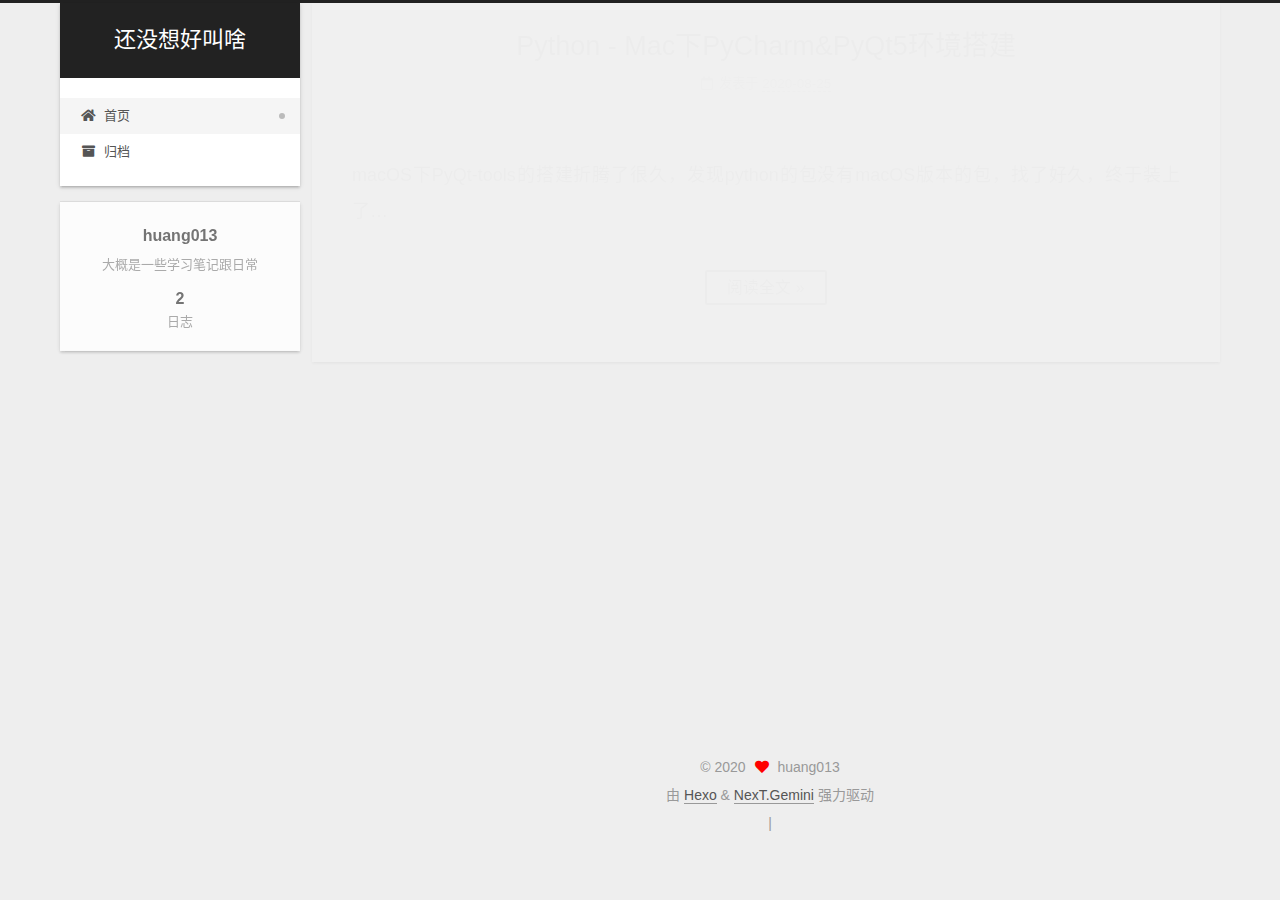
<file: index.html>
<!DOCTYPE html>
<html lang="zh-CN">
<head>
  <meta charset="UTF-8">
<meta name="viewport" content="width=device-width, initial-scale=1, maximum-scale=2">
<meta name="theme-color" content="#222">
<meta name="generator" content="Hexo 4.2.1">
  <link rel="apple-touch-icon" sizes="180x180" href="/images/apple-touch-icon-next.png">
  <link rel="icon" type="image/png" sizes="32x32" href="/images/favicon-32x32-next.png">
  <link rel="icon" type="image/png" sizes="16x16" href="/images/favicon-16x16-next.png">
  <link rel="mask-icon" href="/images/logo.svg" color="#222">

<link rel="stylesheet" href="/css/main.css">


<link rel="stylesheet" href="/lib/font-awesome/css/all.min.css">

<script id="hexo-configurations">
    var NexT = window.NexT || {};
    var CONFIG = {"hostname":"yoursite.com","root":"/","scheme":"Gemini","version":"7.8.0","exturl":false,"sidebar":{"position":"left","display":"post","padding":18,"offset":12,"onmobile":false},"copycode":{"enable":false,"show_result":false,"style":null},"back2top":{"enable":true,"sidebar":false,"scrollpercent":false},"bookmark":{"enable":false,"color":"#222","save":"auto"},"fancybox":false,"mediumzoom":false,"lazyload":false,"pangu":false,"comments":{"style":"tabs","active":null,"storage":true,"lazyload":false,"nav":null},"algolia":{"hits":{"per_page":10},"labels":{"input_placeholder":"Search for Posts","hits_empty":"We didn't find any results for the search: ${query}","hits_stats":"${hits} results found in ${time} ms"}},"localsearch":{"enable":false,"trigger":"auto","top_n_per_article":1,"unescape":false,"preload":false},"motion":{"enable":true,"async":false,"transition":{"post_block":"fadeIn","post_header":"slideDownIn","post_body":"slideDownIn","coll_header":"slideLeftIn","sidebar":"slideUpIn"}}};
  </script>

  <meta name="description" content="大概是一些学习笔记跟日常">
<meta property="og:type" content="website">
<meta property="og:title" content="还没想好叫啥">
<meta property="og:url" content="http://yoursite.com/index.html">
<meta property="og:site_name" content="还没想好叫啥">
<meta property="og:description" content="大概是一些学习笔记跟日常">
<meta property="og:locale" content="zh_CN">
<meta property="article:author" content="huang013">
<meta name="twitter:card" content="summary">

<link rel="canonical" href="http://yoursite.com/">


<script id="page-configurations">
  // https://hexo.io/docs/variables.html
  CONFIG.page = {
    sidebar: "",
    isHome : true,
    isPost : false,
    lang   : 'zh-CN'
  };
</script>

  <title>还没想好叫啥</title>
  






  <noscript>
  <style>
  .use-motion .brand,
  .use-motion .menu-item,
  .sidebar-inner,
  .use-motion .post-block,
  .use-motion .pagination,
  .use-motion .comments,
  .use-motion .post-header,
  .use-motion .post-body,
  .use-motion .collection-header { opacity: initial; }

  .use-motion .site-title,
  .use-motion .site-subtitle {
    opacity: initial;
    top: initial;
  }

  .use-motion .logo-line-before i { left: initial; }
  .use-motion .logo-line-after i { right: initial; }
  </style>
</noscript>

</head>

<body itemscope itemtype="http://schema.org/WebPage">
  <div class="container use-motion">
    <div class="headband"></div>

    <header class="header" itemscope itemtype="http://schema.org/WPHeader">
      <div class="header-inner"><div class="site-brand-container">
  <div class="site-nav-toggle">
    <div class="toggle" aria-label="切换导航栏">
      <span class="toggle-line toggle-line-first"></span>
      <span class="toggle-line toggle-line-middle"></span>
      <span class="toggle-line toggle-line-last"></span>
    </div>
  </div>

  <div class="site-meta">

    <a href="/" class="brand" rel="start">
      <span class="logo-line-before"><i></i></span>
      <h1 class="site-title">还没想好叫啥</h1>
      <span class="logo-line-after"><i></i></span>
    </a>
  </div>

  <div class="site-nav-right">
    <div class="toggle popup-trigger">
    </div>
  </div>
</div>




<nav class="site-nav">
  <ul id="menu" class="main-menu menu">
        <li class="menu-item menu-item-home">

    <a href="/" rel="section"><i class="fa fa-home fa-fw"></i>首页</a>

  </li>
        <li class="menu-item menu-item-archives">

    <a href="/archives/" rel="section"><i class="fa fa-archive fa-fw"></i>归档</a>

  </li>
  </ul>
</nav>




</div>
    </header>

    
  <div class="back-to-top">
    <i class="fa fa-arrow-up"></i>
    <span>0%</span>
  </div>


    <main class="main">
      <div class="main-inner">
        <div class="content-wrap">
          

          <div class="content index posts-expand">
            
      
  
  
  <article itemscope itemtype="http://schema.org/Article" class="post-block" lang="zh-CN">
    <link itemprop="mainEntityOfPage" href="http://yoursite.com/2020/08/25/Python%20-%20Mac%E4%B8%8BPyCharm&PyQt5%E7%8E%AF%E5%A2%83%E6%90%AD%E5%BB%BA/">

    <span hidden itemprop="author" itemscope itemtype="http://schema.org/Person">
      <meta itemprop="image" content="/images/avatar.gif">
      <meta itemprop="name" content="huang013">
      <meta itemprop="description" content="大概是一些学习笔记跟日常">
    </span>

    <span hidden itemprop="publisher" itemscope itemtype="http://schema.org/Organization">
      <meta itemprop="name" content="还没想好叫啥">
    </span>
      <header class="post-header">
        <h2 class="post-title" itemprop="name headline">
          
            <a href="/2020/08/25/Python%20-%20Mac%E4%B8%8BPyCharm&PyQt5%E7%8E%AF%E5%A2%83%E6%90%AD%E5%BB%BA/" class="post-title-link" itemprop="url">Python - Mac下PyCharm&PyQt5环境搭建</a>
        </h2>

        <div class="post-meta">
            <span class="post-meta-item">
              <span class="post-meta-item-icon">
                <i class="far fa-calendar"></i>
              </span>
              <span class="post-meta-item-text">发表于</span>
              

              <time title="创建时间：2020-08-25 14:53:25 / 修改时间：16:26:44" itemprop="dateCreated datePublished" datetime="2020-08-25T14:53:25+08:00">2020-08-25</time>
            </span>

          

        </div>
      </header>

    
    
    
    <div class="post-body" itemprop="articleBody">

      
          <p>macOS下PyQt-tools的搭建折腾了很久，发现python的包没有macOS版本的包，找了好久，终于装上了…</p>
          <!--noindex-->
            <div class="post-button">
              <a class="btn" href="/2020/08/25/Python%20-%20Mac%E4%B8%8BPyCharm&PyQt5%E7%8E%AF%E5%A2%83%E6%90%AD%E5%BB%BA/#more" rel="contents">
                阅读全文 &raquo;
              </a>
            </div>
          <!--/noindex-->
        
      
    </div>

    
    
    
      <footer class="post-footer">
        <div class="post-eof"></div>
      </footer>
  </article>
  
  
  

      
  
  
  <article itemscope itemtype="http://schema.org/Article" class="post-block" lang="zh-CN">
    <link itemprop="mainEntityOfPage" href="http://yoursite.com/2020/05/20/hello-world/">

    <span hidden itemprop="author" itemscope itemtype="http://schema.org/Person">
      <meta itemprop="image" content="/images/avatar.gif">
      <meta itemprop="name" content="huang013">
      <meta itemprop="description" content="大概是一些学习笔记跟日常">
    </span>

    <span hidden itemprop="publisher" itemscope itemtype="http://schema.org/Organization">
      <meta itemprop="name" content="还没想好叫啥">
    </span>
      <header class="post-header">
        <h2 class="post-title" itemprop="name headline">
          
            <a href="/2020/05/20/hello-world/" class="post-title-link" itemprop="url">Hello World</a>
        </h2>

        <div class="post-meta">
            <span class="post-meta-item">
              <span class="post-meta-item-icon">
                <i class="far fa-calendar"></i>
              </span>
              <span class="post-meta-item-text">发表于</span>

              <time title="创建时间：2020-05-20 11:03:05" itemprop="dateCreated datePublished" datetime="2020-05-20T11:03:05+08:00">2020-05-20</time>
            </span>
              <span class="post-meta-item">
                <span class="post-meta-item-icon">
                  <i class="far fa-calendar-check"></i>
                </span>
                <span class="post-meta-item-text">更新于</span>
                <time title="修改时间：2020-08-25 16:27:04" itemprop="dateModified" datetime="2020-08-25T16:27:04+08:00">2020-08-25</time>
              </span>

          

        </div>
      </header>

    
    
    
    <div class="post-body" itemprop="articleBody">

      
          <p>Welcome to <a href="https://hexo.io/" target="_blank" rel="noopener">Hexo</a>! This is your very first post. Check <a href="https://hexo.io/docs/" target="_blank" rel="noopener">documentation</a> for more info. If you get any problems when using Hexo, you can find the answer in <a href="https://hexo.io/docs/troubleshooting.html" target="_blank" rel="noopener">troubleshooting</a> or you can ask me on <a href="https://github.com/hexojs/hexo/issues" target="_blank" rel="noopener">GitHub</a>.</p>
          <!--noindex-->
            <div class="post-button">
              <a class="btn" href="/2020/05/20/hello-world/#more" rel="contents">
                阅读全文 &raquo;
              </a>
            </div>
          <!--/noindex-->
        
      
    </div>

    
    
    
      <footer class="post-footer">
        <div class="post-eof"></div>
      </footer>
  </article>
  
  
  


  



          </div>
          

<script>
  window.addEventListener('tabs:register', () => {
    let { activeClass } = CONFIG.comments;
    if (CONFIG.comments.storage) {
      activeClass = localStorage.getItem('comments_active') || activeClass;
    }
    if (activeClass) {
      let activeTab = document.querySelector(`a[href="#comment-${activeClass}"]`);
      if (activeTab) {
        activeTab.click();
      }
    }
  });
  if (CONFIG.comments.storage) {
    window.addEventListener('tabs:click', event => {
      if (!event.target.matches('.tabs-comment .tab-content .tab-pane')) return;
      let commentClass = event.target.classList[1];
      localStorage.setItem('comments_active', commentClass);
    });
  }
</script>

        </div>
          
  
  <div class="toggle sidebar-toggle">
    <span class="toggle-line toggle-line-first"></span>
    <span class="toggle-line toggle-line-middle"></span>
    <span class="toggle-line toggle-line-last"></span>
  </div>

  <aside class="sidebar">
    <div class="sidebar-inner">

      <ul class="sidebar-nav motion-element">
        <li class="sidebar-nav-toc">
          文章目录
        </li>
        <li class="sidebar-nav-overview">
          站点概览
        </li>
      </ul>

      <!--noindex-->
      <div class="post-toc-wrap sidebar-panel">
      </div>
      <!--/noindex-->

      <div class="site-overview-wrap sidebar-panel">
        <div class="site-author motion-element" itemprop="author" itemscope itemtype="http://schema.org/Person">
  <p class="site-author-name" itemprop="name">huang013</p>
  <div class="site-description" itemprop="description">大概是一些学习笔记跟日常</div>
</div>
<div class="site-state-wrap motion-element">
  <nav class="site-state">
      <div class="site-state-item site-state-posts">
          <a href="/archives/">
        
          <span class="site-state-item-count">2</span>
          <span class="site-state-item-name">日志</span>
        </a>
      </div>
  </nav>
</div>



      </div>

    </div>
  </aside>
  <div id="sidebar-dimmer"></div>


      </div>
    </main>

    <footer class="footer">
      <div class="footer-inner">
        

        

<div class="copyright">
  
  &copy; 
  <span itemprop="copyrightYear">2020</span>
  <span class="with-love">
    <i class="fa fa-heart"></i>
  </span>
  <span class="author" itemprop="copyrightHolder">huang013</span>
</div>
  <div class="powered-by">由 <a href="https://hexo.io/" class="theme-link" rel="noopener" target="_blank">Hexo</a> & <a href="https://theme-next.org/" class="theme-link" rel="noopener" target="_blank">NexT.Gemini</a> 强力驱动
  </div>

        
<div class="busuanzi-count">
  <script async src="https://busuanzi.ibruce.info/busuanzi/2.3/busuanzi.pure.mini.js"></script>
    <span class="post-meta-item" id="busuanzi_container_site_uv" style="display: none;">
      <span class="post-meta-item-icon">
        <i class="fa fa-user"></i>
      </span>
      <span class="site-uv" title="总访客量">
        <span id="busuanzi_value_site_uv"></span>
      </span>
    </span>
    <span class="post-meta-divider">|</span>
    <span class="post-meta-item" id="busuanzi_container_site_pv" style="display: none;">
      <span class="post-meta-item-icon">
        <i class="fa fa-eye"></i>
      </span>
      <span class="site-pv" title="总访问量">
        <span id="busuanzi_value_site_pv"></span>
      </span>
    </span>
</div>








      </div>
    </footer>
  </div>

  
  <script src="/lib/anime.min.js"></script>
  <script src="/lib/velocity/velocity.min.js"></script>
  <script src="/lib/velocity/velocity.ui.min.js"></script>

<script src="/js/utils.js"></script>

<script src="/js/motion.js"></script>


<script src="/js/schemes/pisces.js"></script>


<script src="/js/next-boot.js"></script>




  















  

  

</body>
</html>
</file>
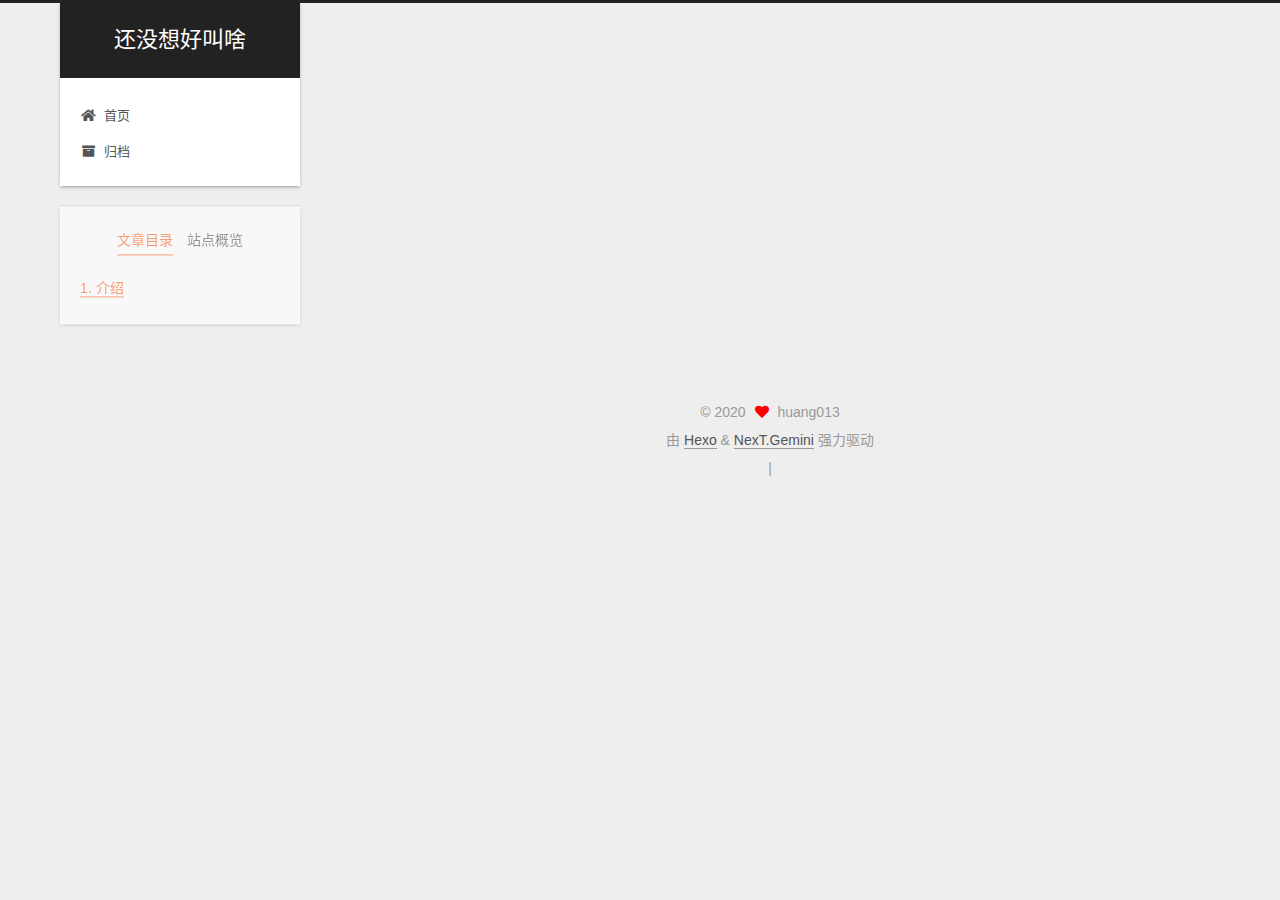
<file: about/index.html>
<!DOCTYPE html>
<html lang="zh-CN">
<head>
  <meta charset="UTF-8">
<meta name="viewport" content="width=device-width, initial-scale=1, maximum-scale=2">
<meta name="theme-color" content="#222">
<meta name="generator" content="Hexo 4.2.1">
  <link rel="apple-touch-icon" sizes="180x180" href="/images/apple-touch-icon-next.png">
  <link rel="icon" type="image/png" sizes="32x32" href="/images/favicon-32x32-next.png">
  <link rel="icon" type="image/png" sizes="16x16" href="/images/favicon-16x16-next.png">
  <link rel="mask-icon" href="/images/logo.svg" color="#222">

<link rel="stylesheet" href="/css/main.css">


<link rel="stylesheet" href="/lib/font-awesome/css/all.min.css">

<script id="hexo-configurations">
    var NexT = window.NexT || {};
    var CONFIG = {"hostname":"yoursite.com","root":"/","scheme":"Gemini","version":"7.8.0","exturl":false,"sidebar":{"position":"left","display":"post","padding":18,"offset":12,"onmobile":false},"copycode":{"enable":false,"show_result":false,"style":null},"back2top":{"enable":true,"sidebar":false,"scrollpercent":false},"bookmark":{"enable":false,"color":"#222","save":"auto"},"fancybox":false,"mediumzoom":false,"lazyload":false,"pangu":false,"comments":{"style":"tabs","active":null,"storage":true,"lazyload":false,"nav":null},"algolia":{"hits":{"per_page":10},"labels":{"input_placeholder":"Search for Posts","hits_empty":"We didn't find any results for the search: ${query}","hits_stats":"${hits} results found in ${time} ms"}},"localsearch":{"enable":false,"trigger":"auto","top_n_per_article":1,"unescape":false,"preload":false},"motion":{"enable":true,"async":false,"transition":{"post_block":"fadeIn","post_header":"slideDownIn","post_body":"slideDownIn","coll_header":"slideLeftIn","sidebar":"slideUpIn"}}};
  </script>

  <meta name="description" content="介绍2020-05-20创建了这个博客啦，感觉上一次写博客好像是十年前的事情了。大概是为了让自己能够更有动力去学一学，写一写，不要再这么懒下去了hhh。会写一点学习编程的笔记，遇到过的坑，也可能会分享一下日常吧。">
<meta property="og:type" content="website">
<meta property="og:title" content="关于本博客">
<meta property="og:url" content="http://yoursite.com/about/index.html">
<meta property="og:site_name" content="还没想好叫啥">
<meta property="og:description" content="介绍2020-05-20创建了这个博客啦，感觉上一次写博客好像是十年前的事情了。大概是为了让自己能够更有动力去学一学，写一写，不要再这么懒下去了hhh。会写一点学习编程的笔记，遇到过的坑，也可能会分享一下日常吧。">
<meta property="og:locale" content="zh_CN">
<meta property="article:published_time" content="2020-05-20T05:53:48.000Z">
<meta property="article:modified_time" content="2020-05-20T09:04:55.520Z">
<meta property="article:author" content="huang013">
<meta name="twitter:card" content="summary">

<link rel="canonical" href="http://yoursite.com/about/">


<script id="page-configurations">
  // https://hexo.io/docs/variables.html
  CONFIG.page = {
    sidebar: "",
    isHome : false,
    isPost : false,
    lang   : 'zh-CN'
  };
</script>

  <title>关于本博客 | 还没想好叫啥
</title>
  






  <noscript>
  <style>
  .use-motion .brand,
  .use-motion .menu-item,
  .sidebar-inner,
  .use-motion .post-block,
  .use-motion .pagination,
  .use-motion .comments,
  .use-motion .post-header,
  .use-motion .post-body,
  .use-motion .collection-header { opacity: initial; }

  .use-motion .site-title,
  .use-motion .site-subtitle {
    opacity: initial;
    top: initial;
  }

  .use-motion .logo-line-before i { left: initial; }
  .use-motion .logo-line-after i { right: initial; }
  </style>
</noscript>

</head>

<body itemscope itemtype="http://schema.org/WebPage">
  <div class="container use-motion">
    <div class="headband"></div>

    <header class="header" itemscope itemtype="http://schema.org/WPHeader">
      <div class="header-inner"><div class="site-brand-container">
  <div class="site-nav-toggle">
    <div class="toggle" aria-label="切换导航栏">
      <span class="toggle-line toggle-line-first"></span>
      <span class="toggle-line toggle-line-middle"></span>
      <span class="toggle-line toggle-line-last"></span>
    </div>
  </div>

  <div class="site-meta">

    <a href="/" class="brand" rel="start">
      <span class="logo-line-before"><i></i></span>
      <h1 class="site-title">还没想好叫啥</h1>
      <span class="logo-line-after"><i></i></span>
    </a>
  </div>

  <div class="site-nav-right">
    <div class="toggle popup-trigger">
    </div>
  </div>
</div>




<nav class="site-nav">
  <ul id="menu" class="main-menu menu">
        <li class="menu-item menu-item-home">

    <a href="/" rel="section"><i class="fa fa-home fa-fw"></i>首页</a>

  </li>
        <li class="menu-item menu-item-archives">

    <a href="/archives/" rel="section"><i class="fa fa-archive fa-fw"></i>归档</a>

  </li>
  </ul>
</nav>




</div>
    </header>

    
  <div class="back-to-top">
    <i class="fa fa-arrow-up"></i>
    <span>0%</span>
  </div>


    <main class="main">
      <div class="main-inner">
        <div class="content-wrap">
          
  
  

          <div class="content page posts-expand">
            

    
    
    
    <div class="post-block" lang="zh-CN">
      <header class="post-header">

<h1 class="post-title" itemprop="name headline">关于本博客
</h1>

<div class="post-meta">
  

</div>

</header>

      
      
      
      <div class="post-body">
          <h1 id="介绍"><a href="#介绍" class="headerlink" title="介绍"></a>介绍</h1><p>2020-05-20创建了这个博客啦，感觉上一次写博客好像是十年前的事情了。<br>大概是为了让自己能够更有动力去学一学，写一写，不要再这么懒下去了hhh。<br>会写一点学习编程的笔记，遇到过的坑，也可能会分享一下日常吧。</p>

      </div>
      
      
      
    </div>
    

    
    
    


          </div>
          

<script>
  window.addEventListener('tabs:register', () => {
    let { activeClass } = CONFIG.comments;
    if (CONFIG.comments.storage) {
      activeClass = localStorage.getItem('comments_active') || activeClass;
    }
    if (activeClass) {
      let activeTab = document.querySelector(`a[href="#comment-${activeClass}"]`);
      if (activeTab) {
        activeTab.click();
      }
    }
  });
  if (CONFIG.comments.storage) {
    window.addEventListener('tabs:click', event => {
      if (!event.target.matches('.tabs-comment .tab-content .tab-pane')) return;
      let commentClass = event.target.classList[1];
      localStorage.setItem('comments_active', commentClass);
    });
  }
</script>

        </div>
          
  
  <div class="toggle sidebar-toggle">
    <span class="toggle-line toggle-line-first"></span>
    <span class="toggle-line toggle-line-middle"></span>
    <span class="toggle-line toggle-line-last"></span>
  </div>

  <aside class="sidebar">
    <div class="sidebar-inner">

      <ul class="sidebar-nav motion-element">
        <li class="sidebar-nav-toc">
          文章目录
        </li>
        <li class="sidebar-nav-overview">
          站点概览
        </li>
      </ul>

      <!--noindex-->
      <div class="post-toc-wrap sidebar-panel">
          <div class="post-toc motion-element"><ol class="nav"><li class="nav-item nav-level-1"><a class="nav-link" href="#介绍"><span class="nav-number">1.</span> <span class="nav-text">介绍</span></a></li></ol></div>
      </div>
      <!--/noindex-->

      <div class="site-overview-wrap sidebar-panel">
        <div class="site-author motion-element" itemprop="author" itemscope itemtype="http://schema.org/Person">
  <p class="site-author-name" itemprop="name">huang013</p>
  <div class="site-description" itemprop="description">大概是一些学习笔记跟日常</div>
</div>
<div class="site-state-wrap motion-element">
  <nav class="site-state">
      <div class="site-state-item site-state-posts">
          <a href="/archives/">
        
          <span class="site-state-item-count">2</span>
          <span class="site-state-item-name">日志</span>
        </a>
      </div>
  </nav>
</div>



      </div>

    </div>
  </aside>
  <div id="sidebar-dimmer"></div>


      </div>
    </main>

    <footer class="footer">
      <div class="footer-inner">
        

        

<div class="copyright">
  
  &copy; 
  <span itemprop="copyrightYear">2020</span>
  <span class="with-love">
    <i class="fa fa-heart"></i>
  </span>
  <span class="author" itemprop="copyrightHolder">huang013</span>
</div>
  <div class="powered-by">由 <a href="https://hexo.io/" class="theme-link" rel="noopener" target="_blank">Hexo</a> & <a href="https://theme-next.org/" class="theme-link" rel="noopener" target="_blank">NexT.Gemini</a> 强力驱动
  </div>

        
<div class="busuanzi-count">
  <script async src="https://busuanzi.ibruce.info/busuanzi/2.3/busuanzi.pure.mini.js"></script>
    <span class="post-meta-item" id="busuanzi_container_site_uv" style="display: none;">
      <span class="post-meta-item-icon">
        <i class="fa fa-user"></i>
      </span>
      <span class="site-uv" title="总访客量">
        <span id="busuanzi_value_site_uv"></span>
      </span>
    </span>
    <span class="post-meta-divider">|</span>
    <span class="post-meta-item" id="busuanzi_container_site_pv" style="display: none;">
      <span class="post-meta-item-icon">
        <i class="fa fa-eye"></i>
      </span>
      <span class="site-pv" title="总访问量">
        <span id="busuanzi_value_site_pv"></span>
      </span>
    </span>
</div>








      </div>
    </footer>
  </div>

  
  <script src="/lib/anime.min.js"></script>
  <script src="/lib/velocity/velocity.min.js"></script>
  <script src="/lib/velocity/velocity.ui.min.js"></script>

<script src="/js/utils.js"></script>

<script src="/js/motion.js"></script>


<script src="/js/schemes/pisces.js"></script>


<script src="/js/next-boot.js"></script>




  















  

  

</body>
</html>
</file>
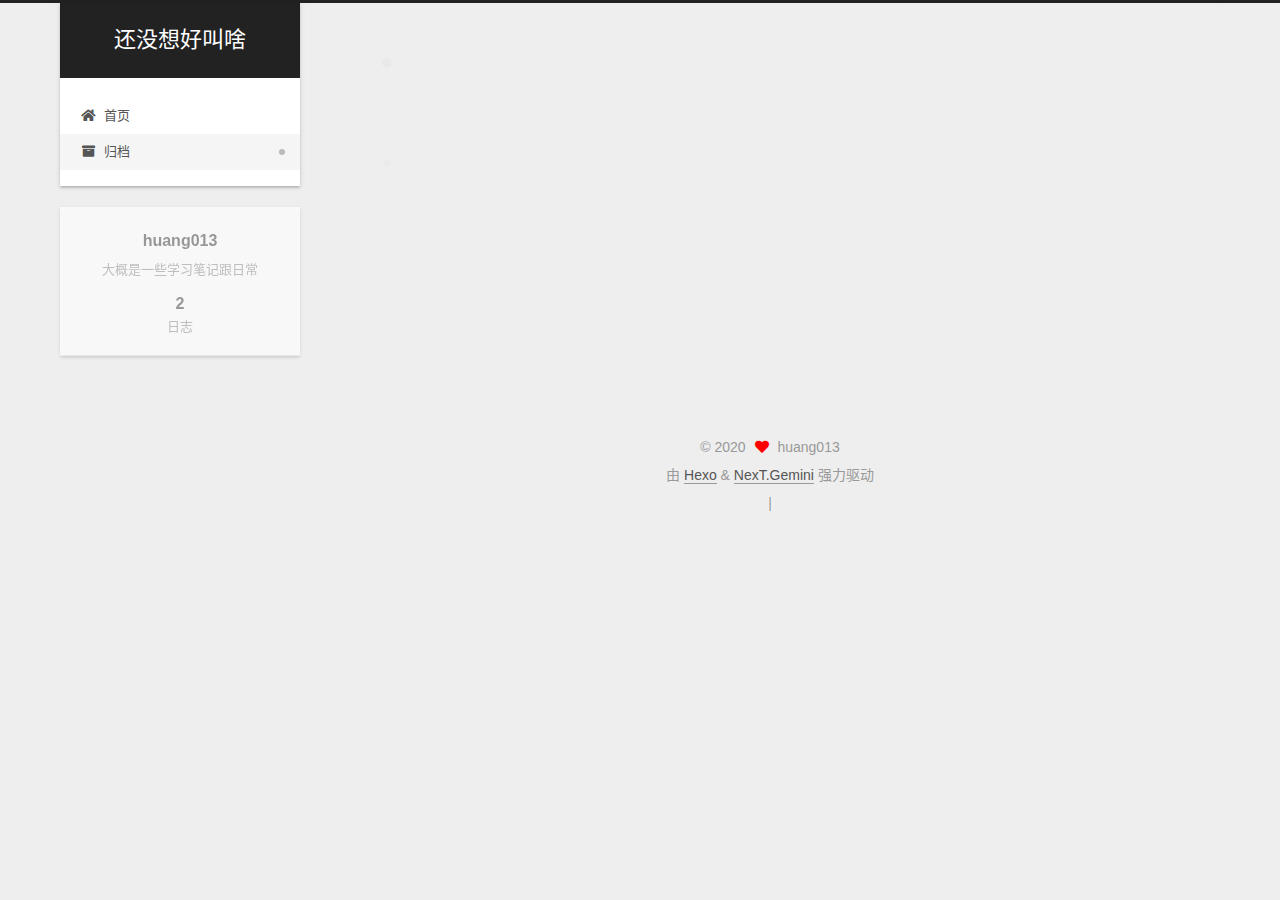
<file: archives/index.html>
<!DOCTYPE html>
<html lang="zh-CN">
<head>
  <meta charset="UTF-8">
<meta name="viewport" content="width=device-width, initial-scale=1, maximum-scale=2">
<meta name="theme-color" content="#222">
<meta name="generator" content="Hexo 4.2.1">
  <link rel="apple-touch-icon" sizes="180x180" href="/images/apple-touch-icon-next.png">
  <link rel="icon" type="image/png" sizes="32x32" href="/images/favicon-32x32-next.png">
  <link rel="icon" type="image/png" sizes="16x16" href="/images/favicon-16x16-next.png">
  <link rel="mask-icon" href="/images/logo.svg" color="#222">

<link rel="stylesheet" href="/css/main.css">


<link rel="stylesheet" href="/lib/font-awesome/css/all.min.css">

<script id="hexo-configurations">
    var NexT = window.NexT || {};
    var CONFIG = {"hostname":"yoursite.com","root":"/","scheme":"Gemini","version":"7.8.0","exturl":false,"sidebar":{"position":"left","display":"post","padding":18,"offset":12,"onmobile":false},"copycode":{"enable":false,"show_result":false,"style":null},"back2top":{"enable":true,"sidebar":false,"scrollpercent":false},"bookmark":{"enable":false,"color":"#222","save":"auto"},"fancybox":false,"mediumzoom":false,"lazyload":false,"pangu":false,"comments":{"style":"tabs","active":null,"storage":true,"lazyload":false,"nav":null},"algolia":{"hits":{"per_page":10},"labels":{"input_placeholder":"Search for Posts","hits_empty":"We didn't find any results for the search: ${query}","hits_stats":"${hits} results found in ${time} ms"}},"localsearch":{"enable":false,"trigger":"auto","top_n_per_article":1,"unescape":false,"preload":false},"motion":{"enable":true,"async":false,"transition":{"post_block":"fadeIn","post_header":"slideDownIn","post_body":"slideDownIn","coll_header":"slideLeftIn","sidebar":"slideUpIn"}}};
  </script>

  <meta name="description" content="大概是一些学习笔记跟日常">
<meta property="og:type" content="website">
<meta property="og:title" content="还没想好叫啥">
<meta property="og:url" content="http://yoursite.com/archives/index.html">
<meta property="og:site_name" content="还没想好叫啥">
<meta property="og:description" content="大概是一些学习笔记跟日常">
<meta property="og:locale" content="zh_CN">
<meta property="article:author" content="huang013">
<meta name="twitter:card" content="summary">

<link rel="canonical" href="http://yoursite.com/archives/">


<script id="page-configurations">
  // https://hexo.io/docs/variables.html
  CONFIG.page = {
    sidebar: "",
    isHome : false,
    isPost : false,
    lang   : 'zh-CN'
  };
</script>

  <title>归档 | 还没想好叫啥</title>
  






  <noscript>
  <style>
  .use-motion .brand,
  .use-motion .menu-item,
  .sidebar-inner,
  .use-motion .post-block,
  .use-motion .pagination,
  .use-motion .comments,
  .use-motion .post-header,
  .use-motion .post-body,
  .use-motion .collection-header { opacity: initial; }

  .use-motion .site-title,
  .use-motion .site-subtitle {
    opacity: initial;
    top: initial;
  }

  .use-motion .logo-line-before i { left: initial; }
  .use-motion .logo-line-after i { right: initial; }
  </style>
</noscript>

</head>

<body itemscope itemtype="http://schema.org/WebPage">
  <div class="container use-motion">
    <div class="headband"></div>

    <header class="header" itemscope itemtype="http://schema.org/WPHeader">
      <div class="header-inner"><div class="site-brand-container">
  <div class="site-nav-toggle">
    <div class="toggle" aria-label="切换导航栏">
      <span class="toggle-line toggle-line-first"></span>
      <span class="toggle-line toggle-line-middle"></span>
      <span class="toggle-line toggle-line-last"></span>
    </div>
  </div>

  <div class="site-meta">

    <a href="/" class="brand" rel="start">
      <span class="logo-line-before"><i></i></span>
      <h1 class="site-title">还没想好叫啥</h1>
      <span class="logo-line-after"><i></i></span>
    </a>
  </div>

  <div class="site-nav-right">
    <div class="toggle popup-trigger">
    </div>
  </div>
</div>




<nav class="site-nav">
  <ul id="menu" class="main-menu menu">
        <li class="menu-item menu-item-home">

    <a href="/" rel="section"><i class="fa fa-home fa-fw"></i>首页</a>

  </li>
        <li class="menu-item menu-item-archives">

    <a href="/archives/" rel="section"><i class="fa fa-archive fa-fw"></i>归档</a>

  </li>
  </ul>
</nav>




</div>
    </header>

    
  <div class="back-to-top">
    <i class="fa fa-arrow-up"></i>
    <span>0%</span>
  </div>


    <main class="main">
      <div class="main-inner">
        <div class="content-wrap">
          

          <div class="content archive">
            

  
  
  
  <div class="post-block">
    <div class="posts-collapse">
      <div class="collection-title">
        <span class="collection-header">嗯..! 目前共计 2 篇日志。 继续努力。</span>
      </div>

      
    <div class="collection-year">
      <span class="collection-header">2020</span>
    </div>

  <article itemscope itemtype="http://schema.org/Article">
    <header class="post-header">

      <div class="post-meta">
        <time itemprop="dateCreated"
              datetime="2020-08-25T14:53:25+08:00"
              content="2020-08-25">
          08-25
        </time>
      </div>

      <div class="post-title">
          <a class="post-title-link" href="/2020/08/25/Python%20-%20Mac%E4%B8%8BPyCharm&PyQt5%E7%8E%AF%E5%A2%83%E6%90%AD%E5%BB%BA/" itemprop="url">
            <span itemprop="name">Python - Mac下PyCharm&PyQt5环境搭建</span>
          </a>
      </div>

    </header>
  </article>

  <article itemscope itemtype="http://schema.org/Article">
    <header class="post-header">

      <div class="post-meta">
        <time itemprop="dateCreated"
              datetime="2020-05-20T11:03:05+08:00"
              content="2020-05-20">
          05-20
        </time>
      </div>

      <div class="post-title">
          <a class="post-title-link" href="/2020/05/20/hello-world/" itemprop="url">
            <span itemprop="name">Hello World</span>
          </a>
      </div>

    </header>
  </article>


    </div>
  </div>
  
  
  

  



          </div>
          

<script>
  window.addEventListener('tabs:register', () => {
    let { activeClass } = CONFIG.comments;
    if (CONFIG.comments.storage) {
      activeClass = localStorage.getItem('comments_active') || activeClass;
    }
    if (activeClass) {
      let activeTab = document.querySelector(`a[href="#comment-${activeClass}"]`);
      if (activeTab) {
        activeTab.click();
      }
    }
  });
  if (CONFIG.comments.storage) {
    window.addEventListener('tabs:click', event => {
      if (!event.target.matches('.tabs-comment .tab-content .tab-pane')) return;
      let commentClass = event.target.classList[1];
      localStorage.setItem('comments_active', commentClass);
    });
  }
</script>

        </div>
          
  
  <div class="toggle sidebar-toggle">
    <span class="toggle-line toggle-line-first"></span>
    <span class="toggle-line toggle-line-middle"></span>
    <span class="toggle-line toggle-line-last"></span>
  </div>

  <aside class="sidebar">
    <div class="sidebar-inner">

      <ul class="sidebar-nav motion-element">
        <li class="sidebar-nav-toc">
          文章目录
        </li>
        <li class="sidebar-nav-overview">
          站点概览
        </li>
      </ul>

      <!--noindex-->
      <div class="post-toc-wrap sidebar-panel">
      </div>
      <!--/noindex-->

      <div class="site-overview-wrap sidebar-panel">
        <div class="site-author motion-element" itemprop="author" itemscope itemtype="http://schema.org/Person">
  <p class="site-author-name" itemprop="name">huang013</p>
  <div class="site-description" itemprop="description">大概是一些学习笔记跟日常</div>
</div>
<div class="site-state-wrap motion-element">
  <nav class="site-state">
      <div class="site-state-item site-state-posts">
          <a href="/archives/">
        
          <span class="site-state-item-count">2</span>
          <span class="site-state-item-name">日志</span>
        </a>
      </div>
  </nav>
</div>



      </div>

    </div>
  </aside>
  <div id="sidebar-dimmer"></div>


      </div>
    </main>

    <footer class="footer">
      <div class="footer-inner">
        

        

<div class="copyright">
  
  &copy; 
  <span itemprop="copyrightYear">2020</span>
  <span class="with-love">
    <i class="fa fa-heart"></i>
  </span>
  <span class="author" itemprop="copyrightHolder">huang013</span>
</div>
  <div class="powered-by">由 <a href="https://hexo.io/" class="theme-link" rel="noopener" target="_blank">Hexo</a> & <a href="https://theme-next.org/" class="theme-link" rel="noopener" target="_blank">NexT.Gemini</a> 强力驱动
  </div>

        
<div class="busuanzi-count">
  <script async src="https://busuanzi.ibruce.info/busuanzi/2.3/busuanzi.pure.mini.js"></script>
    <span class="post-meta-item" id="busuanzi_container_site_uv" style="display: none;">
      <span class="post-meta-item-icon">
        <i class="fa fa-user"></i>
      </span>
      <span class="site-uv" title="总访客量">
        <span id="busuanzi_value_site_uv"></span>
      </span>
    </span>
    <span class="post-meta-divider">|</span>
    <span class="post-meta-item" id="busuanzi_container_site_pv" style="display: none;">
      <span class="post-meta-item-icon">
        <i class="fa fa-eye"></i>
      </span>
      <span class="site-pv" title="总访问量">
        <span id="busuanzi_value_site_pv"></span>
      </span>
    </span>
</div>








      </div>
    </footer>
  </div>

  
  <script src="/lib/anime.min.js"></script>
  <script src="/lib/velocity/velocity.min.js"></script>
  <script src="/lib/velocity/velocity.ui.min.js"></script>

<script src="/js/utils.js"></script>

<script src="/js/motion.js"></script>


<script src="/js/schemes/pisces.js"></script>


<script src="/js/next-boot.js"></script>




  















  

  

</body>
</html>
</file>
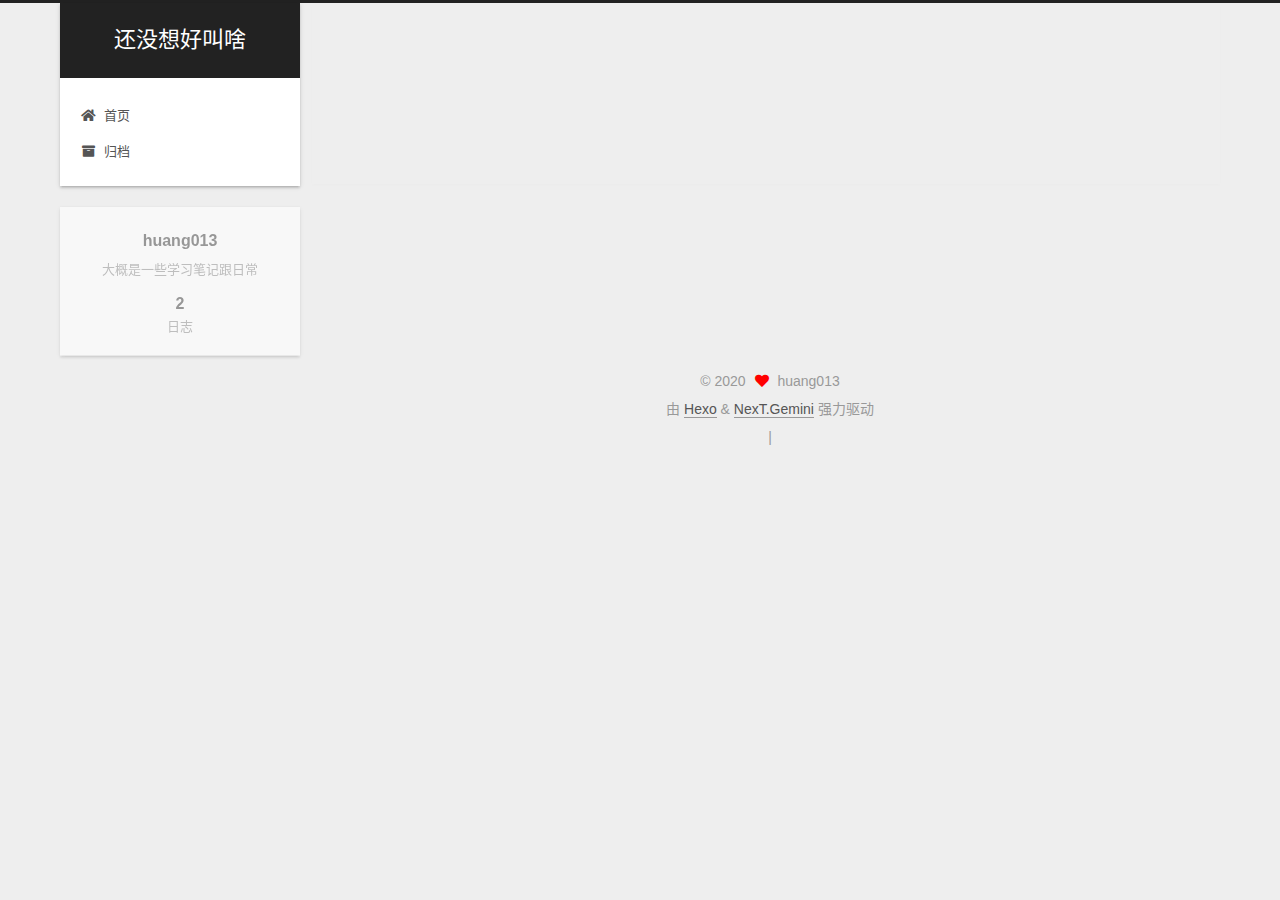
<file: categories/index.html>
<!DOCTYPE html>
<html lang="zh-CN">
<head>
  <meta charset="UTF-8">
<meta name="viewport" content="width=device-width, initial-scale=1, maximum-scale=2">
<meta name="theme-color" content="#222">
<meta name="generator" content="Hexo 4.2.1">
  <link rel="apple-touch-icon" sizes="180x180" href="/images/apple-touch-icon-next.png">
  <link rel="icon" type="image/png" sizes="32x32" href="/images/favicon-32x32-next.png">
  <link rel="icon" type="image/png" sizes="16x16" href="/images/favicon-16x16-next.png">
  <link rel="mask-icon" href="/images/logo.svg" color="#222">

<link rel="stylesheet" href="/css/main.css">


<link rel="stylesheet" href="/lib/font-awesome/css/all.min.css">

<script id="hexo-configurations">
    var NexT = window.NexT || {};
    var CONFIG = {"hostname":"yoursite.com","root":"/","scheme":"Gemini","version":"7.8.0","exturl":false,"sidebar":{"position":"left","display":"post","padding":18,"offset":12,"onmobile":false},"copycode":{"enable":false,"show_result":false,"style":null},"back2top":{"enable":true,"sidebar":false,"scrollpercent":false},"bookmark":{"enable":false,"color":"#222","save":"auto"},"fancybox":false,"mediumzoom":false,"lazyload":false,"pangu":false,"comments":{"style":"tabs","active":null,"storage":true,"lazyload":false,"nav":null},"algolia":{"hits":{"per_page":10},"labels":{"input_placeholder":"Search for Posts","hits_empty":"We didn't find any results for the search: ${query}","hits_stats":"${hits} results found in ${time} ms"}},"localsearch":{"enable":false,"trigger":"auto","top_n_per_article":1,"unescape":false,"preload":false},"motion":{"enable":true,"async":false,"transition":{"post_block":"fadeIn","post_header":"slideDownIn","post_body":"slideDownIn","coll_header":"slideLeftIn","sidebar":"slideUpIn"}}};
  </script>

  <meta name="description" content="大概是一些学习笔记跟日常">
<meta property="og:type" content="website">
<meta property="og:title" content="categories">
<meta property="og:url" content="http://yoursite.com/categories/index.html">
<meta property="og:site_name" content="还没想好叫啥">
<meta property="og:description" content="大概是一些学习笔记跟日常">
<meta property="og:locale" content="zh_CN">
<meta property="article:published_time" content="2020-05-20T05:53:40.000Z">
<meta property="article:modified_time" content="2020-05-20T05:53:40.469Z">
<meta property="article:author" content="huang013">
<meta name="twitter:card" content="summary">

<link rel="canonical" href="http://yoursite.com/categories/">


<script id="page-configurations">
  // https://hexo.io/docs/variables.html
  CONFIG.page = {
    sidebar: "",
    isHome : false,
    isPost : false,
    lang   : 'zh-CN'
  };
</script>

  <title>categories | 还没想好叫啥
</title>
  






  <noscript>
  <style>
  .use-motion .brand,
  .use-motion .menu-item,
  .sidebar-inner,
  .use-motion .post-block,
  .use-motion .pagination,
  .use-motion .comments,
  .use-motion .post-header,
  .use-motion .post-body,
  .use-motion .collection-header { opacity: initial; }

  .use-motion .site-title,
  .use-motion .site-subtitle {
    opacity: initial;
    top: initial;
  }

  .use-motion .logo-line-before i { left: initial; }
  .use-motion .logo-line-after i { right: initial; }
  </style>
</noscript>

</head>

<body itemscope itemtype="http://schema.org/WebPage">
  <div class="container use-motion">
    <div class="headband"></div>

    <header class="header" itemscope itemtype="http://schema.org/WPHeader">
      <div class="header-inner"><div class="site-brand-container">
  <div class="site-nav-toggle">
    <div class="toggle" aria-label="切换导航栏">
      <span class="toggle-line toggle-line-first"></span>
      <span class="toggle-line toggle-line-middle"></span>
      <span class="toggle-line toggle-line-last"></span>
    </div>
  </div>

  <div class="site-meta">

    <a href="/" class="brand" rel="start">
      <span class="logo-line-before"><i></i></span>
      <h1 class="site-title">还没想好叫啥</h1>
      <span class="logo-line-after"><i></i></span>
    </a>
  </div>

  <div class="site-nav-right">
    <div class="toggle popup-trigger">
    </div>
  </div>
</div>




<nav class="site-nav">
  <ul id="menu" class="main-menu menu">
        <li class="menu-item menu-item-home">

    <a href="/" rel="section"><i class="fa fa-home fa-fw"></i>首页</a>

  </li>
        <li class="menu-item menu-item-archives">

    <a href="/archives/" rel="section"><i class="fa fa-archive fa-fw"></i>归档</a>

  </li>
  </ul>
</nav>




</div>
    </header>

    
  <div class="back-to-top">
    <i class="fa fa-arrow-up"></i>
    <span>0%</span>
  </div>


    <main class="main">
      <div class="main-inner">
        <div class="content-wrap">
          
  
  

          <div class="content page posts-expand">
            

    
    
    
    <div class="post-block" lang="zh-CN">
      <header class="post-header">

<h1 class="post-title" itemprop="name headline">categories
</h1>

<div class="post-meta">
  

</div>

</header>

      
      
      
      <div class="post-body">
          
      </div>
      
      
      
    </div>
    

    
    
    


          </div>
          

<script>
  window.addEventListener('tabs:register', () => {
    let { activeClass } = CONFIG.comments;
    if (CONFIG.comments.storage) {
      activeClass = localStorage.getItem('comments_active') || activeClass;
    }
    if (activeClass) {
      let activeTab = document.querySelector(`a[href="#comment-${activeClass}"]`);
      if (activeTab) {
        activeTab.click();
      }
    }
  });
  if (CONFIG.comments.storage) {
    window.addEventListener('tabs:click', event => {
      if (!event.target.matches('.tabs-comment .tab-content .tab-pane')) return;
      let commentClass = event.target.classList[1];
      localStorage.setItem('comments_active', commentClass);
    });
  }
</script>

        </div>
          
  
  <div class="toggle sidebar-toggle">
    <span class="toggle-line toggle-line-first"></span>
    <span class="toggle-line toggle-line-middle"></span>
    <span class="toggle-line toggle-line-last"></span>
  </div>

  <aside class="sidebar">
    <div class="sidebar-inner">

      <ul class="sidebar-nav motion-element">
        <li class="sidebar-nav-toc">
          文章目录
        </li>
        <li class="sidebar-nav-overview">
          站点概览
        </li>
      </ul>

      <!--noindex-->
      <div class="post-toc-wrap sidebar-panel">
      </div>
      <!--/noindex-->

      <div class="site-overview-wrap sidebar-panel">
        <div class="site-author motion-element" itemprop="author" itemscope itemtype="http://schema.org/Person">
  <p class="site-author-name" itemprop="name">huang013</p>
  <div class="site-description" itemprop="description">大概是一些学习笔记跟日常</div>
</div>
<div class="site-state-wrap motion-element">
  <nav class="site-state">
      <div class="site-state-item site-state-posts">
          <a href="/archives/">
        
          <span class="site-state-item-count">2</span>
          <span class="site-state-item-name">日志</span>
        </a>
      </div>
  </nav>
</div>



      </div>

    </div>
  </aside>
  <div id="sidebar-dimmer"></div>


      </div>
    </main>

    <footer class="footer">
      <div class="footer-inner">
        

        

<div class="copyright">
  
  &copy; 
  <span itemprop="copyrightYear">2020</span>
  <span class="with-love">
    <i class="fa fa-heart"></i>
  </span>
  <span class="author" itemprop="copyrightHolder">huang013</span>
</div>
  <div class="powered-by">由 <a href="https://hexo.io/" class="theme-link" rel="noopener" target="_blank">Hexo</a> & <a href="https://theme-next.org/" class="theme-link" rel="noopener" target="_blank">NexT.Gemini</a> 强力驱动
  </div>

        
<div class="busuanzi-count">
  <script async src="https://busuanzi.ibruce.info/busuanzi/2.3/busuanzi.pure.mini.js"></script>
    <span class="post-meta-item" id="busuanzi_container_site_uv" style="display: none;">
      <span class="post-meta-item-icon">
        <i class="fa fa-user"></i>
      </span>
      <span class="site-uv" title="总访客量">
        <span id="busuanzi_value_site_uv"></span>
      </span>
    </span>
    <span class="post-meta-divider">|</span>
    <span class="post-meta-item" id="busuanzi_container_site_pv" style="display: none;">
      <span class="post-meta-item-icon">
        <i class="fa fa-eye"></i>
      </span>
      <span class="site-pv" title="总访问量">
        <span id="busuanzi_value_site_pv"></span>
      </span>
    </span>
</div>








      </div>
    </footer>
  </div>

  
  <script src="/lib/anime.min.js"></script>
  <script src="/lib/velocity/velocity.min.js"></script>
  <script src="/lib/velocity/velocity.ui.min.js"></script>

<script src="/js/utils.js"></script>

<script src="/js/motion.js"></script>


<script src="/js/schemes/pisces.js"></script>


<script src="/js/next-boot.js"></script>




  















  

  

</body>
</html>
</file>
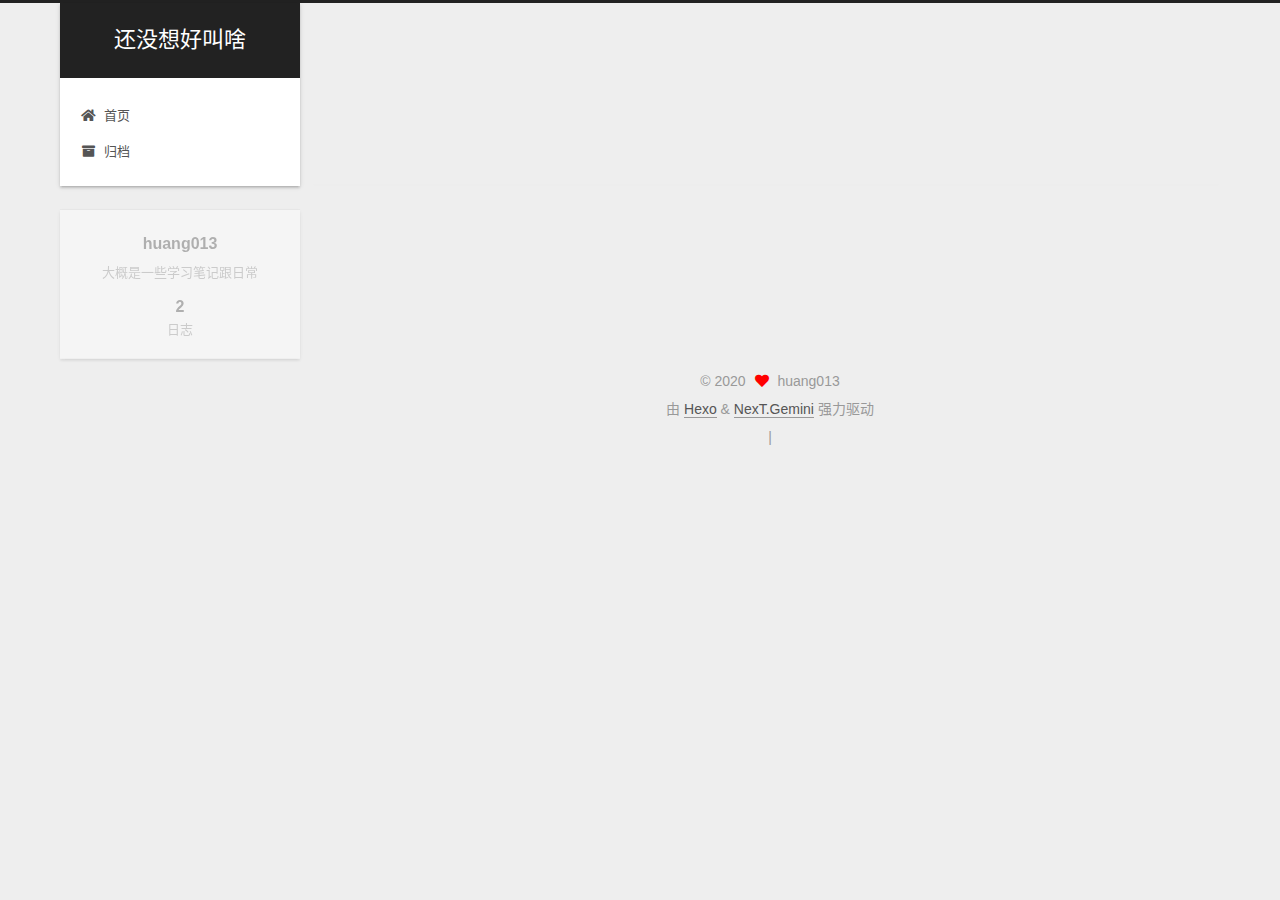
<file: tags/index.html>
<!DOCTYPE html>
<html lang="zh-CN">
<head>
  <meta charset="UTF-8">
<meta name="viewport" content="width=device-width, initial-scale=1, maximum-scale=2">
<meta name="theme-color" content="#222">
<meta name="generator" content="Hexo 4.2.1">
  <link rel="apple-touch-icon" sizes="180x180" href="/images/apple-touch-icon-next.png">
  <link rel="icon" type="image/png" sizes="32x32" href="/images/favicon-32x32-next.png">
  <link rel="icon" type="image/png" sizes="16x16" href="/images/favicon-16x16-next.png">
  <link rel="mask-icon" href="/images/logo.svg" color="#222">

<link rel="stylesheet" href="/css/main.css">


<link rel="stylesheet" href="/lib/font-awesome/css/all.min.css">

<script id="hexo-configurations">
    var NexT = window.NexT || {};
    var CONFIG = {"hostname":"yoursite.com","root":"/","scheme":"Gemini","version":"7.8.0","exturl":false,"sidebar":{"position":"left","display":"post","padding":18,"offset":12,"onmobile":false},"copycode":{"enable":false,"show_result":false,"style":null},"back2top":{"enable":true,"sidebar":false,"scrollpercent":false},"bookmark":{"enable":false,"color":"#222","save":"auto"},"fancybox":false,"mediumzoom":false,"lazyload":false,"pangu":false,"comments":{"style":"tabs","active":null,"storage":true,"lazyload":false,"nav":null},"algolia":{"hits":{"per_page":10},"labels":{"input_placeholder":"Search for Posts","hits_empty":"We didn't find any results for the search: ${query}","hits_stats":"${hits} results found in ${time} ms"}},"localsearch":{"enable":false,"trigger":"auto","top_n_per_article":1,"unescape":false,"preload":false},"motion":{"enable":true,"async":false,"transition":{"post_block":"fadeIn","post_header":"slideDownIn","post_body":"slideDownIn","coll_header":"slideLeftIn","sidebar":"slideUpIn"}}};
  </script>

  <meta name="description" content="大概是一些学习笔记跟日常">
<meta property="og:type" content="website">
<meta property="og:title" content="tags">
<meta property="og:url" content="http://yoursite.com/tags/index.html">
<meta property="og:site_name" content="还没想好叫啥">
<meta property="og:description" content="大概是一些学习笔记跟日常">
<meta property="og:locale" content="zh_CN">
<meta property="article:published_time" content="2020-05-20T05:53:23.000Z">
<meta property="article:modified_time" content="2020-05-20T05:53:23.728Z">
<meta property="article:author" content="huang013">
<meta name="twitter:card" content="summary">

<link rel="canonical" href="http://yoursite.com/tags/">


<script id="page-configurations">
  // https://hexo.io/docs/variables.html
  CONFIG.page = {
    sidebar: "",
    isHome : false,
    isPost : false,
    lang   : 'zh-CN'
  };
</script>

  <title>tags | 还没想好叫啥
</title>
  






  <noscript>
  <style>
  .use-motion .brand,
  .use-motion .menu-item,
  .sidebar-inner,
  .use-motion .post-block,
  .use-motion .pagination,
  .use-motion .comments,
  .use-motion .post-header,
  .use-motion .post-body,
  .use-motion .collection-header { opacity: initial; }

  .use-motion .site-title,
  .use-motion .site-subtitle {
    opacity: initial;
    top: initial;
  }

  .use-motion .logo-line-before i { left: initial; }
  .use-motion .logo-line-after i { right: initial; }
  </style>
</noscript>

</head>

<body itemscope itemtype="http://schema.org/WebPage">
  <div class="container use-motion">
    <div class="headband"></div>

    <header class="header" itemscope itemtype="http://schema.org/WPHeader">
      <div class="header-inner"><div class="site-brand-container">
  <div class="site-nav-toggle">
    <div class="toggle" aria-label="切换导航栏">
      <span class="toggle-line toggle-line-first"></span>
      <span class="toggle-line toggle-line-middle"></span>
      <span class="toggle-line toggle-line-last"></span>
    </div>
  </div>

  <div class="site-meta">

    <a href="/" class="brand" rel="start">
      <span class="logo-line-before"><i></i></span>
      <h1 class="site-title">还没想好叫啥</h1>
      <span class="logo-line-after"><i></i></span>
    </a>
  </div>

  <div class="site-nav-right">
    <div class="toggle popup-trigger">
    </div>
  </div>
</div>




<nav class="site-nav">
  <ul id="menu" class="main-menu menu">
        <li class="menu-item menu-item-home">

    <a href="/" rel="section"><i class="fa fa-home fa-fw"></i>首页</a>

  </li>
        <li class="menu-item menu-item-archives">

    <a href="/archives/" rel="section"><i class="fa fa-archive fa-fw"></i>归档</a>

  </li>
  </ul>
</nav>




</div>
    </header>

    
  <div class="back-to-top">
    <i class="fa fa-arrow-up"></i>
    <span>0%</span>
  </div>


    <main class="main">
      <div class="main-inner">
        <div class="content-wrap">
          
  
  

          <div class="content page posts-expand">
            

    
    
    
    <div class="post-block" lang="zh-CN">
      <header class="post-header">

<h1 class="post-title" itemprop="name headline">tags
</h1>

<div class="post-meta">
  

</div>

</header>

      
      
      
      <div class="post-body">
          
      </div>
      
      
      
    </div>
    

    
    
    


          </div>
          

<script>
  window.addEventListener('tabs:register', () => {
    let { activeClass } = CONFIG.comments;
    if (CONFIG.comments.storage) {
      activeClass = localStorage.getItem('comments_active') || activeClass;
    }
    if (activeClass) {
      let activeTab = document.querySelector(`a[href="#comment-${activeClass}"]`);
      if (activeTab) {
        activeTab.click();
      }
    }
  });
  if (CONFIG.comments.storage) {
    window.addEventListener('tabs:click', event => {
      if (!event.target.matches('.tabs-comment .tab-content .tab-pane')) return;
      let commentClass = event.target.classList[1];
      localStorage.setItem('comments_active', commentClass);
    });
  }
</script>

        </div>
          
  
  <div class="toggle sidebar-toggle">
    <span class="toggle-line toggle-line-first"></span>
    <span class="toggle-line toggle-line-middle"></span>
    <span class="toggle-line toggle-line-last"></span>
  </div>

  <aside class="sidebar">
    <div class="sidebar-inner">

      <ul class="sidebar-nav motion-element">
        <li class="sidebar-nav-toc">
          文章目录
        </li>
        <li class="sidebar-nav-overview">
          站点概览
        </li>
      </ul>

      <!--noindex-->
      <div class="post-toc-wrap sidebar-panel">
      </div>
      <!--/noindex-->

      <div class="site-overview-wrap sidebar-panel">
        <div class="site-author motion-element" itemprop="author" itemscope itemtype="http://schema.org/Person">
  <p class="site-author-name" itemprop="name">huang013</p>
  <div class="site-description" itemprop="description">大概是一些学习笔记跟日常</div>
</div>
<div class="site-state-wrap motion-element">
  <nav class="site-state">
      <div class="site-state-item site-state-posts">
          <a href="/archives/">
        
          <span class="site-state-item-count">2</span>
          <span class="site-state-item-name">日志</span>
        </a>
      </div>
  </nav>
</div>



      </div>

    </div>
  </aside>
  <div id="sidebar-dimmer"></div>


      </div>
    </main>

    <footer class="footer">
      <div class="footer-inner">
        

        

<div class="copyright">
  
  &copy; 
  <span itemprop="copyrightYear">2020</span>
  <span class="with-love">
    <i class="fa fa-heart"></i>
  </span>
  <span class="author" itemprop="copyrightHolder">huang013</span>
</div>
  <div class="powered-by">由 <a href="https://hexo.io/" class="theme-link" rel="noopener" target="_blank">Hexo</a> & <a href="https://theme-next.org/" class="theme-link" rel="noopener" target="_blank">NexT.Gemini</a> 强力驱动
  </div>

        
<div class="busuanzi-count">
  <script async src="https://busuanzi.ibruce.info/busuanzi/2.3/busuanzi.pure.mini.js"></script>
    <span class="post-meta-item" id="busuanzi_container_site_uv" style="display: none;">
      <span class="post-meta-item-icon">
        <i class="fa fa-user"></i>
      </span>
      <span class="site-uv" title="总访客量">
        <span id="busuanzi_value_site_uv"></span>
      </span>
    </span>
    <span class="post-meta-divider">|</span>
    <span class="post-meta-item" id="busuanzi_container_site_pv" style="display: none;">
      <span class="post-meta-item-icon">
        <i class="fa fa-eye"></i>
      </span>
      <span class="site-pv" title="总访问量">
        <span id="busuanzi_value_site_pv"></span>
      </span>
    </span>
</div>








      </div>
    </footer>
  </div>

  
  <script src="/lib/anime.min.js"></script>
  <script src="/lib/velocity/velocity.min.js"></script>
  <script src="/lib/velocity/velocity.ui.min.js"></script>

<script src="/js/utils.js"></script>

<script src="/js/motion.js"></script>


<script src="/js/schemes/pisces.js"></script>


<script src="/js/next-boot.js"></script>




  















  

  

</body>
</html>
</file>
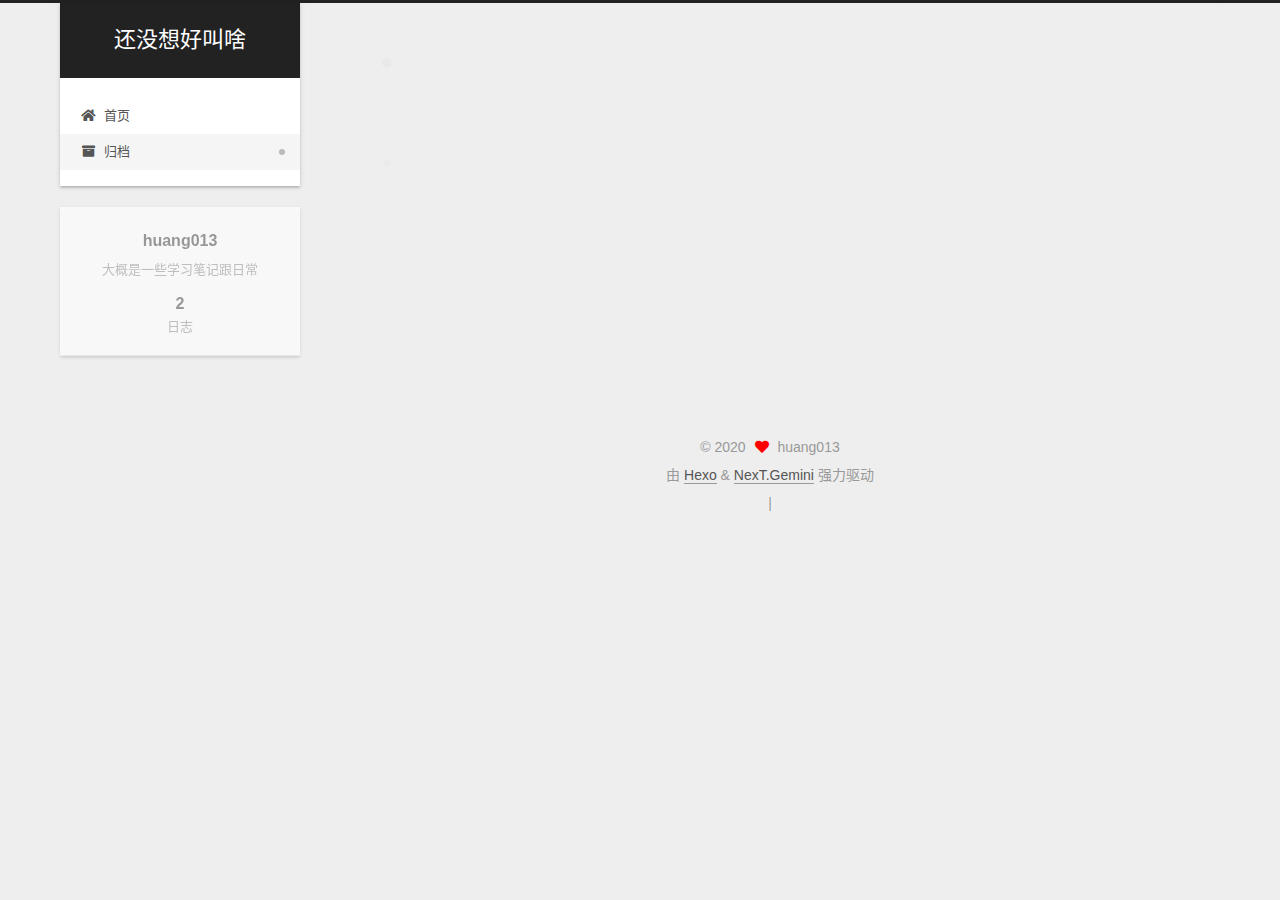
<file: archives/2020/index.html>
<!DOCTYPE html>
<html lang="zh-CN">
<head>
  <meta charset="UTF-8">
<meta name="viewport" content="width=device-width, initial-scale=1, maximum-scale=2">
<meta name="theme-color" content="#222">
<meta name="generator" content="Hexo 4.2.1">
  <link rel="apple-touch-icon" sizes="180x180" href="/images/apple-touch-icon-next.png">
  <link rel="icon" type="image/png" sizes="32x32" href="/images/favicon-32x32-next.png">
  <link rel="icon" type="image/png" sizes="16x16" href="/images/favicon-16x16-next.png">
  <link rel="mask-icon" href="/images/logo.svg" color="#222">

<link rel="stylesheet" href="/css/main.css">


<link rel="stylesheet" href="/lib/font-awesome/css/all.min.css">

<script id="hexo-configurations">
    var NexT = window.NexT || {};
    var CONFIG = {"hostname":"yoursite.com","root":"/","scheme":"Gemini","version":"7.8.0","exturl":false,"sidebar":{"position":"left","display":"post","padding":18,"offset":12,"onmobile":false},"copycode":{"enable":false,"show_result":false,"style":null},"back2top":{"enable":true,"sidebar":false,"scrollpercent":false},"bookmark":{"enable":false,"color":"#222","save":"auto"},"fancybox":false,"mediumzoom":false,"lazyload":false,"pangu":false,"comments":{"style":"tabs","active":null,"storage":true,"lazyload":false,"nav":null},"algolia":{"hits":{"per_page":10},"labels":{"input_placeholder":"Search for Posts","hits_empty":"We didn't find any results for the search: ${query}","hits_stats":"${hits} results found in ${time} ms"}},"localsearch":{"enable":false,"trigger":"auto","top_n_per_article":1,"unescape":false,"preload":false},"motion":{"enable":true,"async":false,"transition":{"post_block":"fadeIn","post_header":"slideDownIn","post_body":"slideDownIn","coll_header":"slideLeftIn","sidebar":"slideUpIn"}}};
  </script>

  <meta name="description" content="大概是一些学习笔记跟日常">
<meta property="og:type" content="website">
<meta property="og:title" content="还没想好叫啥">
<meta property="og:url" content="http://yoursite.com/archives/2020/index.html">
<meta property="og:site_name" content="还没想好叫啥">
<meta property="og:description" content="大概是一些学习笔记跟日常">
<meta property="og:locale" content="zh_CN">
<meta property="article:author" content="huang013">
<meta name="twitter:card" content="summary">

<link rel="canonical" href="http://yoursite.com/archives/2020/">


<script id="page-configurations">
  // https://hexo.io/docs/variables.html
  CONFIG.page = {
    sidebar: "",
    isHome : false,
    isPost : false,
    lang   : 'zh-CN'
  };
</script>

  <title>归档 | 还没想好叫啥</title>
  






  <noscript>
  <style>
  .use-motion .brand,
  .use-motion .menu-item,
  .sidebar-inner,
  .use-motion .post-block,
  .use-motion .pagination,
  .use-motion .comments,
  .use-motion .post-header,
  .use-motion .post-body,
  .use-motion .collection-header { opacity: initial; }

  .use-motion .site-title,
  .use-motion .site-subtitle {
    opacity: initial;
    top: initial;
  }

  .use-motion .logo-line-before i { left: initial; }
  .use-motion .logo-line-after i { right: initial; }
  </style>
</noscript>

</head>

<body itemscope itemtype="http://schema.org/WebPage">
  <div class="container use-motion">
    <div class="headband"></div>

    <header class="header" itemscope itemtype="http://schema.org/WPHeader">
      <div class="header-inner"><div class="site-brand-container">
  <div class="site-nav-toggle">
    <div class="toggle" aria-label="切换导航栏">
      <span class="toggle-line toggle-line-first"></span>
      <span class="toggle-line toggle-line-middle"></span>
      <span class="toggle-line toggle-line-last"></span>
    </div>
  </div>

  <div class="site-meta">

    <a href="/" class="brand" rel="start">
      <span class="logo-line-before"><i></i></span>
      <h1 class="site-title">还没想好叫啥</h1>
      <span class="logo-line-after"><i></i></span>
    </a>
  </div>

  <div class="site-nav-right">
    <div class="toggle popup-trigger">
    </div>
  </div>
</div>




<nav class="site-nav">
  <ul id="menu" class="main-menu menu">
        <li class="menu-item menu-item-home">

    <a href="/" rel="section"><i class="fa fa-home fa-fw"></i>首页</a>

  </li>
        <li class="menu-item menu-item-archives">

    <a href="/archives/" rel="section"><i class="fa fa-archive fa-fw"></i>归档</a>

  </li>
  </ul>
</nav>




</div>
    </header>

    
  <div class="back-to-top">
    <i class="fa fa-arrow-up"></i>
    <span>0%</span>
  </div>


    <main class="main">
      <div class="main-inner">
        <div class="content-wrap">
          

          <div class="content archive">
            

  
  
  
  <div class="post-block">
    <div class="posts-collapse">
      <div class="collection-title">
        <span class="collection-header">嗯..! 目前共计 2 篇日志。 继续努力。</span>
      </div>

      
    <div class="collection-year">
      <span class="collection-header">2020</span>
    </div>

  <article itemscope itemtype="http://schema.org/Article">
    <header class="post-header">

      <div class="post-meta">
        <time itemprop="dateCreated"
              datetime="2020-08-25T14:53:25+08:00"
              content="2020-08-25">
          08-25
        </time>
      </div>

      <div class="post-title">
          <a class="post-title-link" href="/2020/08/25/Python%20-%20Mac%E4%B8%8BPyCharm&PyQt5%E7%8E%AF%E5%A2%83%E6%90%AD%E5%BB%BA/" itemprop="url">
            <span itemprop="name">Python - Mac下PyCharm&PyQt5环境搭建</span>
          </a>
      </div>

    </header>
  </article>

  <article itemscope itemtype="http://schema.org/Article">
    <header class="post-header">

      <div class="post-meta">
        <time itemprop="dateCreated"
              datetime="2020-05-20T11:03:05+08:00"
              content="2020-05-20">
          05-20
        </time>
      </div>

      <div class="post-title">
          <a class="post-title-link" href="/2020/05/20/hello-world/" itemprop="url">
            <span itemprop="name">Hello World</span>
          </a>
      </div>

    </header>
  </article>


    </div>
  </div>
  
  
  

  



          </div>
          

<script>
  window.addEventListener('tabs:register', () => {
    let { activeClass } = CONFIG.comments;
    if (CONFIG.comments.storage) {
      activeClass = localStorage.getItem('comments_active') || activeClass;
    }
    if (activeClass) {
      let activeTab = document.querySelector(`a[href="#comment-${activeClass}"]`);
      if (activeTab) {
        activeTab.click();
      }
    }
  });
  if (CONFIG.comments.storage) {
    window.addEventListener('tabs:click', event => {
      if (!event.target.matches('.tabs-comment .tab-content .tab-pane')) return;
      let commentClass = event.target.classList[1];
      localStorage.setItem('comments_active', commentClass);
    });
  }
</script>

        </div>
          
  
  <div class="toggle sidebar-toggle">
    <span class="toggle-line toggle-line-first"></span>
    <span class="toggle-line toggle-line-middle"></span>
    <span class="toggle-line toggle-line-last"></span>
  </div>

  <aside class="sidebar">
    <div class="sidebar-inner">

      <ul class="sidebar-nav motion-element">
        <li class="sidebar-nav-toc">
          文章目录
        </li>
        <li class="sidebar-nav-overview">
          站点概览
        </li>
      </ul>

      <!--noindex-->
      <div class="post-toc-wrap sidebar-panel">
      </div>
      <!--/noindex-->

      <div class="site-overview-wrap sidebar-panel">
        <div class="site-author motion-element" itemprop="author" itemscope itemtype="http://schema.org/Person">
  <p class="site-author-name" itemprop="name">huang013</p>
  <div class="site-description" itemprop="description">大概是一些学习笔记跟日常</div>
</div>
<div class="site-state-wrap motion-element">
  <nav class="site-state">
      <div class="site-state-item site-state-posts">
          <a href="/archives/">
        
          <span class="site-state-item-count">2</span>
          <span class="site-state-item-name">日志</span>
        </a>
      </div>
  </nav>
</div>



      </div>

    </div>
  </aside>
  <div id="sidebar-dimmer"></div>


      </div>
    </main>

    <footer class="footer">
      <div class="footer-inner">
        

        

<div class="copyright">
  
  &copy; 
  <span itemprop="copyrightYear">2020</span>
  <span class="with-love">
    <i class="fa fa-heart"></i>
  </span>
  <span class="author" itemprop="copyrightHolder">huang013</span>
</div>
  <div class="powered-by">由 <a href="https://hexo.io/" class="theme-link" rel="noopener" target="_blank">Hexo</a> & <a href="https://theme-next.org/" class="theme-link" rel="noopener" target="_blank">NexT.Gemini</a> 强力驱动
  </div>

        
<div class="busuanzi-count">
  <script async src="https://busuanzi.ibruce.info/busuanzi/2.3/busuanzi.pure.mini.js"></script>
    <span class="post-meta-item" id="busuanzi_container_site_uv" style="display: none;">
      <span class="post-meta-item-icon">
        <i class="fa fa-user"></i>
      </span>
      <span class="site-uv" title="总访客量">
        <span id="busuanzi_value_site_uv"></span>
      </span>
    </span>
    <span class="post-meta-divider">|</span>
    <span class="post-meta-item" id="busuanzi_container_site_pv" style="display: none;">
      <span class="post-meta-item-icon">
        <i class="fa fa-eye"></i>
      </span>
      <span class="site-pv" title="总访问量">
        <span id="busuanzi_value_site_pv"></span>
      </span>
    </span>
</div>








      </div>
    </footer>
  </div>

  
  <script src="/lib/anime.min.js"></script>
  <script src="/lib/velocity/velocity.min.js"></script>
  <script src="/lib/velocity/velocity.ui.min.js"></script>

<script src="/js/utils.js"></script>

<script src="/js/motion.js"></script>


<script src="/js/schemes/pisces.js"></script>


<script src="/js/next-boot.js"></script>




  















  

  

</body>
</html>
</file>
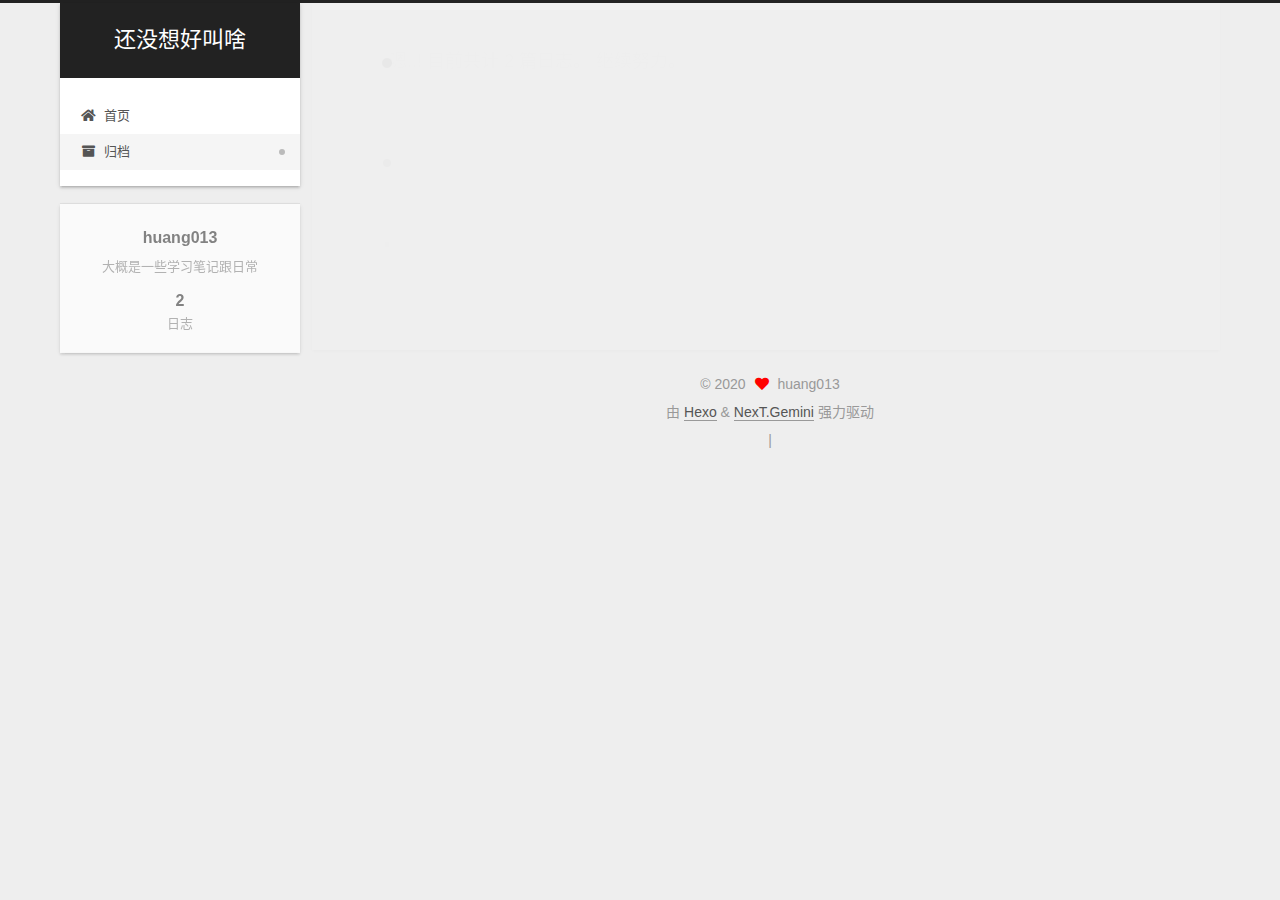
<file: archives/2020/05/index.html>
<!DOCTYPE html>
<html lang="zh-CN">
<head>
  <meta charset="UTF-8">
<meta name="viewport" content="width=device-width, initial-scale=1, maximum-scale=2">
<meta name="theme-color" content="#222">
<meta name="generator" content="Hexo 4.2.1">
  <link rel="apple-touch-icon" sizes="180x180" href="/images/apple-touch-icon-next.png">
  <link rel="icon" type="image/png" sizes="32x32" href="/images/favicon-32x32-next.png">
  <link rel="icon" type="image/png" sizes="16x16" href="/images/favicon-16x16-next.png">
  <link rel="mask-icon" href="/images/logo.svg" color="#222">

<link rel="stylesheet" href="/css/main.css">


<link rel="stylesheet" href="/lib/font-awesome/css/all.min.css">

<script id="hexo-configurations">
    var NexT = window.NexT || {};
    var CONFIG = {"hostname":"yoursite.com","root":"/","scheme":"Gemini","version":"7.8.0","exturl":false,"sidebar":{"position":"left","display":"post","padding":18,"offset":12,"onmobile":false},"copycode":{"enable":false,"show_result":false,"style":null},"back2top":{"enable":true,"sidebar":false,"scrollpercent":false},"bookmark":{"enable":false,"color":"#222","save":"auto"},"fancybox":false,"mediumzoom":false,"lazyload":false,"pangu":false,"comments":{"style":"tabs","active":null,"storage":true,"lazyload":false,"nav":null},"algolia":{"hits":{"per_page":10},"labels":{"input_placeholder":"Search for Posts","hits_empty":"We didn't find any results for the search: ${query}","hits_stats":"${hits} results found in ${time} ms"}},"localsearch":{"enable":false,"trigger":"auto","top_n_per_article":1,"unescape":false,"preload":false},"motion":{"enable":true,"async":false,"transition":{"post_block":"fadeIn","post_header":"slideDownIn","post_body":"slideDownIn","coll_header":"slideLeftIn","sidebar":"slideUpIn"}}};
  </script>

  <meta name="description" content="大概是一些学习笔记跟日常">
<meta property="og:type" content="website">
<meta property="og:title" content="还没想好叫啥">
<meta property="og:url" content="http://yoursite.com/archives/2020/05/index.html">
<meta property="og:site_name" content="还没想好叫啥">
<meta property="og:description" content="大概是一些学习笔记跟日常">
<meta property="og:locale" content="zh_CN">
<meta property="article:author" content="huang013">
<meta name="twitter:card" content="summary">

<link rel="canonical" href="http://yoursite.com/archives/2020/05/">


<script id="page-configurations">
  // https://hexo.io/docs/variables.html
  CONFIG.page = {
    sidebar: "",
    isHome : false,
    isPost : false,
    lang   : 'zh-CN'
  };
</script>

  <title>归档 | 还没想好叫啥</title>
  






  <noscript>
  <style>
  .use-motion .brand,
  .use-motion .menu-item,
  .sidebar-inner,
  .use-motion .post-block,
  .use-motion .pagination,
  .use-motion .comments,
  .use-motion .post-header,
  .use-motion .post-body,
  .use-motion .collection-header { opacity: initial; }

  .use-motion .site-title,
  .use-motion .site-subtitle {
    opacity: initial;
    top: initial;
  }

  .use-motion .logo-line-before i { left: initial; }
  .use-motion .logo-line-after i { right: initial; }
  </style>
</noscript>

</head>

<body itemscope itemtype="http://schema.org/WebPage">
  <div class="container use-motion">
    <div class="headband"></div>

    <header class="header" itemscope itemtype="http://schema.org/WPHeader">
      <div class="header-inner"><div class="site-brand-container">
  <div class="site-nav-toggle">
    <div class="toggle" aria-label="切换导航栏">
      <span class="toggle-line toggle-line-first"></span>
      <span class="toggle-line toggle-line-middle"></span>
      <span class="toggle-line toggle-line-last"></span>
    </div>
  </div>

  <div class="site-meta">

    <a href="/" class="brand" rel="start">
      <span class="logo-line-before"><i></i></span>
      <h1 class="site-title">还没想好叫啥</h1>
      <span class="logo-line-after"><i></i></span>
    </a>
  </div>

  <div class="site-nav-right">
    <div class="toggle popup-trigger">
    </div>
  </div>
</div>




<nav class="site-nav">
  <ul id="menu" class="main-menu menu">
        <li class="menu-item menu-item-home">

    <a href="/" rel="section"><i class="fa fa-home fa-fw"></i>首页</a>

  </li>
        <li class="menu-item menu-item-archives">

    <a href="/archives/" rel="section"><i class="fa fa-archive fa-fw"></i>归档</a>

  </li>
  </ul>
</nav>




</div>
    </header>

    
  <div class="back-to-top">
    <i class="fa fa-arrow-up"></i>
    <span>0%</span>
  </div>


    <main class="main">
      <div class="main-inner">
        <div class="content-wrap">
          

          <div class="content archive">
            

  
  
  
  <div class="post-block">
    <div class="posts-collapse">
      <div class="collection-title">
        <span class="collection-header">嗯..! 目前共计 2 篇日志。 继续努力。</span>
      </div>

      
    <div class="collection-year">
      <span class="collection-header">2020</span>
    </div>

  <article itemscope itemtype="http://schema.org/Article">
    <header class="post-header">

      <div class="post-meta">
        <time itemprop="dateCreated"
              datetime="2020-05-20T11:03:05+08:00"
              content="2020-05-20">
          05-20
        </time>
      </div>

      <div class="post-title">
          <a class="post-title-link" href="/2020/05/20/hello-world/" itemprop="url">
            <span itemprop="name">Hello World</span>
          </a>
      </div>

    </header>
  </article>


    </div>
  </div>
  
  
  

  



          </div>
          

<script>
  window.addEventListener('tabs:register', () => {
    let { activeClass } = CONFIG.comments;
    if (CONFIG.comments.storage) {
      activeClass = localStorage.getItem('comments_active') || activeClass;
    }
    if (activeClass) {
      let activeTab = document.querySelector(`a[href="#comment-${activeClass}"]`);
      if (activeTab) {
        activeTab.click();
      }
    }
  });
  if (CONFIG.comments.storage) {
    window.addEventListener('tabs:click', event => {
      if (!event.target.matches('.tabs-comment .tab-content .tab-pane')) return;
      let commentClass = event.target.classList[1];
      localStorage.setItem('comments_active', commentClass);
    });
  }
</script>

        </div>
          
  
  <div class="toggle sidebar-toggle">
    <span class="toggle-line toggle-line-first"></span>
    <span class="toggle-line toggle-line-middle"></span>
    <span class="toggle-line toggle-line-last"></span>
  </div>

  <aside class="sidebar">
    <div class="sidebar-inner">

      <ul class="sidebar-nav motion-element">
        <li class="sidebar-nav-toc">
          文章目录
        </li>
        <li class="sidebar-nav-overview">
          站点概览
        </li>
      </ul>

      <!--noindex-->
      <div class="post-toc-wrap sidebar-panel">
      </div>
      <!--/noindex-->

      <div class="site-overview-wrap sidebar-panel">
        <div class="site-author motion-element" itemprop="author" itemscope itemtype="http://schema.org/Person">
  <p class="site-author-name" itemprop="name">huang013</p>
  <div class="site-description" itemprop="description">大概是一些学习笔记跟日常</div>
</div>
<div class="site-state-wrap motion-element">
  <nav class="site-state">
      <div class="site-state-item site-state-posts">
          <a href="/archives/">
        
          <span class="site-state-item-count">2</span>
          <span class="site-state-item-name">日志</span>
        </a>
      </div>
  </nav>
</div>



      </div>

    </div>
  </aside>
  <div id="sidebar-dimmer"></div>


      </div>
    </main>

    <footer class="footer">
      <div class="footer-inner">
        

        

<div class="copyright">
  
  &copy; 
  <span itemprop="copyrightYear">2020</span>
  <span class="with-love">
    <i class="fa fa-heart"></i>
  </span>
  <span class="author" itemprop="copyrightHolder">huang013</span>
</div>
  <div class="powered-by">由 <a href="https://hexo.io/" class="theme-link" rel="noopener" target="_blank">Hexo</a> & <a href="https://theme-next.org/" class="theme-link" rel="noopener" target="_blank">NexT.Gemini</a> 强力驱动
  </div>

        
<div class="busuanzi-count">
  <script async src="https://busuanzi.ibruce.info/busuanzi/2.3/busuanzi.pure.mini.js"></script>
    <span class="post-meta-item" id="busuanzi_container_site_uv" style="display: none;">
      <span class="post-meta-item-icon">
        <i class="fa fa-user"></i>
      </span>
      <span class="site-uv" title="总访客量">
        <span id="busuanzi_value_site_uv"></span>
      </span>
    </span>
    <span class="post-meta-divider">|</span>
    <span class="post-meta-item" id="busuanzi_container_site_pv" style="display: none;">
      <span class="post-meta-item-icon">
        <i class="fa fa-eye"></i>
      </span>
      <span class="site-pv" title="总访问量">
        <span id="busuanzi_value_site_pv"></span>
      </span>
    </span>
</div>








      </div>
    </footer>
  </div>

  
  <script src="/lib/anime.min.js"></script>
  <script src="/lib/velocity/velocity.min.js"></script>
  <script src="/lib/velocity/velocity.ui.min.js"></script>

<script src="/js/utils.js"></script>

<script src="/js/motion.js"></script>


<script src="/js/schemes/pisces.js"></script>


<script src="/js/next-boot.js"></script>




  















  

  

</body>
</html>
</file>
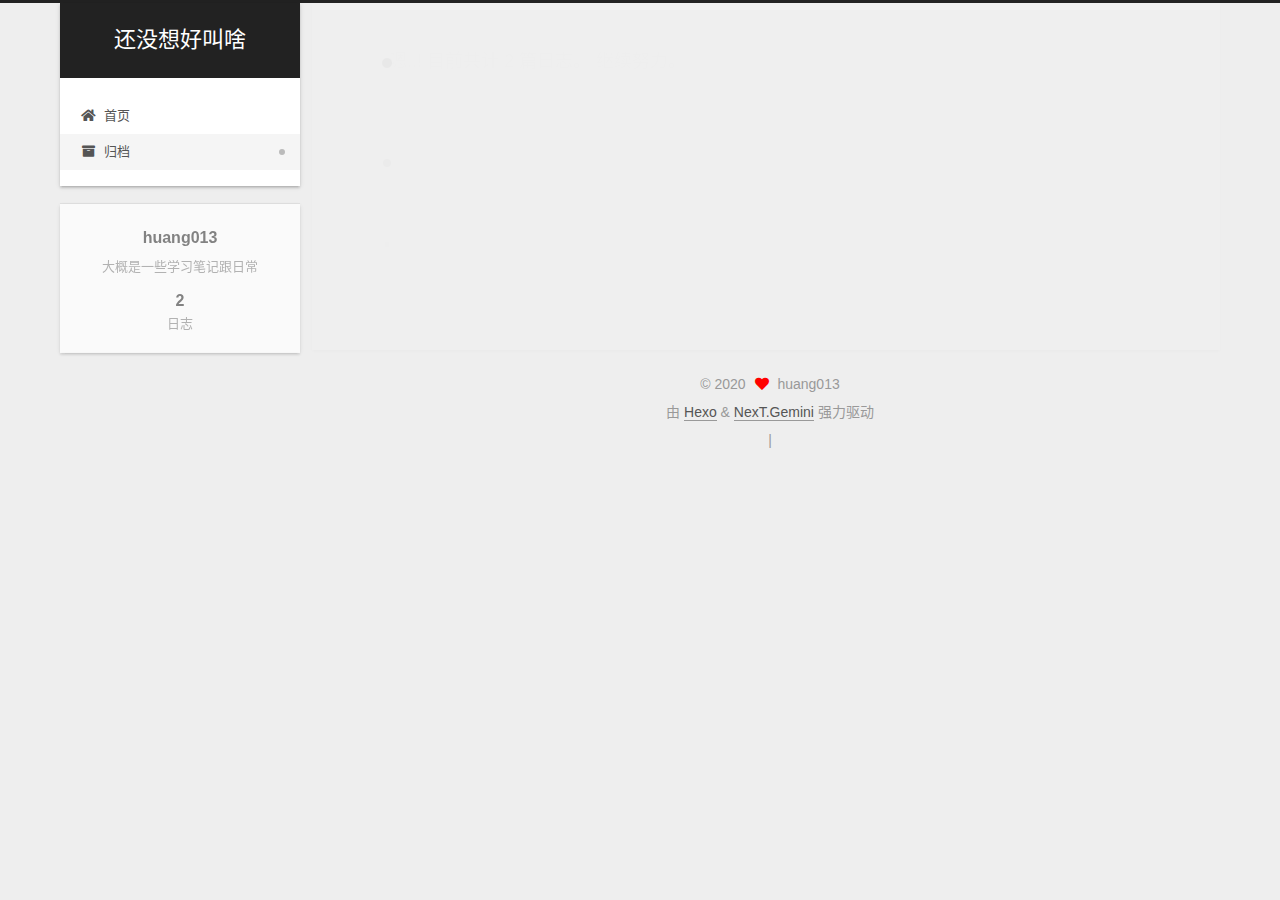
<file: archives/2020/08/index.html>
<!DOCTYPE html>
<html lang="zh-CN">
<head>
  <meta charset="UTF-8">
<meta name="viewport" content="width=device-width, initial-scale=1, maximum-scale=2">
<meta name="theme-color" content="#222">
<meta name="generator" content="Hexo 4.2.1">
  <link rel="apple-touch-icon" sizes="180x180" href="/images/apple-touch-icon-next.png">
  <link rel="icon" type="image/png" sizes="32x32" href="/images/favicon-32x32-next.png">
  <link rel="icon" type="image/png" sizes="16x16" href="/images/favicon-16x16-next.png">
  <link rel="mask-icon" href="/images/logo.svg" color="#222">

<link rel="stylesheet" href="/css/main.css">


<link rel="stylesheet" href="/lib/font-awesome/css/all.min.css">

<script id="hexo-configurations">
    var NexT = window.NexT || {};
    var CONFIG = {"hostname":"yoursite.com","root":"/","scheme":"Gemini","version":"7.8.0","exturl":false,"sidebar":{"position":"left","display":"post","padding":18,"offset":12,"onmobile":false},"copycode":{"enable":false,"show_result":false,"style":null},"back2top":{"enable":true,"sidebar":false,"scrollpercent":false},"bookmark":{"enable":false,"color":"#222","save":"auto"},"fancybox":false,"mediumzoom":false,"lazyload":false,"pangu":false,"comments":{"style":"tabs","active":null,"storage":true,"lazyload":false,"nav":null},"algolia":{"hits":{"per_page":10},"labels":{"input_placeholder":"Search for Posts","hits_empty":"We didn't find any results for the search: ${query}","hits_stats":"${hits} results found in ${time} ms"}},"localsearch":{"enable":false,"trigger":"auto","top_n_per_article":1,"unescape":false,"preload":false},"motion":{"enable":true,"async":false,"transition":{"post_block":"fadeIn","post_header":"slideDownIn","post_body":"slideDownIn","coll_header":"slideLeftIn","sidebar":"slideUpIn"}}};
  </script>

  <meta name="description" content="大概是一些学习笔记跟日常">
<meta property="og:type" content="website">
<meta property="og:title" content="还没想好叫啥">
<meta property="og:url" content="http://yoursite.com/archives/2020/08/index.html">
<meta property="og:site_name" content="还没想好叫啥">
<meta property="og:description" content="大概是一些学习笔记跟日常">
<meta property="og:locale" content="zh_CN">
<meta property="article:author" content="huang013">
<meta name="twitter:card" content="summary">

<link rel="canonical" href="http://yoursite.com/archives/2020/08/">


<script id="page-configurations">
  // https://hexo.io/docs/variables.html
  CONFIG.page = {
    sidebar: "",
    isHome : false,
    isPost : false,
    lang   : 'zh-CN'
  };
</script>

  <title>归档 | 还没想好叫啥</title>
  






  <noscript>
  <style>
  .use-motion .brand,
  .use-motion .menu-item,
  .sidebar-inner,
  .use-motion .post-block,
  .use-motion .pagination,
  .use-motion .comments,
  .use-motion .post-header,
  .use-motion .post-body,
  .use-motion .collection-header { opacity: initial; }

  .use-motion .site-title,
  .use-motion .site-subtitle {
    opacity: initial;
    top: initial;
  }

  .use-motion .logo-line-before i { left: initial; }
  .use-motion .logo-line-after i { right: initial; }
  </style>
</noscript>

</head>

<body itemscope itemtype="http://schema.org/WebPage">
  <div class="container use-motion">
    <div class="headband"></div>

    <header class="header" itemscope itemtype="http://schema.org/WPHeader">
      <div class="header-inner"><div class="site-brand-container">
  <div class="site-nav-toggle">
    <div class="toggle" aria-label="切换导航栏">
      <span class="toggle-line toggle-line-first"></span>
      <span class="toggle-line toggle-line-middle"></span>
      <span class="toggle-line toggle-line-last"></span>
    </div>
  </div>

  <div class="site-meta">

    <a href="/" class="brand" rel="start">
      <span class="logo-line-before"><i></i></span>
      <h1 class="site-title">还没想好叫啥</h1>
      <span class="logo-line-after"><i></i></span>
    </a>
  </div>

  <div class="site-nav-right">
    <div class="toggle popup-trigger">
    </div>
  </div>
</div>




<nav class="site-nav">
  <ul id="menu" class="main-menu menu">
        <li class="menu-item menu-item-home">

    <a href="/" rel="section"><i class="fa fa-home fa-fw"></i>首页</a>

  </li>
        <li class="menu-item menu-item-archives">

    <a href="/archives/" rel="section"><i class="fa fa-archive fa-fw"></i>归档</a>

  </li>
  </ul>
</nav>




</div>
    </header>

    
  <div class="back-to-top">
    <i class="fa fa-arrow-up"></i>
    <span>0%</span>
  </div>


    <main class="main">
      <div class="main-inner">
        <div class="content-wrap">
          

          <div class="content archive">
            

  
  
  
  <div class="post-block">
    <div class="posts-collapse">
      <div class="collection-title">
        <span class="collection-header">嗯..! 目前共计 2 篇日志。 继续努力。</span>
      </div>

      
    <div class="collection-year">
      <span class="collection-header">2020</span>
    </div>

  <article itemscope itemtype="http://schema.org/Article">
    <header class="post-header">

      <div class="post-meta">
        <time itemprop="dateCreated"
              datetime="2020-08-25T14:53:25+08:00"
              content="2020-08-25">
          08-25
        </time>
      </div>

      <div class="post-title">
          <a class="post-title-link" href="/2020/08/25/Python%20-%20Mac%E4%B8%8BPyCharm&PyQt5%E7%8E%AF%E5%A2%83%E6%90%AD%E5%BB%BA/" itemprop="url">
            <span itemprop="name">Python - Mac下PyCharm&PyQt5环境搭建</span>
          </a>
      </div>

    </header>
  </article>


    </div>
  </div>
  
  
  

  



          </div>
          

<script>
  window.addEventListener('tabs:register', () => {
    let { activeClass } = CONFIG.comments;
    if (CONFIG.comments.storage) {
      activeClass = localStorage.getItem('comments_active') || activeClass;
    }
    if (activeClass) {
      let activeTab = document.querySelector(`a[href="#comment-${activeClass}"]`);
      if (activeTab) {
        activeTab.click();
      }
    }
  });
  if (CONFIG.comments.storage) {
    window.addEventListener('tabs:click', event => {
      if (!event.target.matches('.tabs-comment .tab-content .tab-pane')) return;
      let commentClass = event.target.classList[1];
      localStorage.setItem('comments_active', commentClass);
    });
  }
</script>

        </div>
          
  
  <div class="toggle sidebar-toggle">
    <span class="toggle-line toggle-line-first"></span>
    <span class="toggle-line toggle-line-middle"></span>
    <span class="toggle-line toggle-line-last"></span>
  </div>

  <aside class="sidebar">
    <div class="sidebar-inner">

      <ul class="sidebar-nav motion-element">
        <li class="sidebar-nav-toc">
          文章目录
        </li>
        <li class="sidebar-nav-overview">
          站点概览
        </li>
      </ul>

      <!--noindex-->
      <div class="post-toc-wrap sidebar-panel">
      </div>
      <!--/noindex-->

      <div class="site-overview-wrap sidebar-panel">
        <div class="site-author motion-element" itemprop="author" itemscope itemtype="http://schema.org/Person">
  <p class="site-author-name" itemprop="name">huang013</p>
  <div class="site-description" itemprop="description">大概是一些学习笔记跟日常</div>
</div>
<div class="site-state-wrap motion-element">
  <nav class="site-state">
      <div class="site-state-item site-state-posts">
          <a href="/archives/">
        
          <span class="site-state-item-count">2</span>
          <span class="site-state-item-name">日志</span>
        </a>
      </div>
  </nav>
</div>



      </div>

    </div>
  </aside>
  <div id="sidebar-dimmer"></div>


      </div>
    </main>

    <footer class="footer">
      <div class="footer-inner">
        

        

<div class="copyright">
  
  &copy; 
  <span itemprop="copyrightYear">2020</span>
  <span class="with-love">
    <i class="fa fa-heart"></i>
  </span>
  <span class="author" itemprop="copyrightHolder">huang013</span>
</div>
  <div class="powered-by">由 <a href="https://hexo.io/" class="theme-link" rel="noopener" target="_blank">Hexo</a> & <a href="https://theme-next.org/" class="theme-link" rel="noopener" target="_blank">NexT.Gemini</a> 强力驱动
  </div>

        
<div class="busuanzi-count">
  <script async src="https://busuanzi.ibruce.info/busuanzi/2.3/busuanzi.pure.mini.js"></script>
    <span class="post-meta-item" id="busuanzi_container_site_uv" style="display: none;">
      <span class="post-meta-item-icon">
        <i class="fa fa-user"></i>
      </span>
      <span class="site-uv" title="总访客量">
        <span id="busuanzi_value_site_uv"></span>
      </span>
    </span>
    <span class="post-meta-divider">|</span>
    <span class="post-meta-item" id="busuanzi_container_site_pv" style="display: none;">
      <span class="post-meta-item-icon">
        <i class="fa fa-eye"></i>
      </span>
      <span class="site-pv" title="总访问量">
        <span id="busuanzi_value_site_pv"></span>
      </span>
    </span>
</div>








      </div>
    </footer>
  </div>

  
  <script src="/lib/anime.min.js"></script>
  <script src="/lib/velocity/velocity.min.js"></script>
  <script src="/lib/velocity/velocity.ui.min.js"></script>

<script src="/js/utils.js"></script>

<script src="/js/motion.js"></script>


<script src="/js/schemes/pisces.js"></script>


<script src="/js/next-boot.js"></script>




  















  

  

</body>
</html>
</file>
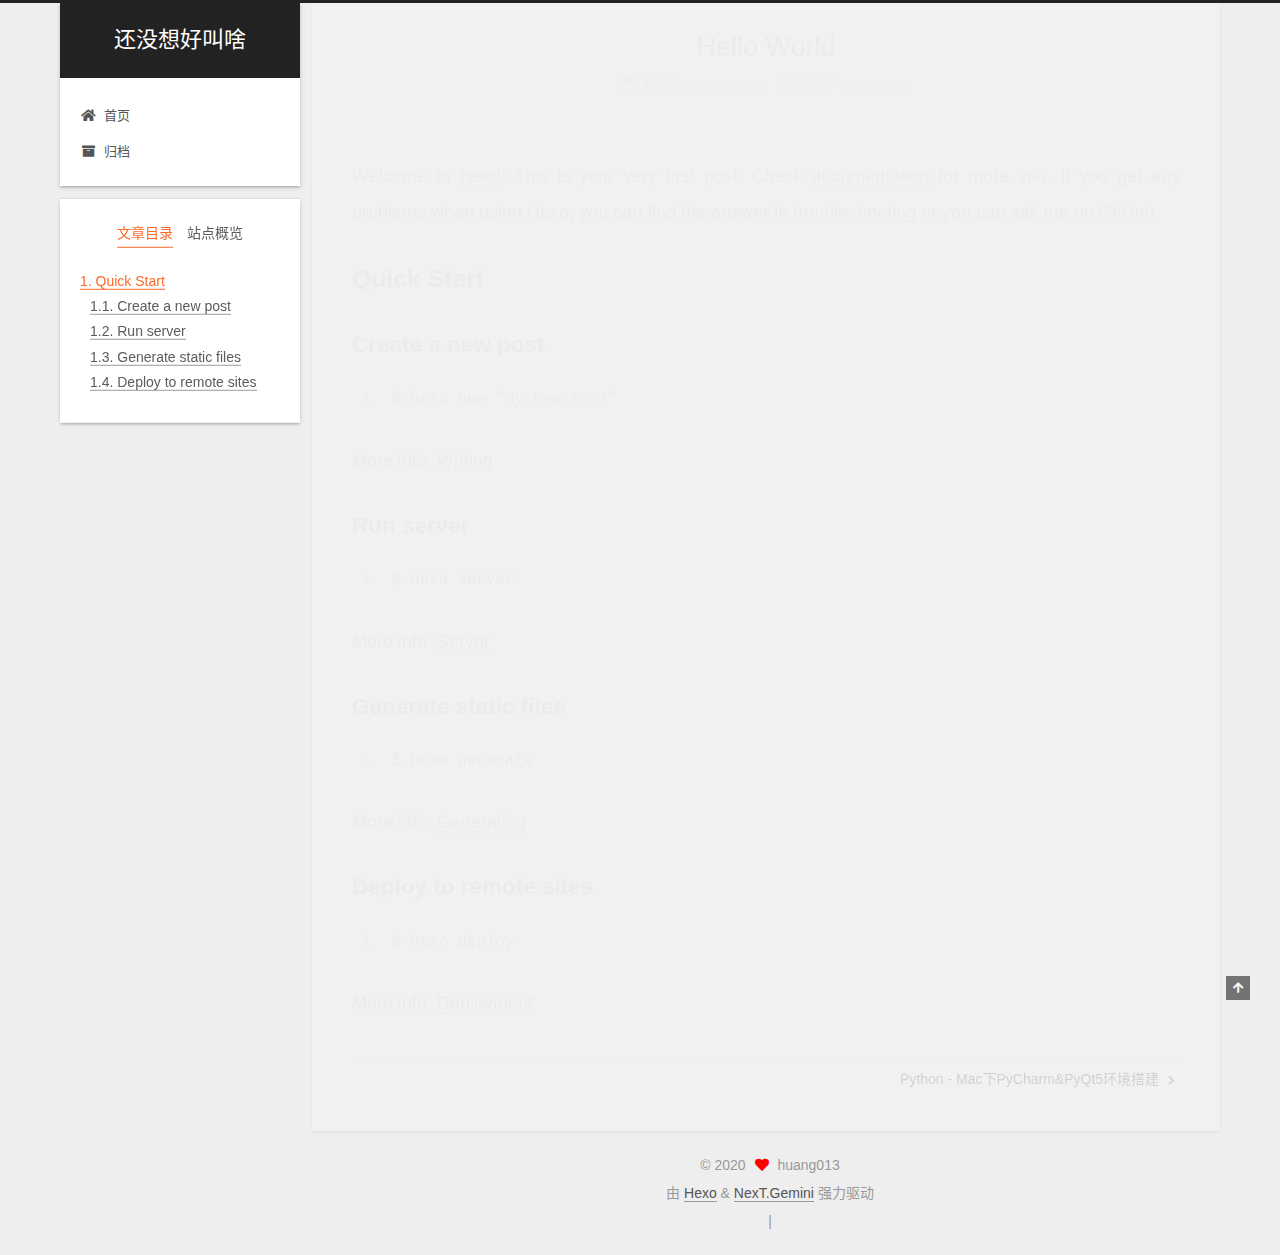
<file: 2020/05/20/hello-world/index.html>
<!DOCTYPE html>
<html lang="zh-CN">
<head>
  <meta charset="UTF-8">
<meta name="viewport" content="width=device-width, initial-scale=1, maximum-scale=2">
<meta name="theme-color" content="#222">
<meta name="generator" content="Hexo 4.2.1">
  <link rel="apple-touch-icon" sizes="180x180" href="/images/apple-touch-icon-next.png">
  <link rel="icon" type="image/png" sizes="32x32" href="/images/favicon-32x32-next.png">
  <link rel="icon" type="image/png" sizes="16x16" href="/images/favicon-16x16-next.png">
  <link rel="mask-icon" href="/images/logo.svg" color="#222">

<link rel="stylesheet" href="/css/main.css">


<link rel="stylesheet" href="/lib/font-awesome/css/all.min.css">

<script id="hexo-configurations">
    var NexT = window.NexT || {};
    var CONFIG = {"hostname":"yoursite.com","root":"/","scheme":"Gemini","version":"7.8.0","exturl":false,"sidebar":{"position":"left","display":"post","padding":18,"offset":12,"onmobile":false},"copycode":{"enable":false,"show_result":false,"style":null},"back2top":{"enable":true,"sidebar":false,"scrollpercent":false},"bookmark":{"enable":false,"color":"#222","save":"auto"},"fancybox":false,"mediumzoom":false,"lazyload":false,"pangu":false,"comments":{"style":"tabs","active":null,"storage":true,"lazyload":false,"nav":null},"algolia":{"hits":{"per_page":10},"labels":{"input_placeholder":"Search for Posts","hits_empty":"We didn't find any results for the search: ${query}","hits_stats":"${hits} results found in ${time} ms"}},"localsearch":{"enable":false,"trigger":"auto","top_n_per_article":1,"unescape":false,"preload":false},"motion":{"enable":true,"async":false,"transition":{"post_block":"fadeIn","post_header":"slideDownIn","post_body":"slideDownIn","coll_header":"slideLeftIn","sidebar":"slideUpIn"}}};
  </script>

  <meta name="description" content="Welcome to Hexo! This is your very first post. Check documentation for more info. If you get any problems when using Hexo, you can find the answer in troubleshooting or you can ask me on GitHub.">
<meta property="og:type" content="article">
<meta property="og:title" content="Hello World">
<meta property="og:url" content="http://yoursite.com/2020/05/20/hello-world/index.html">
<meta property="og:site_name" content="还没想好叫啥">
<meta property="og:description" content="Welcome to Hexo! This is your very first post. Check documentation for more info. If you get any problems when using Hexo, you can find the answer in troubleshooting or you can ask me on GitHub.">
<meta property="og:locale" content="zh_CN">
<meta property="article:published_time" content="2020-05-20T03:03:05.717Z">
<meta property="article:modified_time" content="2020-08-25T08:27:04.003Z">
<meta property="article:author" content="huang013">
<meta name="twitter:card" content="summary">

<link rel="canonical" href="http://yoursite.com/2020/05/20/hello-world/">


<script id="page-configurations">
  // https://hexo.io/docs/variables.html
  CONFIG.page = {
    sidebar: "",
    isHome : false,
    isPost : true,
    lang   : 'zh-CN'
  };
</script>

  <title>Hello World | 还没想好叫啥</title>
  






  <noscript>
  <style>
  .use-motion .brand,
  .use-motion .menu-item,
  .sidebar-inner,
  .use-motion .post-block,
  .use-motion .pagination,
  .use-motion .comments,
  .use-motion .post-header,
  .use-motion .post-body,
  .use-motion .collection-header { opacity: initial; }

  .use-motion .site-title,
  .use-motion .site-subtitle {
    opacity: initial;
    top: initial;
  }

  .use-motion .logo-line-before i { left: initial; }
  .use-motion .logo-line-after i { right: initial; }
  </style>
</noscript>

</head>

<body itemscope itemtype="http://schema.org/WebPage">
  <div class="container use-motion">
    <div class="headband"></div>

    <header class="header" itemscope itemtype="http://schema.org/WPHeader">
      <div class="header-inner"><div class="site-brand-container">
  <div class="site-nav-toggle">
    <div class="toggle" aria-label="切换导航栏">
      <span class="toggle-line toggle-line-first"></span>
      <span class="toggle-line toggle-line-middle"></span>
      <span class="toggle-line toggle-line-last"></span>
    </div>
  </div>

  <div class="site-meta">

    <a href="/" class="brand" rel="start">
      <span class="logo-line-before"><i></i></span>
      <h1 class="site-title">还没想好叫啥</h1>
      <span class="logo-line-after"><i></i></span>
    </a>
  </div>

  <div class="site-nav-right">
    <div class="toggle popup-trigger">
    </div>
  </div>
</div>




<nav class="site-nav">
  <ul id="menu" class="main-menu menu">
        <li class="menu-item menu-item-home">

    <a href="/" rel="section"><i class="fa fa-home fa-fw"></i>首页</a>

  </li>
        <li class="menu-item menu-item-archives">

    <a href="/archives/" rel="section"><i class="fa fa-archive fa-fw"></i>归档</a>

  </li>
  </ul>
</nav>




</div>
    </header>

    
  <div class="back-to-top">
    <i class="fa fa-arrow-up"></i>
    <span>0%</span>
  </div>


    <main class="main">
      <div class="main-inner">
        <div class="content-wrap">
          

          <div class="content post posts-expand">
            

    
  
  
  <article itemscope itemtype="http://schema.org/Article" class="post-block" lang="zh-CN">
    <link itemprop="mainEntityOfPage" href="http://yoursite.com/2020/05/20/hello-world/">

    <span hidden itemprop="author" itemscope itemtype="http://schema.org/Person">
      <meta itemprop="image" content="/images/avatar.gif">
      <meta itemprop="name" content="huang013">
      <meta itemprop="description" content="大概是一些学习笔记跟日常">
    </span>

    <span hidden itemprop="publisher" itemscope itemtype="http://schema.org/Organization">
      <meta itemprop="name" content="还没想好叫啥">
    </span>
      <header class="post-header">
        <h1 class="post-title" itemprop="name headline">
          Hello World
        </h1>

        <div class="post-meta">
            <span class="post-meta-item">
              <span class="post-meta-item-icon">
                <i class="far fa-calendar"></i>
              </span>
              <span class="post-meta-item-text">发表于</span>

              <time title="创建时间：2020-05-20 11:03:05" itemprop="dateCreated datePublished" datetime="2020-05-20T11:03:05+08:00">2020-05-20</time>
            </span>
              <span class="post-meta-item">
                <span class="post-meta-item-icon">
                  <i class="far fa-calendar-check"></i>
                </span>
                <span class="post-meta-item-text">更新于</span>
                <time title="修改时间：2020-08-25 16:27:04" itemprop="dateModified" datetime="2020-08-25T16:27:04+08:00">2020-08-25</time>
              </span>

          
            <span class="post-meta-item" title="阅读次数" id="busuanzi_container_page_pv" style="display: none;">
              <span class="post-meta-item-icon">
                <i class="fa fa-eye"></i>
              </span>
              <span class="post-meta-item-text">阅读次数：</span>
              <span id="busuanzi_value_page_pv"></span>
            </span>

        </div>
      </header>

    
    
    
    <div class="post-body" itemprop="articleBody">

      
        <p>Welcome to <a href="https://hexo.io/" target="_blank" rel="noopener">Hexo</a>! This is your very first post. Check <a href="https://hexo.io/docs/" target="_blank" rel="noopener">documentation</a> for more info. If you get any problems when using Hexo, you can find the answer in <a href="https://hexo.io/docs/troubleshooting.html" target="_blank" rel="noopener">troubleshooting</a> or you can ask me on <a href="https://github.com/hexojs/hexo/issues" target="_blank" rel="noopener">GitHub</a>.</p>
<a id="more"></a>

<h2 id="Quick-Start"><a href="#Quick-Start" class="headerlink" title="Quick Start"></a>Quick Start</h2><h3 id="Create-a-new-post"><a href="#Create-a-new-post" class="headerlink" title="Create a new post"></a>Create a new post</h3><figure class="highlight bash"><table><tr><td class="gutter"><pre><span class="line">1</span><br></pre></td><td class="code"><pre><span class="line">$ hexo new <span class="string">"My New Post"</span></span><br></pre></td></tr></table></figure>

<p>More info: <a href="https://hexo.io/docs/writing.html" target="_blank" rel="noopener">Writing</a></p>
<h3 id="Run-server"><a href="#Run-server" class="headerlink" title="Run server"></a>Run server</h3><figure class="highlight bash"><table><tr><td class="gutter"><pre><span class="line">1</span><br></pre></td><td class="code"><pre><span class="line">$ hexo server</span><br></pre></td></tr></table></figure>

<p>More info: <a href="https://hexo.io/docs/server.html" target="_blank" rel="noopener">Server</a></p>
<h3 id="Generate-static-files"><a href="#Generate-static-files" class="headerlink" title="Generate static files"></a>Generate static files</h3><figure class="highlight bash"><table><tr><td class="gutter"><pre><span class="line">1</span><br></pre></td><td class="code"><pre><span class="line">$ hexo generate</span><br></pre></td></tr></table></figure>

<p>More info: <a href="https://hexo.io/docs/generating.html" target="_blank" rel="noopener">Generating</a></p>
<h3 id="Deploy-to-remote-sites"><a href="#Deploy-to-remote-sites" class="headerlink" title="Deploy to remote sites"></a>Deploy to remote sites</h3><figure class="highlight bash"><table><tr><td class="gutter"><pre><span class="line">1</span><br></pre></td><td class="code"><pre><span class="line">$ hexo deploy</span><br></pre></td></tr></table></figure>

<p>More info: <a href="https://hexo.io/docs/one-command-deployment.html" target="_blank" rel="noopener">Deployment</a></p>

    </div>

    
    
    

      <footer class="post-footer">

        


        
    <div class="post-nav">
      <div class="post-nav-item"></div>
      <div class="post-nav-item">
    <a href="/2020/08/25/Python%20-%20Mac%E4%B8%8BPyCharm&PyQt5%E7%8E%AF%E5%A2%83%E6%90%AD%E5%BB%BA/" rel="next" title="Python - Mac下PyCharm&PyQt5环境搭建">
      Python - Mac下PyCharm&PyQt5环境搭建 <i class="fa fa-chevron-right"></i>
    </a></div>
    </div>
      </footer>
    
  </article>
  
  
  



          </div>
          

<script>
  window.addEventListener('tabs:register', () => {
    let { activeClass } = CONFIG.comments;
    if (CONFIG.comments.storage) {
      activeClass = localStorage.getItem('comments_active') || activeClass;
    }
    if (activeClass) {
      let activeTab = document.querySelector(`a[href="#comment-${activeClass}"]`);
      if (activeTab) {
        activeTab.click();
      }
    }
  });
  if (CONFIG.comments.storage) {
    window.addEventListener('tabs:click', event => {
      if (!event.target.matches('.tabs-comment .tab-content .tab-pane')) return;
      let commentClass = event.target.classList[1];
      localStorage.setItem('comments_active', commentClass);
    });
  }
</script>

        </div>
          
  
  <div class="toggle sidebar-toggle">
    <span class="toggle-line toggle-line-first"></span>
    <span class="toggle-line toggle-line-middle"></span>
    <span class="toggle-line toggle-line-last"></span>
  </div>

  <aside class="sidebar">
    <div class="sidebar-inner">

      <ul class="sidebar-nav motion-element">
        <li class="sidebar-nav-toc">
          文章目录
        </li>
        <li class="sidebar-nav-overview">
          站点概览
        </li>
      </ul>

      <!--noindex-->
      <div class="post-toc-wrap sidebar-panel">
          <div class="post-toc motion-element"><ol class="nav"><li class="nav-item nav-level-2"><a class="nav-link" href="#Quick-Start"><span class="nav-number">1.</span> <span class="nav-text">Quick Start</span></a><ol class="nav-child"><li class="nav-item nav-level-3"><a class="nav-link" href="#Create-a-new-post"><span class="nav-number">1.1.</span> <span class="nav-text">Create a new post</span></a></li><li class="nav-item nav-level-3"><a class="nav-link" href="#Run-server"><span class="nav-number">1.2.</span> <span class="nav-text">Run server</span></a></li><li class="nav-item nav-level-3"><a class="nav-link" href="#Generate-static-files"><span class="nav-number">1.3.</span> <span class="nav-text">Generate static files</span></a></li><li class="nav-item nav-level-3"><a class="nav-link" href="#Deploy-to-remote-sites"><span class="nav-number">1.4.</span> <span class="nav-text">Deploy to remote sites</span></a></li></ol></li></ol></div>
      </div>
      <!--/noindex-->

      <div class="site-overview-wrap sidebar-panel">
        <div class="site-author motion-element" itemprop="author" itemscope itemtype="http://schema.org/Person">
  <p class="site-author-name" itemprop="name">huang013</p>
  <div class="site-description" itemprop="description">大概是一些学习笔记跟日常</div>
</div>
<div class="site-state-wrap motion-element">
  <nav class="site-state">
      <div class="site-state-item site-state-posts">
          <a href="/archives/">
        
          <span class="site-state-item-count">2</span>
          <span class="site-state-item-name">日志</span>
        </a>
      </div>
  </nav>
</div>



      </div>

    </div>
  </aside>
  <div id="sidebar-dimmer"></div>


      </div>
    </main>

    <footer class="footer">
      <div class="footer-inner">
        

        

<div class="copyright">
  
  &copy; 
  <span itemprop="copyrightYear">2020</span>
  <span class="with-love">
    <i class="fa fa-heart"></i>
  </span>
  <span class="author" itemprop="copyrightHolder">huang013</span>
</div>
  <div class="powered-by">由 <a href="https://hexo.io/" class="theme-link" rel="noopener" target="_blank">Hexo</a> & <a href="https://theme-next.org/" class="theme-link" rel="noopener" target="_blank">NexT.Gemini</a> 强力驱动
  </div>

        
<div class="busuanzi-count">
  <script async src="https://busuanzi.ibruce.info/busuanzi/2.3/busuanzi.pure.mini.js"></script>
    <span class="post-meta-item" id="busuanzi_container_site_uv" style="display: none;">
      <span class="post-meta-item-icon">
        <i class="fa fa-user"></i>
      </span>
      <span class="site-uv" title="总访客量">
        <span id="busuanzi_value_site_uv"></span>
      </span>
    </span>
    <span class="post-meta-divider">|</span>
    <span class="post-meta-item" id="busuanzi_container_site_pv" style="display: none;">
      <span class="post-meta-item-icon">
        <i class="fa fa-eye"></i>
      </span>
      <span class="site-pv" title="总访问量">
        <span id="busuanzi_value_site_pv"></span>
      </span>
    </span>
</div>








      </div>
    </footer>
  </div>

  
  <script src="/lib/anime.min.js"></script>
  <script src="/lib/velocity/velocity.min.js"></script>
  <script src="/lib/velocity/velocity.ui.min.js"></script>

<script src="/js/utils.js"></script>

<script src="/js/motion.js"></script>


<script src="/js/schemes/pisces.js"></script>


<script src="/js/next-boot.js"></script>




  















  

  

</body>
</html>
</file>
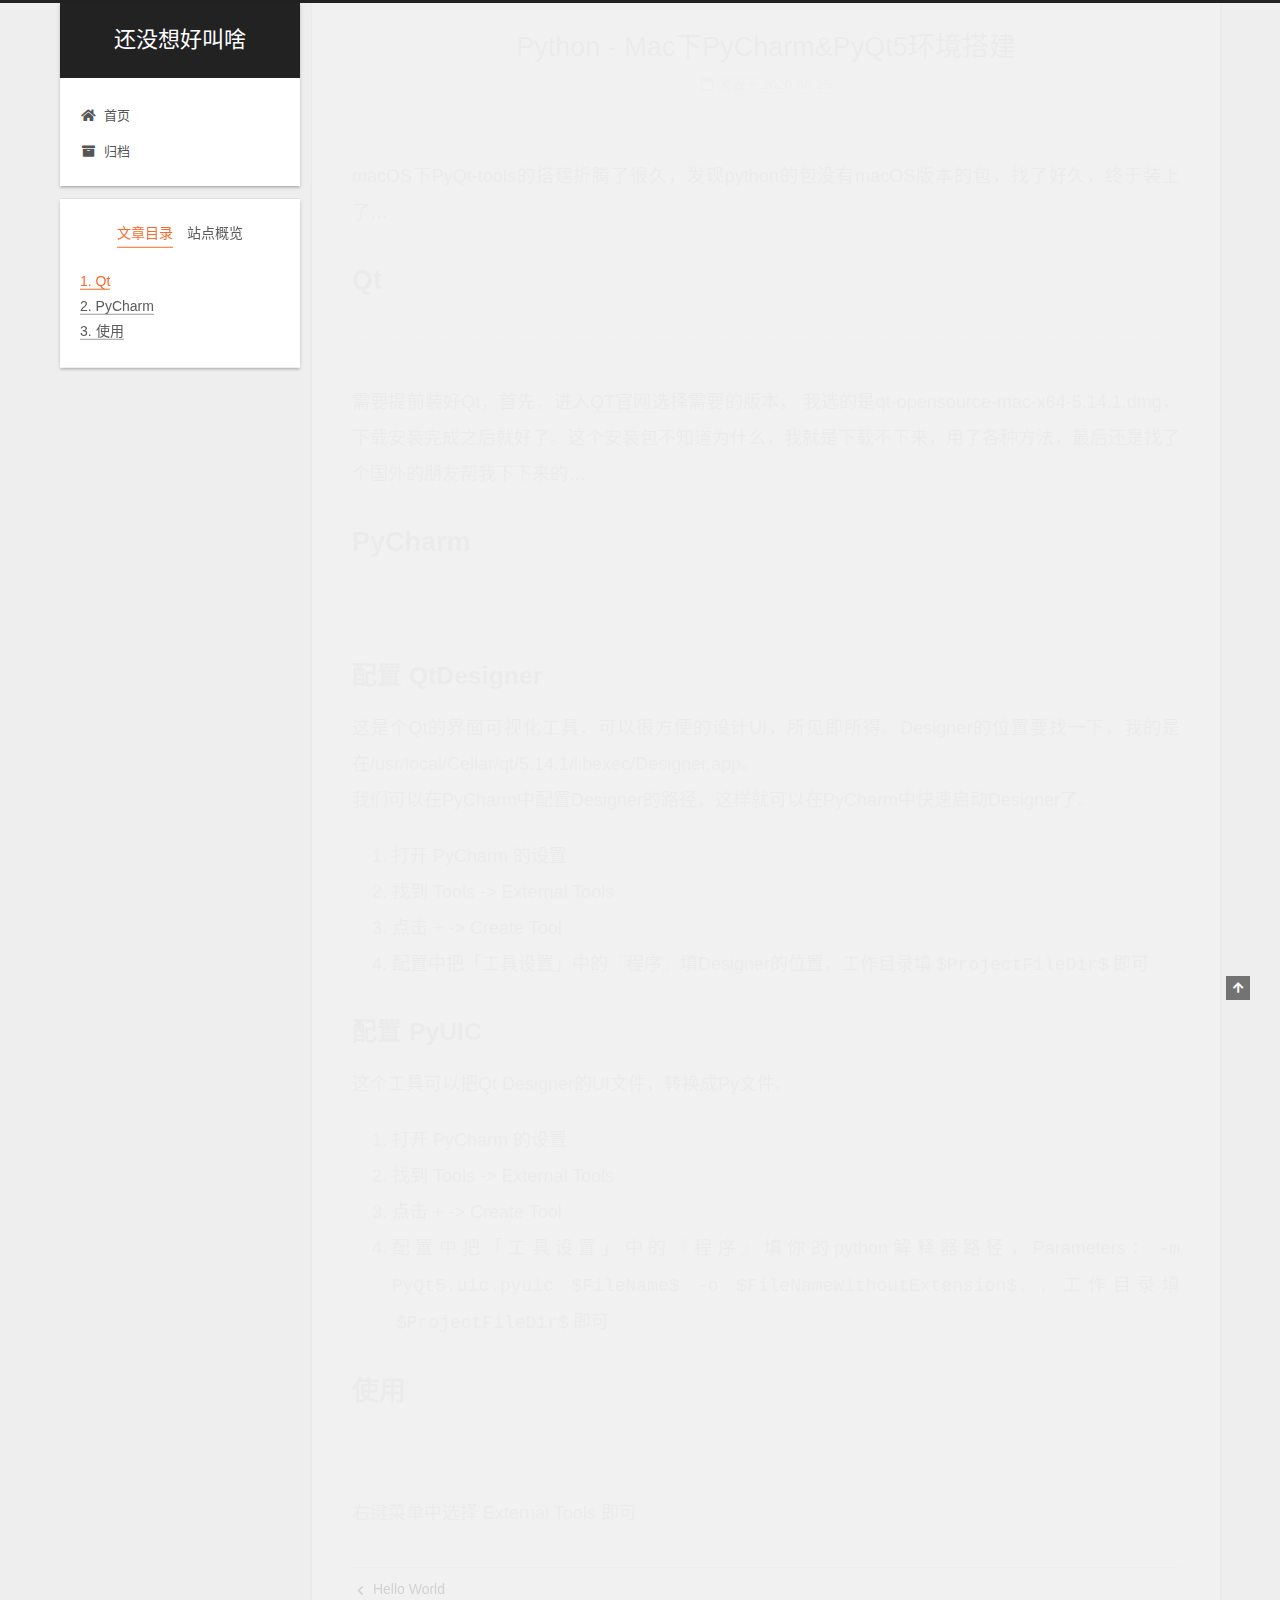
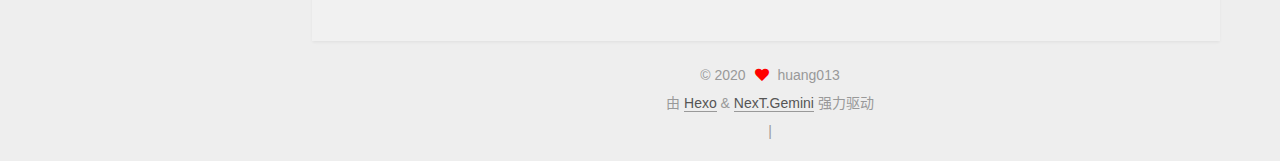
<file: 2020/08/25/Python - Mac下PyCharm&PyQt5环境搭建/index.html>
<!DOCTYPE html>
<html lang="zh-CN">
<head>
  <meta charset="UTF-8">
<meta name="viewport" content="width=device-width, initial-scale=1, maximum-scale=2">
<meta name="theme-color" content="#222">
<meta name="generator" content="Hexo 4.2.1">
  <link rel="apple-touch-icon" sizes="180x180" href="/images/apple-touch-icon-next.png">
  <link rel="icon" type="image/png" sizes="32x32" href="/images/favicon-32x32-next.png">
  <link rel="icon" type="image/png" sizes="16x16" href="/images/favicon-16x16-next.png">
  <link rel="mask-icon" href="/images/logo.svg" color="#222">

<link rel="stylesheet" href="/css/main.css">


<link rel="stylesheet" href="/lib/font-awesome/css/all.min.css">

<script id="hexo-configurations">
    var NexT = window.NexT || {};
    var CONFIG = {"hostname":"yoursite.com","root":"/","scheme":"Gemini","version":"7.8.0","exturl":false,"sidebar":{"position":"left","display":"post","padding":18,"offset":12,"onmobile":false},"copycode":{"enable":false,"show_result":false,"style":null},"back2top":{"enable":true,"sidebar":false,"scrollpercent":false},"bookmark":{"enable":false,"color":"#222","save":"auto"},"fancybox":false,"mediumzoom":false,"lazyload":false,"pangu":false,"comments":{"style":"tabs","active":null,"storage":true,"lazyload":false,"nav":null},"algolia":{"hits":{"per_page":10},"labels":{"input_placeholder":"Search for Posts","hits_empty":"We didn't find any results for the search: ${query}","hits_stats":"${hits} results found in ${time} ms"}},"localsearch":{"enable":false,"trigger":"auto","top_n_per_article":1,"unescape":false,"preload":false},"motion":{"enable":true,"async":false,"transition":{"post_block":"fadeIn","post_header":"slideDownIn","post_body":"slideDownIn","coll_header":"slideLeftIn","sidebar":"slideUpIn"}}};
  </script>

  <meta name="description" content="macOS下PyQt-tools的搭建折腾了很久，发现python的包没有macOS版本的包，找了好久，终于装上了…">
<meta property="og:type" content="article">
<meta property="og:title" content="Python - Mac下PyCharm&amp;PyQt5环境搭建">
<meta property="og:url" content="http://yoursite.com/2020/08/25/Python%20-%20Mac%E4%B8%8BPyCharm&PyQt5%E7%8E%AF%E5%A2%83%E6%90%AD%E5%BB%BA/index.html">
<meta property="og:site_name" content="还没想好叫啥">
<meta property="og:description" content="macOS下PyQt-tools的搭建折腾了很久，发现python的包没有macOS版本的包，找了好久，终于装上了…">
<meta property="og:locale" content="zh_CN">
<meta property="article:published_time" content="2020-08-25T06:53:25.000Z">
<meta property="article:modified_time" content="2020-08-25T08:26:44.178Z">
<meta property="article:author" content="huang013">
<meta name="twitter:card" content="summary">

<link rel="canonical" href="http://yoursite.com/2020/08/25/Python%20-%20Mac%E4%B8%8BPyCharm&PyQt5%E7%8E%AF%E5%A2%83%E6%90%AD%E5%BB%BA/">


<script id="page-configurations">
  // https://hexo.io/docs/variables.html
  CONFIG.page = {
    sidebar: "",
    isHome : false,
    isPost : true,
    lang   : 'zh-CN'
  };
</script>

  <title>Python - Mac下PyCharm&PyQt5环境搭建 | 还没想好叫啥</title>
  






  <noscript>
  <style>
  .use-motion .brand,
  .use-motion .menu-item,
  .sidebar-inner,
  .use-motion .post-block,
  .use-motion .pagination,
  .use-motion .comments,
  .use-motion .post-header,
  .use-motion .post-body,
  .use-motion .collection-header { opacity: initial; }

  .use-motion .site-title,
  .use-motion .site-subtitle {
    opacity: initial;
    top: initial;
  }

  .use-motion .logo-line-before i { left: initial; }
  .use-motion .logo-line-after i { right: initial; }
  </style>
</noscript>

</head>

<body itemscope itemtype="http://schema.org/WebPage">
  <div class="container use-motion">
    <div class="headband"></div>

    <header class="header" itemscope itemtype="http://schema.org/WPHeader">
      <div class="header-inner"><div class="site-brand-container">
  <div class="site-nav-toggle">
    <div class="toggle" aria-label="切换导航栏">
      <span class="toggle-line toggle-line-first"></span>
      <span class="toggle-line toggle-line-middle"></span>
      <span class="toggle-line toggle-line-last"></span>
    </div>
  </div>

  <div class="site-meta">

    <a href="/" class="brand" rel="start">
      <span class="logo-line-before"><i></i></span>
      <h1 class="site-title">还没想好叫啥</h1>
      <span class="logo-line-after"><i></i></span>
    </a>
  </div>

  <div class="site-nav-right">
    <div class="toggle popup-trigger">
    </div>
  </div>
</div>




<nav class="site-nav">
  <ul id="menu" class="main-menu menu">
        <li class="menu-item menu-item-home">

    <a href="/" rel="section"><i class="fa fa-home fa-fw"></i>首页</a>

  </li>
        <li class="menu-item menu-item-archives">

    <a href="/archives/" rel="section"><i class="fa fa-archive fa-fw"></i>归档</a>

  </li>
  </ul>
</nav>




</div>
    </header>

    
  <div class="back-to-top">
    <i class="fa fa-arrow-up"></i>
    <span>0%</span>
  </div>


    <main class="main">
      <div class="main-inner">
        <div class="content-wrap">
          

          <div class="content post posts-expand">
            

    
  
  
  <article itemscope itemtype="http://schema.org/Article" class="post-block" lang="zh-CN">
    <link itemprop="mainEntityOfPage" href="http://yoursite.com/2020/08/25/Python%20-%20Mac%E4%B8%8BPyCharm&PyQt5%E7%8E%AF%E5%A2%83%E6%90%AD%E5%BB%BA/">

    <span hidden itemprop="author" itemscope itemtype="http://schema.org/Person">
      <meta itemprop="image" content="/images/avatar.gif">
      <meta itemprop="name" content="huang013">
      <meta itemprop="description" content="大概是一些学习笔记跟日常">
    </span>

    <span hidden itemprop="publisher" itemscope itemtype="http://schema.org/Organization">
      <meta itemprop="name" content="还没想好叫啥">
    </span>
      <header class="post-header">
        <h1 class="post-title" itemprop="name headline">
          Python - Mac下PyCharm&PyQt5环境搭建
        </h1>

        <div class="post-meta">
            <span class="post-meta-item">
              <span class="post-meta-item-icon">
                <i class="far fa-calendar"></i>
              </span>
              <span class="post-meta-item-text">发表于</span>
              

              <time title="创建时间：2020-08-25 14:53:25 / 修改时间：16:26:44" itemprop="dateCreated datePublished" datetime="2020-08-25T14:53:25+08:00">2020-08-25</time>
            </span>

          
            <span class="post-meta-item" title="阅读次数" id="busuanzi_container_page_pv" style="display: none;">
              <span class="post-meta-item-icon">
                <i class="fa fa-eye"></i>
              </span>
              <span class="post-meta-item-text">阅读次数：</span>
              <span id="busuanzi_value_page_pv"></span>
            </span>

        </div>
      </header>

    
    
    
    <div class="post-body" itemprop="articleBody">

      
        <p>macOS下PyQt-tools的搭建折腾了很久，发现python的包没有macOS版本的包，找了好久，终于装上了…</p>
<a id="more"></a>

<h1 id="Qt"><a href="#Qt" class="headerlink" title="Qt"></a>Qt</h1><hr>
<p>需要提前装好Qt，首先，进入<a href="http://download.qt.io/archive/qt/" target="_blank" rel="noopener">QT官网</a>选择需要的版本， 我选的是qt-opensource-mac-x64-5.14.1.dmg，下载安装完成之后就好了。这个安装包不知道为什么，我就是下载不下来，用了各种方法，最后还是找了个国外的朋友帮我下下来的…</p>
<h1 id="PyCharm"><a href="#PyCharm" class="headerlink" title="PyCharm"></a>PyCharm</h1><hr>
<h2 id="配置-QtDesigner"><a href="#配置-QtDesigner" class="headerlink" title="配置 QtDesigner"></a>配置 QtDesigner</h2><p>这是个Qt的界面可视化工具，可以很方便的设计UI，所见即所得。Designer的位置要找一下，我的是在/usr/local/Cellar/qt/5.14.1/libexec/Designer.app。<br>我们可以在PyCharm中配置Designer的路径，这样就可以在PyCharm中快速启动Designer了。</p>
<ol>
<li>打开 PyCharm 的设置</li>
<li>找到 Tools -&gt; External Tools</li>
<li>点击 + -&gt; Create Tool</li>
<li>配置中把「工具设置」中的『程序』填Designer的位置，工作目录填<code>$ProjectFileDir$</code>即可</li>
</ol>
<h2 id="配置-PyUIC"><a href="#配置-PyUIC" class="headerlink" title="配置 PyUIC"></a>配置 PyUIC</h2><p>这个工具可以把Qt Designer的UI文件，转换成Py文件。</p>
<ol>
<li>打开 PyCharm 的设置</li>
<li>找到 Tools -&gt; External Tools</li>
<li>点击 + -&gt; Create Tool</li>
<li>配置中把「工具设置」中的『程序』填你的python解释器路径，Parameters：<code>-m PyQt5.uic.pyuic $FileName$ -o $FileNameWithoutExtension$.</code>，工作目录填<code>$ProjectFileDir$</code>即可</li>
</ol>
<h1 id="使用"><a href="#使用" class="headerlink" title="使用"></a>使用</h1><hr>
<p>右键菜单中选择 External Tools 即可</p>

    </div>

    
    
    

      <footer class="post-footer">

        


        
    <div class="post-nav">
      <div class="post-nav-item">
    <a href="/2020/05/20/hello-world/" rel="prev" title="Hello World">
      <i class="fa fa-chevron-left"></i> Hello World
    </a></div>
      <div class="post-nav-item"></div>
    </div>
      </footer>
    
  </article>
  
  
  



          </div>
          

<script>
  window.addEventListener('tabs:register', () => {
    let { activeClass } = CONFIG.comments;
    if (CONFIG.comments.storage) {
      activeClass = localStorage.getItem('comments_active') || activeClass;
    }
    if (activeClass) {
      let activeTab = document.querySelector(`a[href="#comment-${activeClass}"]`);
      if (activeTab) {
        activeTab.click();
      }
    }
  });
  if (CONFIG.comments.storage) {
    window.addEventListener('tabs:click', event => {
      if (!event.target.matches('.tabs-comment .tab-content .tab-pane')) return;
      let commentClass = event.target.classList[1];
      localStorage.setItem('comments_active', commentClass);
    });
  }
</script>

        </div>
          
  
  <div class="toggle sidebar-toggle">
    <span class="toggle-line toggle-line-first"></span>
    <span class="toggle-line toggle-line-middle"></span>
    <span class="toggle-line toggle-line-last"></span>
  </div>

  <aside class="sidebar">
    <div class="sidebar-inner">

      <ul class="sidebar-nav motion-element">
        <li class="sidebar-nav-toc">
          文章目录
        </li>
        <li class="sidebar-nav-overview">
          站点概览
        </li>
      </ul>

      <!--noindex-->
      <div class="post-toc-wrap sidebar-panel">
          <div class="post-toc motion-element"><ol class="nav"><li class="nav-item nav-level-1"><a class="nav-link" href="#Qt"><span class="nav-number">1.</span> <span class="nav-text">Qt</span></a></li><li class="nav-item nav-level-1"><a class="nav-link" href="#PyCharm"><span class="nav-number">2.</span> <span class="nav-text">PyCharm</span></a><ol class="nav-child"><li class="nav-item nav-level-2"><a class="nav-link" href="#配置-QtDesigner"><span class="nav-number">2.1.</span> <span class="nav-text">配置 QtDesigner</span></a></li><li class="nav-item nav-level-2"><a class="nav-link" href="#配置-PyUIC"><span class="nav-number">2.2.</span> <span class="nav-text">配置 PyUIC</span></a></li></ol></li><li class="nav-item nav-level-1"><a class="nav-link" href="#使用"><span class="nav-number">3.</span> <span class="nav-text">使用</span></a></li></ol></div>
      </div>
      <!--/noindex-->

      <div class="site-overview-wrap sidebar-panel">
        <div class="site-author motion-element" itemprop="author" itemscope itemtype="http://schema.org/Person">
  <p class="site-author-name" itemprop="name">huang013</p>
  <div class="site-description" itemprop="description">大概是一些学习笔记跟日常</div>
</div>
<div class="site-state-wrap motion-element">
  <nav class="site-state">
      <div class="site-state-item site-state-posts">
          <a href="/archives/">
        
          <span class="site-state-item-count">2</span>
          <span class="site-state-item-name">日志</span>
        </a>
      </div>
  </nav>
</div>



      </div>

    </div>
  </aside>
  <div id="sidebar-dimmer"></div>


      </div>
    </main>

    <footer class="footer">
      <div class="footer-inner">
        

        

<div class="copyright">
  
  &copy; 
  <span itemprop="copyrightYear">2020</span>
  <span class="with-love">
    <i class="fa fa-heart"></i>
  </span>
  <span class="author" itemprop="copyrightHolder">huang013</span>
</div>
  <div class="powered-by">由 <a href="https://hexo.io/" class="theme-link" rel="noopener" target="_blank">Hexo</a> & <a href="https://theme-next.org/" class="theme-link" rel="noopener" target="_blank">NexT.Gemini</a> 强力驱动
  </div>

        
<div class="busuanzi-count">
  <script async src="https://busuanzi.ibruce.info/busuanzi/2.3/busuanzi.pure.mini.js"></script>
    <span class="post-meta-item" id="busuanzi_container_site_uv" style="display: none;">
      <span class="post-meta-item-icon">
        <i class="fa fa-user"></i>
      </span>
      <span class="site-uv" title="总访客量">
        <span id="busuanzi_value_site_uv"></span>
      </span>
    </span>
    <span class="post-meta-divider">|</span>
    <span class="post-meta-item" id="busuanzi_container_site_pv" style="display: none;">
      <span class="post-meta-item-icon">
        <i class="fa fa-eye"></i>
      </span>
      <span class="site-pv" title="总访问量">
        <span id="busuanzi_value_site_pv"></span>
      </span>
    </span>
</div>








      </div>
    </footer>
  </div>

  
  <script src="/lib/anime.min.js"></script>
  <script src="/lib/velocity/velocity.min.js"></script>
  <script src="/lib/velocity/velocity.ui.min.js"></script>

<script src="/js/utils.js"></script>

<script src="/js/motion.js"></script>


<script src="/js/schemes/pisces.js"></script>


<script src="/js/next-boot.js"></script>




  















  

  

</body>
</html>
</file>
<file: css/main.css>
:root {
  --body-bg-color: #eee;
  --content-bg-color: #fff;
  --card-bg-color: #f5f5f5;
  --text-color: #555;
  --blockquote-color: #666;
  --link-color: #555;
  --link-hover-color: #222;
  --brand-color: #fff;
  --brand-hover-color: #fff;
  --table-row-odd-bg-color: #f9f9f9;
  --table-row-hover-bg-color: #f5f5f5;
  --menu-item-bg-color: #f5f5f5;
  --btn-default-bg: #fff;
  --btn-default-color: #555;
  --btn-default-border-color: #555;
  --btn-default-hover-bg: #222;
  --btn-default-hover-color: #fff;
  --btn-default-hover-border-color: #222;
}
html {
  line-height: 1.15; /* 1 */
  -webkit-text-size-adjust: 100%; /* 2 */
}
body {
  margin: 0;
}
main {
  display: block;
}
h1 {
  font-size: 2em;
  margin: 0.67em 0;
}
hr {
  box-sizing: content-box; /* 1 */
  height: 0; /* 1 */
  overflow: visible; /* 2 */
}
pre {
  font-family: monospace, monospace; /* 1 */
  font-size: 1em; /* 2 */
}
a {
  background: transparent;
}
abbr[title] {
  border-bottom: none; /* 1 */
  text-decoration: underline; /* 2 */
  text-decoration: underline dotted; /* 2 */
}
b,
strong {
  font-weight: bolder;
}
code,
kbd,
samp {
  font-family: monospace, monospace; /* 1 */
  font-size: 1em; /* 2 */
}
small {
  font-size: 80%;
}
sub,
sup {
  font-size: 75%;
  line-height: 0;
  position: relative;
  vertical-align: baseline;
}
sub {
  bottom: -0.25em;
}
sup {
  top: -0.5em;
}
img {
  border-style: none;
}
button,
input,
optgroup,
select,
textarea {
  font-family: inherit; /* 1 */
  font-size: 100%; /* 1 */
  line-height: 1.15; /* 1 */
  margin: 0; /* 2 */
}
button,
input {
/* 1 */
  overflow: visible;
}
button,
select {
/* 1 */
  text-transform: none;
}
button,
[type='button'],
[type='reset'],
[type='submit'] {
  -webkit-appearance: button;
}
button::-moz-focus-inner,
[type='button']::-moz-focus-inner,
[type='reset']::-moz-focus-inner,
[type='submit']::-moz-focus-inner {
  border-style: none;
  padding: 0;
}
button:-moz-focusring,
[type='button']:-moz-focusring,
[type='reset']:-moz-focusring,
[type='submit']:-moz-focusring {
  outline: 1px dotted ButtonText;
}
fieldset {
  padding: 0.35em 0.75em 0.625em;
}
legend {
  box-sizing: border-box; /* 1 */
  color: inherit; /* 2 */
  display: table; /* 1 */
  max-width: 100%; /* 1 */
  padding: 0; /* 3 */
  white-space: normal; /* 1 */
}
progress {
  vertical-align: baseline;
}
textarea {
  overflow: auto;
}
[type='checkbox'],
[type='radio'] {
  box-sizing: border-box; /* 1 */
  padding: 0; /* 2 */
}
[type='number']::-webkit-inner-spin-button,
[type='number']::-webkit-outer-spin-button {
  height: auto;
}
[type='search'] {
  outline-offset: -2px; /* 2 */
  -webkit-appearance: textfield; /* 1 */
}
[type='search']::-webkit-search-decoration {
  -webkit-appearance: none;
}
::-webkit-file-upload-button {
  font: inherit; /* 2 */
  -webkit-appearance: button; /* 1 */
}
details {
  display: block;
}
summary {
  display: list-item;
}
template {
  display: none;
}
[hidden] {
  display: none;
}
::selection {
  background: #262a30;
  color: #eee;
}
html,
body {
  height: 100%;
}
body {
  background: var(--body-bg-color);
  color: var(--text-color);
  font-family: 'Lato', "PingFang SC", "Microsoft YaHei", sans-serif;
  font-size: 1em;
  line-height: 2;
}
@media (max-width: 991px) {
  body {
    padding-left: 0 !important;
    padding-right: 0 !important;
  }
}
h1,
h2,
h3,
h4,
h5,
h6 {
  font-family: 'Lato', "PingFang SC", "Microsoft YaHei", sans-serif;
  font-weight: bold;
  line-height: 1.5;
  margin: 20px 0 15px;
}
h1 {
  font-size: 1.5em;
}
h2 {
  font-size: 1.375em;
}
h3 {
  font-size: 1.25em;
}
h4 {
  font-size: 1.125em;
}
h5 {
  font-size: 1em;
}
h6 {
  font-size: 0.875em;
}
p {
  margin: 0 0 20px 0;
}
a,
span.exturl {
  border-bottom: 1px solid #999;
  color: var(--link-color);
  outline: 0;
  text-decoration: none;
  overflow-wrap: break-word;
  word-wrap: break-word;
  cursor: pointer;
}
a:hover,
span.exturl:hover {
  border-bottom-color: var(--link-hover-color);
  color: var(--link-hover-color);
}
iframe,
img,
video {
  display: block;
  margin-left: auto;
  margin-right: auto;
  max-width: 100%;
}
hr {
  background-image: repeating-linear-gradient(-45deg, #ddd, #ddd 4px, transparent 4px, transparent 8px);
  border: 0;
  height: 3px;
  margin: 40px 0;
}
blockquote {
  border-left: 4px solid #ddd;
  color: var(--blockquote-color);
  margin: 0;
  padding: 0 15px;
}
blockquote cite::before {
  content: '-';
  padding: 0 5px;
}
dt {
  font-weight: bold;
}
dd {
  margin: 0;
  padding: 0;
}
kbd {
  background-color: #f5f5f5;
  background-image: linear-gradient(#eee, #fff, #eee);
  border: 1px solid #ccc;
  border-radius: 0.2em;
  box-shadow: 0.1em 0.1em 0.2em rgba(0,0,0,0.1);
  color: #555;
  font-family: inherit;
  padding: 0.1em 0.3em;
  white-space: nowrap;
}
.table-container {
  overflow: auto;
}
table {
  border-collapse: collapse;
  border-spacing: 0;
  font-size: 0.875em;
  margin: 0 0 20px 0;
  width: 100%;
}
tbody tr:nth-of-type(odd) {
  background: var(--table-row-odd-bg-color);
}
tbody tr:hover {
  background: var(--table-row-hover-bg-color);
}
caption,
th,
td {
  font-weight: normal;
  padding: 8px;
  vertical-align: middle;
}
th,
td {
  border: 1px solid #ddd;
  border-bottom: 3px solid #ddd;
}
th {
  font-weight: 700;
  padding-bottom: 10px;
}
td {
  border-bottom-width: 1px;
}
.btn {
  background: var(--btn-default-bg);
  border: 2px solid var(--btn-default-border-color);
  border-radius: 2px;
  color: var(--btn-default-color);
  display: inline-block;
  font-size: 0.875em;
  line-height: 2;
  padding: 0 20px;
  text-decoration: none;
  transition-property: background-color;
  transition-delay: 0s;
  transition-duration: 0.2s;
  transition-timing-function: ease-in-out;
}
.btn:hover {
  background: var(--btn-default-hover-bg);
  border-color: var(--btn-default-hover-border-color);
  color: var(--btn-default-hover-color);
}
.btn + .btn {
  margin: 0 0 8px 8px;
}
.btn .fa-fw {
  text-align: left;
  width: 1.285714285714286em;
}
.toggle {
  line-height: 0;
}
.toggle .toggle-line {
  background: #fff;
  display: inline-block;
  height: 2px;
  left: 0;
  position: relative;
  top: 0;
  transition: all 0.4s;
  vertical-align: top;
  width: 100%;
}
.toggle .toggle-line:not(:first-child) {
  margin-top: 3px;
}
.toggle.toggle-arrow .toggle-line-first {
  left: 50%;
  top: 2px;
  transform: rotate(45deg);
  width: 50%;
}
.toggle.toggle-arrow .toggle-line-middle {
  left: 2px;
  width: 90%;
}
.toggle.toggle-arrow .toggle-line-last {
  left: 50%;
  top: -2px;
  transform: rotate(-45deg);
  width: 50%;
}
.toggle.toggle-close .toggle-line-first {
  transform: rotate(-45deg);
  top: 5px;
}
.toggle.toggle-close .toggle-line-middle {
  opacity: 0;
}
.toggle.toggle-close .toggle-line-last {
  transform: rotate(45deg);
  top: -5px;
}
.highlight,
pre {
  background: #f7f7f7;
  color: #4d4d4c;
  line-height: 1.6;
  margin: 0 auto 20px;
}
pre,
code {
  font-family: consolas, Menlo, monospace, "PingFang SC", "Microsoft YaHei";
}
code {
  background: #eee;
  border-radius: 3px;
  color: #555;
  padding: 2px 4px;
  overflow-wrap: break-word;
  word-wrap: break-word;
}
.highlight *::selection {
  background: #d6d6d6;
}
.highlight pre {
  border: 0;
  margin: 0;
  padding: 10px 0;
}
.highlight table {
  border: 0;
  margin: 0;
  width: auto;
}
.highlight td {
  border: 0;
  padding: 0;
}
.highlight figcaption {
  background: #eff2f3;
  color: #4d4d4c;
  display: flex;
  font-size: 0.875em;
  justify-content: space-between;
  line-height: 1.2;
  padding: 0.5em;
}
.highlight figcaption a {
  color: #4d4d4c;
}
.highlight figcaption a:hover {
  border-bottom-color: #4d4d4c;
}
.highlight .gutter {
  -moz-user-select: none;
  -ms-user-select: none;
  -webkit-user-select: none;
  user-select: none;
}
.highlight .gutter pre {
  background: #eff2f3;
  color: #869194;
  padding-left: 10px;
  padding-right: 10px;
  text-align: right;
}
.highlight .code pre {
  background: #f7f7f7;
  padding-left: 10px;
  width: 100%;
}
.gist table {
  width: auto;
}
.gist table td {
  border: 0;
}
pre {
  overflow: auto;
  padding: 10px;
}
pre code {
  background: none;
  color: #4d4d4c;
  font-size: 0.875em;
  padding: 0;
  text-shadow: none;
}
pre .deletion {
  background: #fdd;
}
pre .addition {
  background: #dfd;
}
pre .meta {
  color: #eab700;
  -moz-user-select: none;
  -ms-user-select: none;
  -webkit-user-select: none;
  user-select: none;
}
pre .comment {
  color: #8e908c;
}
pre .variable,
pre .attribute,
pre .tag,
pre .name,
pre .regexp,
pre .ruby .constant,
pre .xml .tag .title,
pre .xml .pi,
pre .xml .doctype,
pre .html .doctype,
pre .css .id,
pre .css .class,
pre .css .pseudo {
  color: #c82829;
}
pre .number,
pre .preprocessor,
pre .built_in,
pre .builtin-name,
pre .literal,
pre .params,
pre .constant,
pre .command {
  color: #f5871f;
}
pre .ruby .class .title,
pre .css .rules .attribute,
pre .string,
pre .symbol,
pre .value,
pre .inheritance,
pre .header,
pre .ruby .symbol,
pre .xml .cdata,
pre .special,
pre .formula {
  color: #718c00;
}
pre .title,
pre .css .hexcolor {
  color: #3e999f;
}
pre .function,
pre .python .decorator,
pre .python .title,
pre .ruby .function .title,
pre .ruby .title .keyword,
pre .perl .sub,
pre .javascript .title,
pre .coffeescript .title {
  color: #4271ae;
}
pre .keyword,
pre .javascript .function {
  color: #8959a8;
}
.blockquote-center {
  border-left: none;
  margin: 40px 0;
  padding: 0;
  position: relative;
  text-align: center;
}
.blockquote-center .fa {
  display: block;
  opacity: 0.6;
  position: absolute;
  width: 100%;
}
.blockquote-center .fa-quote-left {
  border-top: 1px solid #ccc;
  text-align: left;
  top: -20px;
}
.blockquote-center .fa-quote-right {
  border-bottom: 1px solid #ccc;
  text-align: right;
  bottom: -20px;
}
.blockquote-center p,
.blockquote-center div {
  text-align: center;
}
.post-body .group-picture img {
  margin: 0 auto;
  padding: 0 3px;
}
.group-picture-row {
  margin-bottom: 6px;
  overflow: hidden;
}
.group-picture-column {
  float: left;
  margin-bottom: 10px;
}
.post-body .label {
  color: #555;
  display: inline;
  padding: 0 2px;
}
.post-body .label.default {
  background: #f0f0f0;
}
.post-body .label.primary {
  background: #efe6f7;
}
.post-body .label.info {
  background: #e5f2f8;
}
.post-body .label.success {
  background: #e7f4e9;
}
.post-body .label.warning {
  background: #fcf6e1;
}
.post-body .label.danger {
  background: #fae8eb;
}
.post-body .tabs {
  margin-bottom: 20px;
}
.post-body .tabs,
.tabs-comment {
  display: block;
  padding-top: 10px;
  position: relative;
}
.post-body .tabs ul.nav-tabs,
.tabs-comment ul.nav-tabs {
  display: flex;
  flex-wrap: wrap;
  margin: 0;
  margin-bottom: -1px;
  padding: 0;
}
@media (max-width: 413px) {
  .post-body .tabs ul.nav-tabs,
  .tabs-comment ul.nav-tabs {
    display: block;
    margin-bottom: 5px;
  }
}
.post-body .tabs ul.nav-tabs li.tab,
.tabs-comment ul.nav-tabs li.tab {
  border-bottom: 1px solid #ddd;
  border-left: 1px solid transparent;
  border-right: 1px solid transparent;
  border-top: 3px solid transparent;
  flex-grow: 1;
  list-style-type: none;
  border-radius: 0 0 0 0;
}
@media (max-width: 413px) {
  .post-body .tabs ul.nav-tabs li.tab,
  .tabs-comment ul.nav-tabs li.tab {
    border-bottom: 1px solid transparent;
    border-left: 3px solid transparent;
    border-right: 1px solid transparent;
    border-top: 1px solid transparent;
  }
}
@media (max-width: 413px) {
  .post-body .tabs ul.nav-tabs li.tab,
  .tabs-comment ul.nav-tabs li.tab {
    border-radius: 0;
  }
}
.post-body .tabs ul.nav-tabs li.tab a,
.tabs-comment ul.nav-tabs li.tab a {
  border-bottom: initial;
  display: block;
  line-height: 1.8;
  outline: 0;
  padding: 0.25em 0.75em;
  text-align: center;
  transition-delay: 0s;
  transition-duration: 0.2s;
  transition-timing-function: ease-out;
}
.post-body .tabs ul.nav-tabs li.tab a i,
.tabs-comment ul.nav-tabs li.tab a i {
  width: 1.285714285714286em;
}
.post-body .tabs ul.nav-tabs li.tab.active,
.tabs-comment ul.nav-tabs li.tab.active {
  border-bottom: 1px solid transparent;
  border-left: 1px solid #ddd;
  border-right: 1px solid #ddd;
  border-top: 3px solid #fc6423;
}
@media (max-width: 413px) {
  .post-body .tabs ul.nav-tabs li.tab.active,
  .tabs-comment ul.nav-tabs li.tab.active {
    border-bottom: 1px solid #ddd;
    border-left: 3px solid #fc6423;
    border-right: 1px solid #ddd;
    border-top: 1px solid #ddd;
  }
}
.post-body .tabs ul.nav-tabs li.tab.active a,
.tabs-comment ul.nav-tabs li.tab.active a {
  color: var(--link-color);
  cursor: default;
}
.post-body .tabs .tab-content .tab-pane,
.tabs-comment .tab-content .tab-pane {
  border: 1px solid #ddd;
  border-top: 0;
  padding: 20px 20px 0 20px;
  border-radius: 0;
}
.post-body .tabs .tab-content .tab-pane:not(.active),
.tabs-comment .tab-content .tab-pane:not(.active) {
  display: none;
}
.post-body .tabs .tab-content .tab-pane.active,
.tabs-comment .tab-content .tab-pane.active {
  display: block;
}
.post-body .tabs .tab-content .tab-pane.active:nth-of-type(1),
.tabs-comment .tab-content .tab-pane.active:nth-of-type(1) {
  border-radius: 0 0 0 0;
}
@media (max-width: 413px) {
  .post-body .tabs .tab-content .tab-pane.active:nth-of-type(1),
  .tabs-comment .tab-content .tab-pane.active:nth-of-type(1) {
    border-radius: 0;
  }
}
.post-body .note {
  border-radius: 3px;
  margin-bottom: 20px;
  padding: 1em;
  position: relative;
  border: 1px solid #eee;
  border-left-width: 5px;
}
.post-body .note h2,
.post-body .note h3,
.post-body .note h4,
.post-body .note h5,
.post-body .note h6 {
  margin-top: 0;
  border-bottom: initial;
  margin-bottom: 0;
  padding-top: 0;
}
.post-body .note p:first-child,
.post-body .note ul:first-child,
.post-body .note ol:first-child,
.post-body .note table:first-child,
.post-body .note pre:first-child,
.post-body .note blockquote:first-child,
.post-body .note img:first-child {
  margin-top: 0;
}
.post-body .note p:last-child,
.post-body .note ul:last-child,
.post-body .note ol:last-child,
.post-body .note table:last-child,
.post-body .note pre:last-child,
.post-body .note blockquote:last-child,
.post-body .note img:last-child {
  margin-bottom: 0;
}
.post-body .note.default {
  border-left-color: #777;
}
.post-body .note.default h2,
.post-body .note.default h3,
.post-body .note.default h4,
.post-body .note.default h5,
.post-body .note.default h6 {
  color: #777;
}
.post-body .note.primary {
  border-left-color: #6f42c1;
}
.post-body .note.primary h2,
.post-body .note.primary h3,
.post-body .note.primary h4,
.post-body .note.primary h5,
.post-body .note.primary h6 {
  color: #6f42c1;
}
.post-body .note.info {
  border-left-color: #428bca;
}
.post-body .note.info h2,
.post-body .note.info h3,
.post-body .note.info h4,
.post-body .note.info h5,
.post-body .note.info h6 {
  color: #428bca;
}
.post-body .note.success {
  border-left-color: #5cb85c;
}
.post-body .note.success h2,
.post-body .note.success h3,
.post-body .note.success h4,
.post-body .note.success h5,
.post-body .note.success h6 {
  color: #5cb85c;
}
.post-body .note.warning {
  border-left-color: #f0ad4e;
}
.post-body .note.warning h2,
.post-body .note.warning h3,
.post-body .note.warning h4,
.post-body .note.warning h5,
.post-body .note.warning h6 {
  color: #f0ad4e;
}
.post-body .note.danger {
  border-left-color: #d9534f;
}
.post-body .note.danger h2,
.post-body .note.danger h3,
.post-body .note.danger h4,
.post-body .note.danger h5,
.post-body .note.danger h6 {
  color: #d9534f;
}
.pagination .prev,
.pagination .next,
.pagination .page-number,
.pagination .space {
  display: inline-block;
  margin: 0 10px;
  padding: 0 11px;
  position: relative;
  top: -1px;
}
@media (max-width: 767px) {
  .pagination .prev,
  .pagination .next,
  .pagination .page-number,
  .pagination .space {
    margin: 0 5px;
  }
}
.pagination {
  border-top: 1px solid #eee;
  margin: 120px 0 0;
  text-align: center;
}
.pagination .prev,
.pagination .next,
.pagination .page-number {
  border-bottom: 0;
  border-top: 1px solid #eee;
  transition-property: border-color;
  transition-delay: 0s;
  transition-duration: 0.2s;
  transition-timing-function: ease-in-out;
}
.pagination .prev:hover,
.pagination .next:hover,
.pagination .page-number:hover {
  border-top-color: #222;
}
.pagination .space {
  margin: 0;
  padding: 0;
}
.pagination .prev {
  margin-left: 0;
}
.pagination .next {
  margin-right: 0;
}
.pagination .page-number.current {
  background: #ccc;
  border-top-color: #ccc;
  color: #fff;
}
@media (max-width: 767px) {
  .pagination {
    border-top: none;
  }
  .pagination .prev,
  .pagination .next,
  .pagination .page-number {
    border-bottom: 1px solid #eee;
    border-top: 0;
    margin-bottom: 10px;
    padding: 0 10px;
  }
  .pagination .prev:hover,
  .pagination .next:hover,
  .pagination .page-number:hover {
    border-bottom-color: #222;
  }
}
.comments {
  margin-top: 60px;
  overflow: hidden;
}
.comment-button-group {
  display: flex;
  flex-wrap: wrap-reverse;
  justify-content: center;
  margin: 1em 0;
}
.comment-button-group .comment-button {
  margin: 0.1em 0.2em;
}
.comment-button-group .comment-button.active {
  background: var(--btn-default-hover-bg);
  border-color: var(--btn-default-hover-border-color);
  color: var(--btn-default-hover-color);
}
.comment-position {
  display: none;
}
.comment-position.active {
  display: block;
}
.tabs-comment {
  background: var(--content-bg-color);
  margin-top: 4em;
  padding-top: 0;
}
.tabs-comment .comments {
  border: 0;
  box-shadow: none;
  margin-top: 0;
  padding-top: 0;
}
.container {
  min-height: 100%;
  position: relative;
}
.main-inner {
  margin: 0 auto;
  width: calc(100% - 20px);
}
@media (min-width: 1200px) {
  .main-inner {
    width: 1160px;
  }
}
@media (min-width: 1600px) {
  .main-inner {
    width: 73%;
  }
}
@media (max-width: 767px) {
  .content-wrap {
    padding: 0 20px;
  }
}
.header {
  background: transparent;
}
.header-inner {
  margin: 0 auto;
  width: calc(100% - 20px);
}
@media (min-width: 1200px) {
  .header-inner {
    width: 1160px;
  }
}
@media (min-width: 1600px) {
  .header-inner {
    width: 73%;
  }
}
.site-brand-container {
  display: flex;
  flex-shrink: 0;
  padding: 0 10px;
}
.headband {
  background: #222;
  height: 3px;
}
.site-meta {
  flex-grow: 1;
  text-align: center;
}
@media (max-width: 767px) {
  .site-meta {
    text-align: center;
  }
}
.brand {
  border-bottom: none;
  color: var(--brand-color);
  display: inline-block;
  line-height: 1.375em;
  padding: 0 40px;
  position: relative;
}
.brand:hover {
  color: var(--brand-hover-color);
}
.site-title {
  font-family: 'Lato', "PingFang SC", "Microsoft YaHei", sans-serif;
  font-size: 1.375em;
  font-weight: normal;
  margin: 0;
}
.site-subtitle {
  color: #ddd;
  font-size: 0.8125em;
  margin: 10px 0;
}
.use-motion .brand {
  opacity: 0;
}
.use-motion .site-title,
.use-motion .site-subtitle,
.use-motion .custom-logo-image {
  opacity: 0;
  position: relative;
  top: -10px;
}
.site-nav-toggle,
.site-nav-right {
  display: none;
}
@media (max-width: 767px) {
  .site-nav-toggle,
  .site-nav-right {
    display: flex;
    flex-direction: column;
    justify-content: center;
  }
}
.site-nav-toggle .toggle,
.site-nav-right .toggle {
  color: var(--text-color);
  padding: 10px;
  width: 22px;
}
.site-nav-toggle .toggle .toggle-line,
.site-nav-right .toggle .toggle-line {
  background: var(--text-color);
  border-radius: 1px;
}
.site-nav {
  display: block;
}
@media (max-width: 767px) {
  .site-nav {
    clear: both;
    display: none;
  }
}
.site-nav.site-nav-on {
  display: block;
}
.menu {
  margin-top: 20px;
  padding-left: 0;
  text-align: center;
}
.menu-item {
  display: inline-block;
  list-style: none;
  margin: 0 10px;
}
@media (max-width: 767px) {
  .menu-item {
    display: block;
    margin-top: 10px;
  }
  .menu-item.menu-item-search {
    display: none;
  }
}
.menu-item a,
.menu-item span.exturl {
  border-bottom: 0;
  display: block;
  font-size: 0.8125em;
  transition-property: border-color;
  transition-delay: 0s;
  transition-duration: 0.2s;
  transition-timing-function: ease-in-out;
}
@media (hover: none) {
  .menu-item a:hover,
  .menu-item span.exturl:hover {
    border-bottom-color: transparent !important;
  }
}
.menu-item .fa,
.menu-item .fab,
.menu-item .far,
.menu-item .fas {
  margin-right: 8px;
}
.menu-item .badge {
  display: inline-block;
  font-weight: bold;
  line-height: 1;
  margin-left: 0.35em;
  margin-top: 0.35em;
  text-align: center;
  white-space: nowrap;
}
@media (max-width: 767px) {
  .menu-item .badge {
    float: right;
    margin-left: 0;
  }
}
.menu-item-active a,
.menu .menu-item a:hover,
.menu .menu-item span.exturl:hover {
  background: var(--menu-item-bg-color);
}
.use-motion .menu-item {
  opacity: 0;
}
.sidebar {
  background: #222;
  bottom: 0;
  box-shadow: inset 0 2px 6px #000;
  position: fixed;
  top: 0;
}
@media (max-width: 991px) {
  .sidebar {
    display: none;
  }
}
.sidebar-inner {
  color: #999;
  padding: 18px 10px;
  text-align: center;
}
.cc-license {
  margin-top: 10px;
  text-align: center;
}
.cc-license .cc-opacity {
  border-bottom: none;
  opacity: 0.7;
}
.cc-license .cc-opacity:hover {
  opacity: 0.9;
}
.cc-license img {
  display: inline-block;
}
.site-author-image {
  border: 1px solid #eee;
  display: block;
  margin: 0 auto;
  max-width: 120px;
  padding: 2px;
}
.site-author-name {
  color: var(--text-color);
  font-weight: 600;
  margin: 0;
  text-align: center;
}
.site-description {
  color: #999;
  font-size: 0.8125em;
  margin-top: 0;
  text-align: center;
}
.links-of-author {
  margin-top: 15px;
}
.links-of-author a,
.links-of-author span.exturl {
  border-bottom-color: #555;
  display: inline-block;
  font-size: 0.8125em;
  margin-bottom: 10px;
  margin-right: 10px;
  vertical-align: middle;
}
.links-of-author a::before,
.links-of-author span.exturl::before {
  background: #8fdfb0;
  border-radius: 50%;
  content: ' ';
  display: inline-block;
  height: 4px;
  margin-right: 3px;
  vertical-align: middle;
  width: 4px;
}
.sidebar-button {
  margin-top: 15px;
}
.sidebar-button a {
  border: 1px solid #fc6423;
  border-radius: 4px;
  color: #fc6423;
  display: inline-block;
  padding: 0 15px;
}
.sidebar-button a .fa,
.sidebar-button a .fab,
.sidebar-button a .far,
.sidebar-button a .fas {
  margin-right: 5px;
}
.sidebar-button a:hover {
  background: #fc6423;
  border: 1px solid #fc6423;
  color: #fff;
}
.sidebar-button a:hover .fa,
.sidebar-button a:hover .fab,
.sidebar-button a:hover .far,
.sidebar-button a:hover .fas {
  color: #fff;
}
.links-of-blogroll {
  font-size: 0.8125em;
  margin-top: 10px;
}
.links-of-blogroll-title {
  font-size: 0.875em;
  font-weight: 600;
  margin-top: 0;
}
.links-of-blogroll-list {
  list-style: none;
  margin: 0;
  padding: 0;
}
#sidebar-dimmer {
  display: none;
}
@media (max-width: 767px) {
  #sidebar-dimmer {
    background: #000;
    display: block;
    height: 100%;
    left: 100%;
    opacity: 0;
    position: fixed;
    top: 0;
    width: 100%;
    z-index: 1100;
  }
  .sidebar-active + #sidebar-dimmer {
    opacity: 0.7;
    transform: translateX(-100%);
    transition: opacity 0.5s;
  }
}
.sidebar-nav {
  margin: 0;
  padding-bottom: 20px;
  padding-left: 0;
}
.sidebar-nav li {
  border-bottom: 1px solid transparent;
  color: var(--text-color);
  cursor: pointer;
  display: inline-block;
  font-size: 0.875em;
}
.sidebar-nav li.sidebar-nav-overview {
  margin-left: 10px;
}
.sidebar-nav li:hover {
  color: #fc6423;
}
.sidebar-nav .sidebar-nav-active {
  border-bottom-color: #fc6423;
  color: #fc6423;
}
.sidebar-nav .sidebar-nav-active:hover {
  color: #fc6423;
}
.sidebar-panel {
  display: none;
  overflow-x: hidden;
  overflow-y: auto;
}
.sidebar-panel-active {
  display: block;
}
.sidebar-toggle {
  background: #222;
  bottom: 45px;
  cursor: pointer;
  height: 14px;
  left: 30px;
  padding: 5px;
  position: fixed;
  width: 14px;
  z-index: 1300;
}
@media (max-width: 991px) {
  .sidebar-toggle {
    left: 20px;
    opacity: 0.8;
    display: none;
  }
}
.sidebar-toggle:hover .toggle-line {
  background: #fc6423;
}
.post-toc {
  font-size: 0.875em;
}
.post-toc ol {
  list-style: none;
  margin: 0;
  padding: 0 2px 5px 10px;
  text-align: left;
}
.post-toc ol > ol {
  padding-left: 0;
}
.post-toc ol a {
  transition-property: all;
  transition-delay: 0s;
  transition-duration: 0.2s;
  transition-timing-function: ease-in-out;
}
.post-toc .nav-item {
  line-height: 1.8;
  overflow: hidden;
  text-overflow: ellipsis;
  white-space: nowrap;
}
.post-toc .nav .nav-child {
  display: none;
}
.post-toc .nav .active > .nav-child {
  display: block;
}
.post-toc .nav .active-current > .nav-child {
  display: block;
}
.post-toc .nav .active-current > .nav-child > .nav-item {
  display: block;
}
.post-toc .nav .active > a {
  border-bottom-color: #fc6423;
  color: #fc6423;
}
.post-toc .nav .active-current > a {
  color: #fc6423;
}
.post-toc .nav .active-current > a:hover {
  color: #fc6423;
}
.site-state {
  display: flex;
  justify-content: center;
  line-height: 1.4;
  margin-top: 10px;
  overflow: hidden;
  text-align: center;
  white-space: nowrap;
}
.site-state-item {
  padding: 0 15px;
}
.site-state-item:not(:first-child) {
  border-left: 1px solid #eee;
}
.site-state-item a {
  border-bottom: none;
}
.site-state-item-count {
  display: block;
  font-size: 1em;
  font-weight: 600;
  text-align: center;
}
.site-state-item-name {
  color: #999;
  font-size: 0.8125em;
}
.footer {
  color: #999;
  font-size: 0.875em;
  padding: 20px 0;
}
.footer.footer-fixed {
  bottom: 0;
  left: 0;
  position: absolute;
  right: 0;
}
.footer-inner {
  box-sizing: border-box;
  margin: 0 auto;
  text-align: center;
  width: calc(100% - 20px);
}
@media (min-width: 1200px) {
  .footer-inner {
    width: 1160px;
  }
}
@media (min-width: 1600px) {
  .footer-inner {
    width: 73%;
  }
}
.languages {
  display: inline-block;
  font-size: 1.125em;
  position: relative;
}
.languages .lang-select-label span {
  margin: 0 0.5em;
}
.languages .lang-select {
  height: 100%;
  left: 0;
  opacity: 0;
  position: absolute;
  top: 0;
  width: 100%;
}
.with-love {
  color: #ff0000;
  display: inline-block;
  margin: 0 5px;
}
.powered-by,
.theme-info {
  display: inline-block;
}
@-moz-keyframes iconAnimate {
  0%, 100% {
    transform: scale(1);
  }
  10%, 30% {
    transform: scale(0.9);
  }
  20%, 40%, 60%, 80% {
    transform: scale(1.1);
  }
  50%, 70% {
    transform: scale(1.1);
  }
}
@-webkit-keyframes iconAnimate {
  0%, 100% {
    transform: scale(1);
  }
  10%, 30% {
    transform: scale(0.9);
  }
  20%, 40%, 60%, 80% {
    transform: scale(1.1);
  }
  50%, 70% {
    transform: scale(1.1);
  }
}
@-o-keyframes iconAnimate {
  0%, 100% {
    transform: scale(1);
  }
  10%, 30% {
    transform: scale(0.9);
  }
  20%, 40%, 60%, 80% {
    transform: scale(1.1);
  }
  50%, 70% {
    transform: scale(1.1);
  }
}
@keyframes iconAnimate {
  0%, 100% {
    transform: scale(1);
  }
  10%, 30% {
    transform: scale(0.9);
  }
  20%, 40%, 60%, 80% {
    transform: scale(1.1);
  }
  50%, 70% {
    transform: scale(1.1);
  }
}
.back-to-top {
  font-size: 12px;
  text-align: center;
  transition-delay: 0s;
  transition-duration: 0.2s;
  transition-timing-function: ease-in-out;
}
.back-to-top {
  background: #222;
  bottom: -100px;
  box-sizing: border-box;
  color: #fff;
  cursor: pointer;
  left: 30px;
  opacity: 0.6;
  padding: 0 6px;
  position: fixed;
  transition-property: bottom;
  z-index: 1300;
  width: 24px;
}
.back-to-top span {
  display: none;
}
.back-to-top:hover {
  color: #fc6423;
}
.back-to-top.back-to-top-on {
  bottom: 30px;
}
@media (max-width: 991px) {
  .back-to-top {
    left: 20px;
    opacity: 0.8;
  }
}
.post-body {
  font-family: 'Lato', "PingFang SC", "Microsoft YaHei", sans-serif;
  overflow-wrap: break-word;
  word-wrap: break-word;
}
@media (min-width: 1200px) {
  .post-body {
    font-size: 1.125em;
  }
}
.post-body .exturl .fa {
  font-size: 0.875em;
  margin-left: 4px;
}
.post-body .image-caption,
.post-body .figure .caption {
  color: #999;
  font-size: 0.875em;
  font-weight: bold;
  line-height: 1;
  margin: -20px auto 15px;
  text-align: center;
}
.post-sticky-flag {
  display: inline-block;
  transform: rotate(30deg);
}
.post-button {
  margin-top: 40px;
  text-align: center;
}
.use-motion .post-block,
.use-motion .pagination,
.use-motion .comments {
  opacity: 0;
}
.use-motion .post-header {
  opacity: 0;
}
.use-motion .post-body {
  opacity: 0;
}
.use-motion .collection-header {
  opacity: 0;
}
.posts-collapse {
  margin-left: 35px;
  position: relative;
}
@media (max-width: 767px) {
  .posts-collapse {
    margin-left: 0px;
    margin-right: 0px;
  }
}
.posts-collapse .collection-title {
  font-size: 1.125em;
  position: relative;
}
.posts-collapse .collection-title::before {
  background: #999;
  border: 1px solid #fff;
  border-radius: 50%;
  content: ' ';
  height: 10px;
  left: 0;
  margin-left: -6px;
  margin-top: -4px;
  position: absolute;
  top: 50%;
  width: 10px;
}
.posts-collapse .collection-year {
  font-size: 1.5em;
  font-weight: bold;
  margin: 60px 0;
  position: relative;
}
.posts-collapse .collection-year::before {
  background: #bbb;
  border-radius: 50%;
  content: ' ';
  height: 8px;
  left: 0;
  margin-left: -4px;
  margin-top: -4px;
  position: absolute;
  top: 50%;
  width: 8px;
}
.posts-collapse .collection-header {
  display: block;
  margin: 0 0 0 20px;
}
.posts-collapse .collection-header small {
  color: #bbb;
  margin-left: 5px;
}
.posts-collapse .post-header {
  border-bottom: 1px dashed #ccc;
  margin: 30px 0;
  padding-left: 15px;
  position: relative;
  transition-property: border;
  transition-delay: 0s;
  transition-duration: 0.2s;
  transition-timing-function: ease-in-out;
}
.posts-collapse .post-header::before {
  background: #bbb;
  border: 1px solid #fff;
  border-radius: 50%;
  content: ' ';
  height: 6px;
  left: 0;
  margin-left: -4px;
  position: absolute;
  top: 0.75em;
  transition-property: background;
  width: 6px;
  transition-delay: 0s;
  transition-duration: 0.2s;
  transition-timing-function: ease-in-out;
}
.posts-collapse .post-header:hover {
  border-bottom-color: #666;
}
.posts-collapse .post-header:hover::before {
  background: #222;
}
.posts-collapse .post-meta {
  display: inline;
  font-size: 0.75em;
  margin-right: 10px;
}
.posts-collapse .post-title {
  display: inline;
}
.posts-collapse .post-title a,
.posts-collapse .post-title span.exturl {
  border-bottom: none;
  color: var(--link-color);
}
.posts-collapse .post-title .fa-external-link-alt {
  font-size: 0.875em;
  margin-left: 5px;
}
.posts-collapse::before {
  background: #f5f5f5;
  content: ' ';
  height: 100%;
  left: 0;
  margin-left: -2px;
  position: absolute;
  top: 1.25em;
  width: 4px;
}
.post-eof {
  background: #ccc;
  height: 1px;
  margin: 80px auto 60px;
  text-align: center;
  width: 8%;
}
.post-block:last-of-type .post-eof {
  display: none;
}
.content {
  padding-top: 40px;
}
@media (min-width: 992px) {
  .post-body {
    text-align: justify;
  }
}
@media (max-width: 991px) {
  .post-body {
    text-align: justify;
  }
}
.post-body h1,
.post-body h2,
.post-body h3,
.post-body h4,
.post-body h5,
.post-body h6 {
  padding-top: 10px;
}
.post-body h1 .header-anchor,
.post-body h2 .header-anchor,
.post-body h3 .header-anchor,
.post-body h4 .header-anchor,
.post-body h5 .header-anchor,
.post-body h6 .header-anchor {
  border-bottom-style: none;
  color: #ccc;
  float: right;
  margin-left: 10px;
  visibility: hidden;
}
.post-body h1 .header-anchor:hover,
.post-body h2 .header-anchor:hover,
.post-body h3 .header-anchor:hover,
.post-body h4 .header-anchor:hover,
.post-body h5 .header-anchor:hover,
.post-body h6 .header-anchor:hover {
  color: inherit;
}
.post-body h1:hover .header-anchor,
.post-body h2:hover .header-anchor,
.post-body h3:hover .header-anchor,
.post-body h4:hover .header-anchor,
.post-body h5:hover .header-anchor,
.post-body h6:hover .header-anchor {
  visibility: visible;
}
.post-body iframe,
.post-body img,
.post-body video {
  margin-bottom: 20px;
}
.post-body .video-container {
  height: 0;
  margin-bottom: 20px;
  overflow: hidden;
  padding-top: 75%;
  position: relative;
  width: 100%;
}
.post-body .video-container iframe,
.post-body .video-container object,
.post-body .video-container embed {
  height: 100%;
  left: 0;
  margin: 0;
  position: absolute;
  top: 0;
  width: 100%;
}
.post-gallery {
  align-items: center;
  display: grid;
  grid-gap: 10px;
  grid-template-columns: 1fr 1fr 1fr;
  margin-bottom: 20px;
}
@media (max-width: 767px) {
  .post-gallery {
    grid-template-columns: 1fr 1fr;
  }
}
.post-gallery a {
  border: 0;
}
.post-gallery img {
  margin: 0;
}
.posts-expand .post-header {
  font-size: 1.125em;
}
.posts-expand .post-title {
  font-size: 1.5em;
  font-weight: normal;
  margin: initial;
  text-align: center;
  overflow-wrap: break-word;
  word-wrap: break-word;
}
.posts-expand .post-title-link {
  border-bottom: none;
  color: var(--link-color);
  display: inline-block;
  position: relative;
  vertical-align: top;
}
.posts-expand .post-title-link::before {
  background: var(--link-color);
  bottom: 0;
  content: '';
  height: 2px;
  left: 0;
  position: absolute;
  transform: scaleX(0);
  visibility: hidden;
  width: 100%;
  transition-delay: 0s;
  transition-duration: 0.2s;
  transition-timing-function: ease-in-out;
}
.posts-expand .post-title-link:hover::before {
  transform: scaleX(1);
  visibility: visible;
}
.posts-expand .post-title-link .fa-external-link-alt {
  font-size: 0.875em;
  margin-left: 5px;
}
.posts-expand .post-meta {
  color: #999;
  font-family: 'Lato', "PingFang SC", "Microsoft YaHei", sans-serif;
  font-size: 0.75em;
  margin: 3px 0 60px 0;
  text-align: center;
}
.posts-expand .post-meta .post-description {
  font-size: 0.875em;
  margin-top: 2px;
}
.posts-expand .post-meta time {
  border-bottom: 1px dashed #999;
  cursor: pointer;
}
.post-meta .post-meta-item + .post-meta-item::before {
  content: '|';
  margin: 0 0.5em;
}
.post-meta-divider {
  margin: 0 0.5em;
}
.post-meta-item-icon {
  margin-right: 3px;
}
@media (max-width: 991px) {
  .post-meta-item-icon {
    display: inline-block;
  }
}
@media (max-width: 991px) {
  .post-meta-item-text {
    display: none;
  }
}
.post-nav {
  border-top: 1px solid #eee;
  display: flex;
  justify-content: space-between;
  margin-top: 15px;
  padding: 10px 5px 0;
}
.post-nav-item {
  flex: 1;
}
.post-nav-item a {
  border-bottom: none;
  display: block;
  font-size: 0.875em;
  line-height: 1.6;
  position: relative;
}
.post-nav-item a:active {
  top: 2px;
}
.post-nav-item .fa {
  font-size: 0.75em;
}
.post-nav-item:first-child {
  margin-right: 15px;
}
.post-nav-item:first-child .fa {
  margin-right: 5px;
}
.post-nav-item:last-child {
  margin-left: 15px;
  text-align: right;
}
.post-nav-item:last-child .fa {
  margin-left: 5px;
}
.rtl.post-body p,
.rtl.post-body a,
.rtl.post-body h1,
.rtl.post-body h2,
.rtl.post-body h3,
.rtl.post-body h4,
.rtl.post-body h5,
.rtl.post-body h6,
.rtl.post-body li,
.rtl.post-body ul,
.rtl.post-body ol {
  direction: rtl;
  font-family: UKIJ Ekran;
}
.rtl.post-title {
  font-family: UKIJ Ekran;
}
.post-tags {
  margin-top: 40px;
  text-align: center;
}
.post-tags a {
  display: inline-block;
  font-size: 0.8125em;
}
.post-tags a:not(:last-child) {
  margin-right: 10px;
}
.post-widgets {
  border-top: 1px solid #eee;
  margin-top: 15px;
  text-align: center;
}
.wp_rating {
  height: 20px;
  line-height: 20px;
  margin-top: 10px;
  padding-top: 6px;
  text-align: center;
}
.social-like {
  display: flex;
  font-size: 0.875em;
  justify-content: center;
  text-align: center;
}
.reward-container {
  margin: 20px auto;
  padding: 10px 0;
  text-align: center;
  width: 90%;
}
.reward-container button {
  background: transparent;
  border: 1px solid #fc6423;
  border-radius: 0;
  color: #fc6423;
  cursor: pointer;
  line-height: 2;
  outline: 0;
  padding: 0 15px;
  vertical-align: text-top;
}
.reward-container button:hover {
  background: #fc6423;
  border: 1px solid transparent;
  color: #fa9366;
}
#qr {
  padding-top: 20px;
}
#qr a {
  border: 0;
}
#qr img {
  display: inline-block;
  margin: 0.8em 2em 0 2em;
  max-width: 100%;
  width: 180px;
}
#qr p {
  text-align: center;
}
.category-all-page .category-all-title {
  text-align: center;
}
.category-all-page .category-all {
  margin-top: 20px;
}
.category-all-page .category-list {
  list-style: none;
  margin: 0;
  padding: 0;
}
.category-all-page .category-list-item {
  margin: 5px 10px;
}
.category-all-page .category-list-count {
  color: #bbb;
}
.category-all-page .category-list-count::before {
  content: ' (';
  display: inline;
}
.category-all-page .category-list-count::after {
  content: ') ';
  display: inline;
}
.category-all-page .category-list-child {
  padding-left: 10px;
}
.event-list {
  padding: 0;
}
.event-list hr {
  background: #222;
  margin: 20px 0 45px 0;
}
.event-list hr::after {
  background: #222;
  color: #fff;
  content: 'NOW';
  display: inline-block;
  font-weight: bold;
  padding: 0 5px;
  text-align: right;
}
.event-list .event {
  background: #222;
  margin: 20px 0;
  min-height: 40px;
  padding: 15px 0 15px 10px;
}
.event-list .event .event-summary {
  color: #fff;
  margin: 0;
  padding-bottom: 3px;
}
.event-list .event .event-summary::before {
  animation: dot-flash 1s alternate infinite ease-in-out;
  color: #fff;
  content: '\f111';
  display: inline-block;
  font-size: 10px;
  margin-right: 25px;
  vertical-align: middle;
  font-family: 'Font Awesome 5 Free';
  font-weight: 900;
}
.event-list .event .event-relative-time {
  color: #bbb;
  display: inline-block;
  font-size: 12px;
  font-weight: normal;
  padding-left: 12px;
}
.event-list .event .event-details {
  color: #fff;
  display: block;
  line-height: 18px;
  margin-left: 56px;
  padding-bottom: 6px;
  padding-top: 3px;
  text-indent: -24px;
}
.event-list .event .event-details::before {
  color: #fff;
  display: inline-block;
  margin-right: 9px;
  text-align: center;
  text-indent: 0;
  width: 14px;
  font-family: 'Font Awesome 5 Free';
  font-weight: 900;
}
.event-list .event .event-details.event-location::before {
  content: '\f041';
}
.event-list .event .event-details.event-duration::before {
  content: '\f017';
}
.event-list .event-past {
  background: #f5f5f5;
}
.event-list .event-past .event-summary,
.event-list .event-past .event-details {
  color: #bbb;
  opacity: 0.9;
}
.event-list .event-past .event-summary::before,
.event-list .event-past .event-details::before {
  animation: none;
  color: #bbb;
}
@-moz-keyframes dot-flash {
  from {
    opacity: 1;
    transform: scale(1);
  }
  to {
    opacity: 0;
    transform: scale(0.8);
  }
}
@-webkit-keyframes dot-flash {
  from {
    opacity: 1;
    transform: scale(1);
  }
  to {
    opacity: 0;
    transform: scale(0.8);
  }
}
@-o-keyframes dot-flash {
  from {
    opacity: 1;
    transform: scale(1);
  }
  to {
    opacity: 0;
    transform: scale(0.8);
  }
}
@keyframes dot-flash {
  from {
    opacity: 1;
    transform: scale(1);
  }
  to {
    opacity: 0;
    transform: scale(0.8);
  }
}
ul.breadcrumb {
  font-size: 0.75em;
  list-style: none;
  margin: 1em 0;
  padding: 0 2em;
  text-align: center;
}
ul.breadcrumb li {
  display: inline;
}
ul.breadcrumb li + li::before {
  content: '/\00a0';
  font-weight: normal;
  padding: 0.5em;
}
ul.breadcrumb li + li:last-child {
  font-weight: bold;
}
.tag-cloud {
  text-align: center;
}
.tag-cloud a {
  display: inline-block;
  margin: 10px;
}
.tag-cloud a:hover {
  color: var(--link-hover-color) !important;
}
.header {
  margin: 0 auto;
  position: relative;
  width: calc(100% - 20px);
}
@media (min-width: 1200px) {
  .header {
    width: 1160px;
  }
}
@media (min-width: 1600px) {
  .header {
    width: 73%;
  }
}
@media (max-width: 991px) {
  .header {
    width: auto;
  }
}
.header-inner {
  background: var(--content-bg-color);
  border-radius: initial;
  box-shadow: 0 2px 2px 0 rgba(0,0,0,0.12), 0 3px 1px -2px rgba(0,0,0,0.06), 0 1px 5px 0 rgba(0,0,0,0.12);
  overflow: hidden;
  padding: 0;
  position: absolute;
  top: 0;
  width: 240px;
}
@media (min-width: 1200px) {
  .header-inner {
    width: 240px;
  }
}
@media (max-width: 991px) {
  .header-inner {
    border-radius: initial;
    position: relative;
    width: auto;
  }
}
.main-inner {
  align-items: flex-start;
  display: flex;
  justify-content: space-between;
  flex-direction: row-reverse;
}
@media (max-width: 991px) {
  .main-inner {
    width: auto;
  }
}
.content-wrap {
  background: var(--content-bg-color);
  border-radius: initial;
  box-shadow: 0 2px 2px 0 rgba(0,0,0,0.12), 0 3px 1px -2px rgba(0,0,0,0.06), 0 1px 5px 0 rgba(0,0,0,0.12);
  box-sizing: border-box;
  padding: 40px;
  width: calc(100% - 252px);
}
@media (max-width: 991px) {
  .content-wrap {
    border-radius: initial;
    padding: 20px;
    width: 100%;
  }
}
.footer-inner {
  padding-left: 260px;
}
.back-to-top {
  left: auto;
  right: 30px;
}
@media (max-width: 991px) {
  .back-to-top {
    right: 20px;
  }
}
@media (max-width: 991px) {
  .footer-inner {
    padding-left: 0;
    padding-right: 0;
    width: auto;
  }
}
.site-brand-container {
  background: #222;
}
@media (max-width: 991px) {
  .site-brand-container {
    box-shadow: 0 0 16px rgba(0,0,0,0.5);
  }
}
.site-meta {
  padding: 20px 0;
}
.brand {
  padding: 0;
}
.site-subtitle {
  margin: 10px 10px 0;
}
.custom-logo-image {
  margin-top: 20px;
}
@media (max-width: 991px) {
  .custom-logo-image {
    display: none;
  }
}
@media (min-width: 768px) and (max-width: 991px) {
  .site-nav-toggle,
  .site-nav-right {
    display: flex;
    flex-direction: column;
    justify-content: center;
  }
}
.site-nav-toggle .toggle,
.site-nav-right .toggle {
  color: #fff;
}
.site-nav-toggle .toggle .toggle-line,
.site-nav-right .toggle .toggle-line {
  background: #fff;
}
@media (min-width: 768px) and (max-width: 991px) {
  .site-nav {
    display: none;
  }
}
.menu .menu-item {
  display: block;
  margin: 0;
}
.menu .menu-item a,
.menu .menu-item span.exturl {
  padding: 5px 20px;
  position: relative;
  text-align: left;
  transition-property: background-color;
}
@media (max-width: 991px) {
  .menu .menu-item.menu-item-search {
    display: none;
  }
}
.menu .menu-item .badge {
  background: #ccc;
  border-radius: 10px;
  color: #fff;
  float: right;
  padding: 2px 5px;
  text-shadow: 1px 1px 0 rgba(0,0,0,0.1);
  vertical-align: middle;
}
.main-menu .menu-item-active a::after {
  background: #bbb;
  border-radius: 50%;
  content: ' ';
  height: 6px;
  margin-top: -3px;
  position: absolute;
  right: 15px;
  top: 50%;
  width: 6px;
}
.sub-menu {
  background: var(--content-bg-color);
  border-bottom: 1px solid #ddd;
  margin: 0;
  padding: 6px 0;
}
.sub-menu .menu-item {
  display: inline-block;
}
.sub-menu .menu-item a,
.sub-menu .menu-item span.exturl {
  background: transparent;
  margin: 5px 10px;
  padding: initial;
}
.sub-menu .menu-item a:hover,
.sub-menu .menu-item span.exturl:hover {
  background: transparent;
  color: #fc6423;
}
.sub-menu .menu-item-active a {
  border-bottom-color: #fc6423;
  color: #fc6423;
}
.sub-menu .menu-item-active a:hover {
  border-bottom-color: #fc6423;
}
.sidebar {
  background: var(--body-bg-color);
  box-shadow: none;
  margin-top: 100%;
  position: static;
  width: 240px;
}
@media (max-width: 991px) {
  .sidebar {
    display: none;
  }
}
.sidebar-toggle {
  display: none;
}
.sidebar-inner {
  background: var(--content-bg-color);
  border-radius: initial;
  box-shadow: 0 2px 2px 0 rgba(0,0,0,0.12), 0 3px 1px -2px rgba(0,0,0,0.06), 0 1px 5px 0 rgba(0,0,0,0.12), 0 -1px 0.5px 0 rgba(0,0,0,0.09);
  box-sizing: border-box;
  color: var(--text-color);
  width: 240px;
  opacity: 0;
}
.sidebar-inner.affix {
  position: fixed;
  top: 12px;
}
.sidebar-inner.affix-bottom {
  position: absolute;
}
.site-state-item {
  padding: 0 10px;
}
.sidebar-button {
  border-bottom: 1px dotted #ccc;
  border-top: 1px dotted #ccc;
  margin-top: 10px;
  text-align: center;
}
.sidebar-button a {
  border: 0;
  color: #fc6423;
  display: block;
}
.sidebar-button a:hover {
  background: none;
  border: 0;
  color: #e34603;
}
.sidebar-button a:hover .fa,
.sidebar-button a:hover .fab,
.sidebar-button a:hover .far,
.sidebar-button a:hover .fas {
  color: #e34603;
}
.links-of-author {
  display: flex;
  flex-wrap: wrap;
  margin-top: 10px;
  justify-content: center;
}
.links-of-author-item {
  margin: 5px 0 0;
  width: 50%;
}
.links-of-author-item a,
.links-of-author-item span.exturl {
  box-sizing: border-box;
  display: inline-block;
  margin-bottom: 0;
  margin-right: 0;
  max-width: 216px;
  overflow: hidden;
  padding: 0 5px;
  text-overflow: ellipsis;
  white-space: nowrap;
}
.links-of-author-item a,
.links-of-author-item span.exturl {
  border-bottom: none;
  display: block;
  text-decoration: none;
}
.links-of-author-item a::before,
.links-of-author-item span.exturl::before {
  display: none;
}
.links-of-author-item a:hover,
.links-of-author-item span.exturl:hover {
  background: var(--body-bg-color);
  border-radius: 4px;
}
.links-of-author-item .fa,
.links-of-author-item .fab,
.links-of-author-item .far,
.links-of-author-item .fas {
  margin-right: 2px;
}
.links-of-blogroll-item {
  padding: 0;
}
.content-wrap {
  background: initial;
  box-shadow: initial;
  padding: initial;
}
.post-block {
  background: var(--content-bg-color);
  border-radius: initial;
  box-shadow: 0 2px 2px 0 rgba(0,0,0,0.12), 0 3px 1px -2px rgba(0,0,0,0.06), 0 1px 5px 0 rgba(0,0,0,0.12);
  padding: 40px;
}
.post-block + .post-block {
  border-radius: initial;
  box-shadow: 0 2px 2px 0 rgba(0,0,0,0.12), 0 3px 1px -2px rgba(0,0,0,0.06), 0 1px 5px 0 rgba(0,0,0,0.12), 0 -1px 0.5px 0 rgba(0,0,0,0.09);
  margin-top: 12px;
}
.comments {
  background: var(--content-bg-color);
  border-radius: initial;
  box-shadow: 0 2px 2px 0 rgba(0,0,0,0.12), 0 3px 1px -2px rgba(0,0,0,0.06), 0 1px 5px 0 rgba(0,0,0,0.12), 0 -1px 0.5px 0 rgba(0,0,0,0.09);
  margin-top: 12px;
  padding: 40px;
}
.tabs-comment {
  margin-top: 1em;
}
.content {
  padding-top: initial;
}
.post-eof {
  display: none;
}
.pagination {
  background: var(--content-bg-color);
  border-radius: initial;
  border-top: initial;
  box-shadow: 0 2px 2px 0 rgba(0,0,0,0.12), 0 3px 1px -2px rgba(0,0,0,0.06), 0 1px 5px 0 rgba(0,0,0,0.12), 0 -1px 0.5px 0 rgba(0,0,0,0.09);
  margin: 12px 0 0;
  padding: 10px 0 10px;
}
.pagination .prev,
.pagination .next,
.pagination .page-number {
  margin-bottom: initial;
  top: initial;
}
.main {
  padding-bottom: initial;
}
.footer {
  bottom: auto;
}
.sub-menu {
  border-bottom: initial;
  box-shadow: 0 2px 2px 0 rgba(0,0,0,0.12), 0 3px 1px -2px rgba(0,0,0,0.06), 0 1px 5px 0 rgba(0,0,0,0.12);
}
.sub-menu + .content .post-block {
  box-shadow: 0 2px 2px 0 rgba(0,0,0,0.12), 0 3px 1px -2px rgba(0,0,0,0.06), 0 1px 5px 0 rgba(0,0,0,0.12), 0 -1px 0.5px 0 rgba(0,0,0,0.09);
  margin-top: 12px;
}
@media (min-width: 768px) and (max-width: 991px) {
  .sub-menu + .content .post-block {
    margin-top: 10px;
  }
}
@media (max-width: 767px) {
  .sub-menu + .content .post-block {
    margin-top: 8px;
  }
}
.post-body h1,
.post-body h2 {
  border-bottom: 1px solid #eee;
}
.post-body h3 {
  border-bottom: 1px dotted #eee;
}
@media (min-width: 768px) and (max-width: 991px) {
  .content-wrap {
    padding: 10px;
  }
  .posts-expand .post-button {
    margin-top: 20px;
  }
  .post-block {
    border-radius: initial;
    box-shadow: 0 2px 2px 0 rgba(0,0,0,0.12), 0 3px 1px -2px rgba(0,0,0,0.06), 0 1px 5px 0 rgba(0,0,0,0.12), 0 -1px 0.5px 0 rgba(0,0,0,0.09);
    padding: 20px;
  }
  .post-block + .post-block {
    margin-top: 10px;
  }
  .comments {
    margin-top: 10px;
    padding: 10px 20px;
  }
  .pagination {
    margin: 10px 0 0;
  }
}
@media (max-width: 767px) {
  .content-wrap {
    padding: 8px;
  }
  .posts-expand .post-button {
    margin: 12px 0;
  }
  .post-block {
    border-radius: initial;
    box-shadow: 0 2px 2px 0 rgba(0,0,0,0.12), 0 3px 1px -2px rgba(0,0,0,0.06), 0 1px 5px 0 rgba(0,0,0,0.12), 0 -1px 0.5px 0 rgba(0,0,0,0.09);
    min-height: auto;
    padding: 12px;
  }
  .post-block + .post-block {
    margin-top: 8px;
  }
  .comments {
    margin-top: 8px;
    padding: 10px 12px;
  }
  .pagination {
    margin: 8px 0 0;
  }
}
</file>
